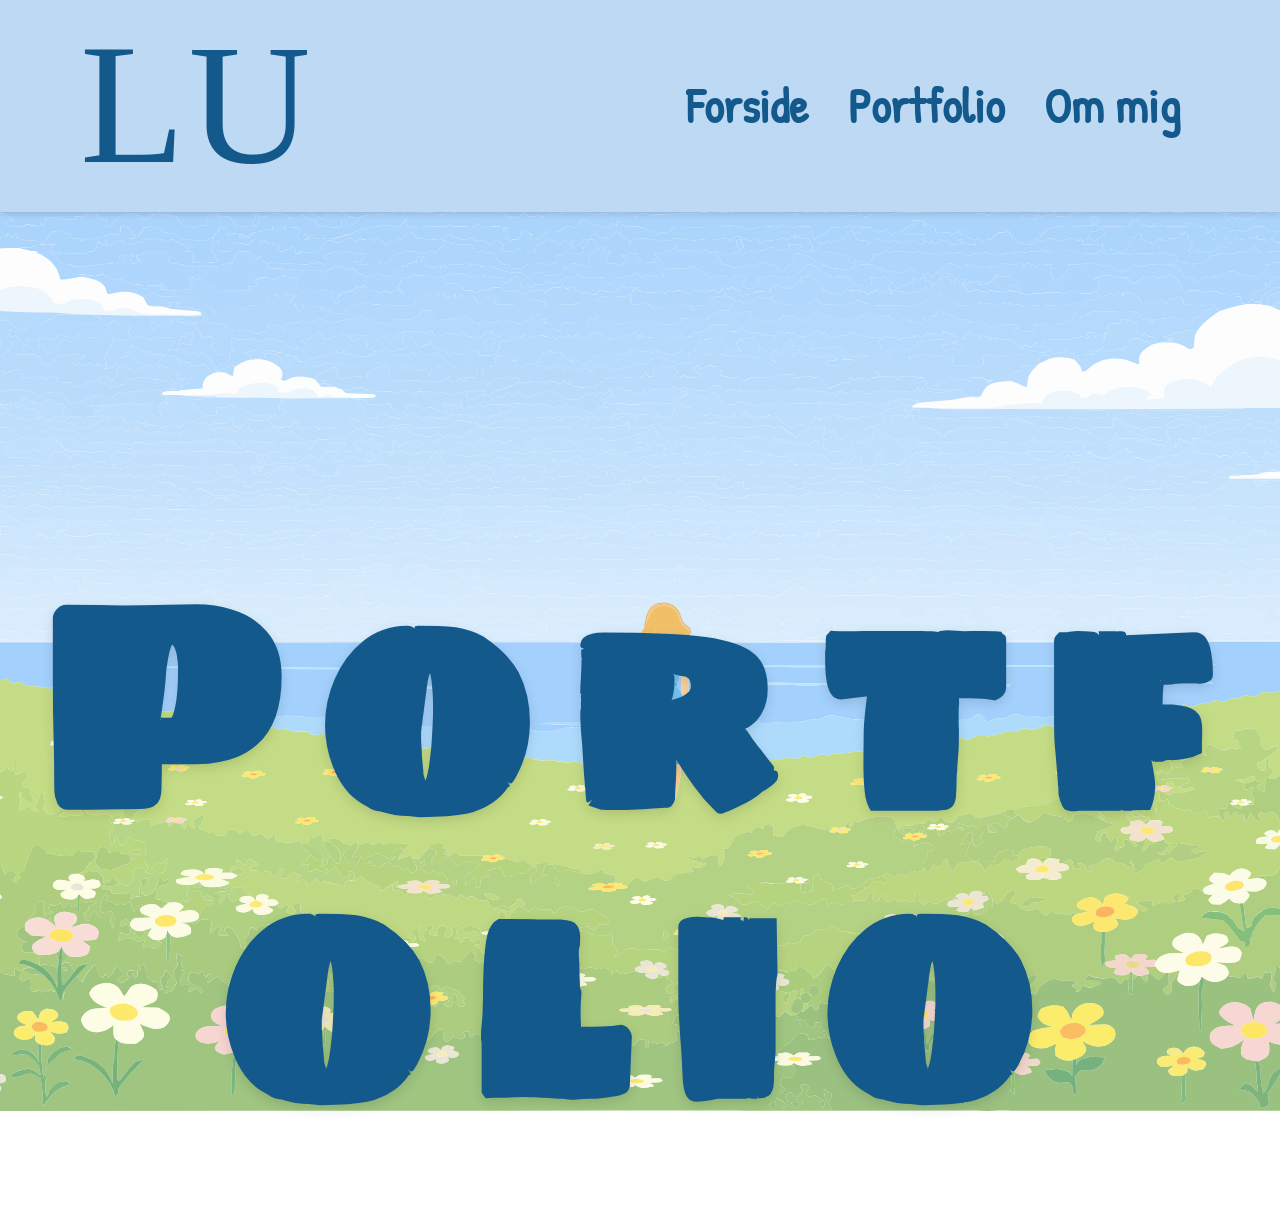
<file: index.html>
<!DOCTYPE html>
<html lang="da">
  <head>
    <meta charset="UTF-8" />
    <meta name="viewport" content="width=device-width, initial-scale=1.0" />
    <title>LUA | PORTFOLIO</title>
    <link rel="stylesheet" href="css/reset.css" />
    <link rel="stylesheet" href="css/generel.css" />
    <link rel="stylesheet" href="css/layout.css" />
    <link rel="stylesheet" href="css/index.css" />
    <link rel="preconnect" href="https://fonts.googleapis.com" />
    <link rel="preconnect" href="https://fonts.gstatic.com" crossorigin />
    <link
      href="https://fonts.googleapis.com/css2?family=Alegreya:ital,wght@0,400..900;1,400..900&family=Delius&family=Krona+One&family=Lora:ital,wght@0,400..700;1,400..700&family=Noto+Serif:ital,wght@0,100..900;1,100..900&family=Pacifico&family=Patrick+Hand&family=Roboto:ital,wght@0,100..900;1,100..900&family=Rokkitt:ital,wght@0,100..900;1,100..900&family=Sigmar+One&family=Story+Script&family=Walter+Turncoat&display=swap"
      rel="stylesheet"
    />
    <meta name="robots" content="noindex" />
    <link rel="icon" type="image/svg+xml" href="content/svg/favi.svg" />
  </head>
  <body class="no-scroll">
    <!-- HEADER -->
    <header class="header">
      <div class="header2">
        <!-- LUA "logo" -->
        <a href="index.html" class="logo">
          <img src="content/svg/lua.svg" alt="Logo" />
        </a>

        <!-- Navigation højre -->
        <nav class="nav1">
          <a href="index.html">Forside</a>
          <a href="portfolio.html">Portfolio</a>
          <a href="mig.html">Om mig</a>
        </nav>
      </div>
    </header>
    <main>
      <section class="hero">
        <a href="portfolio.html" class="hero-link">
          <h1>Portfolio</h1>
        </a>
      </section>
    </main>
  </body>
</html>
</file>
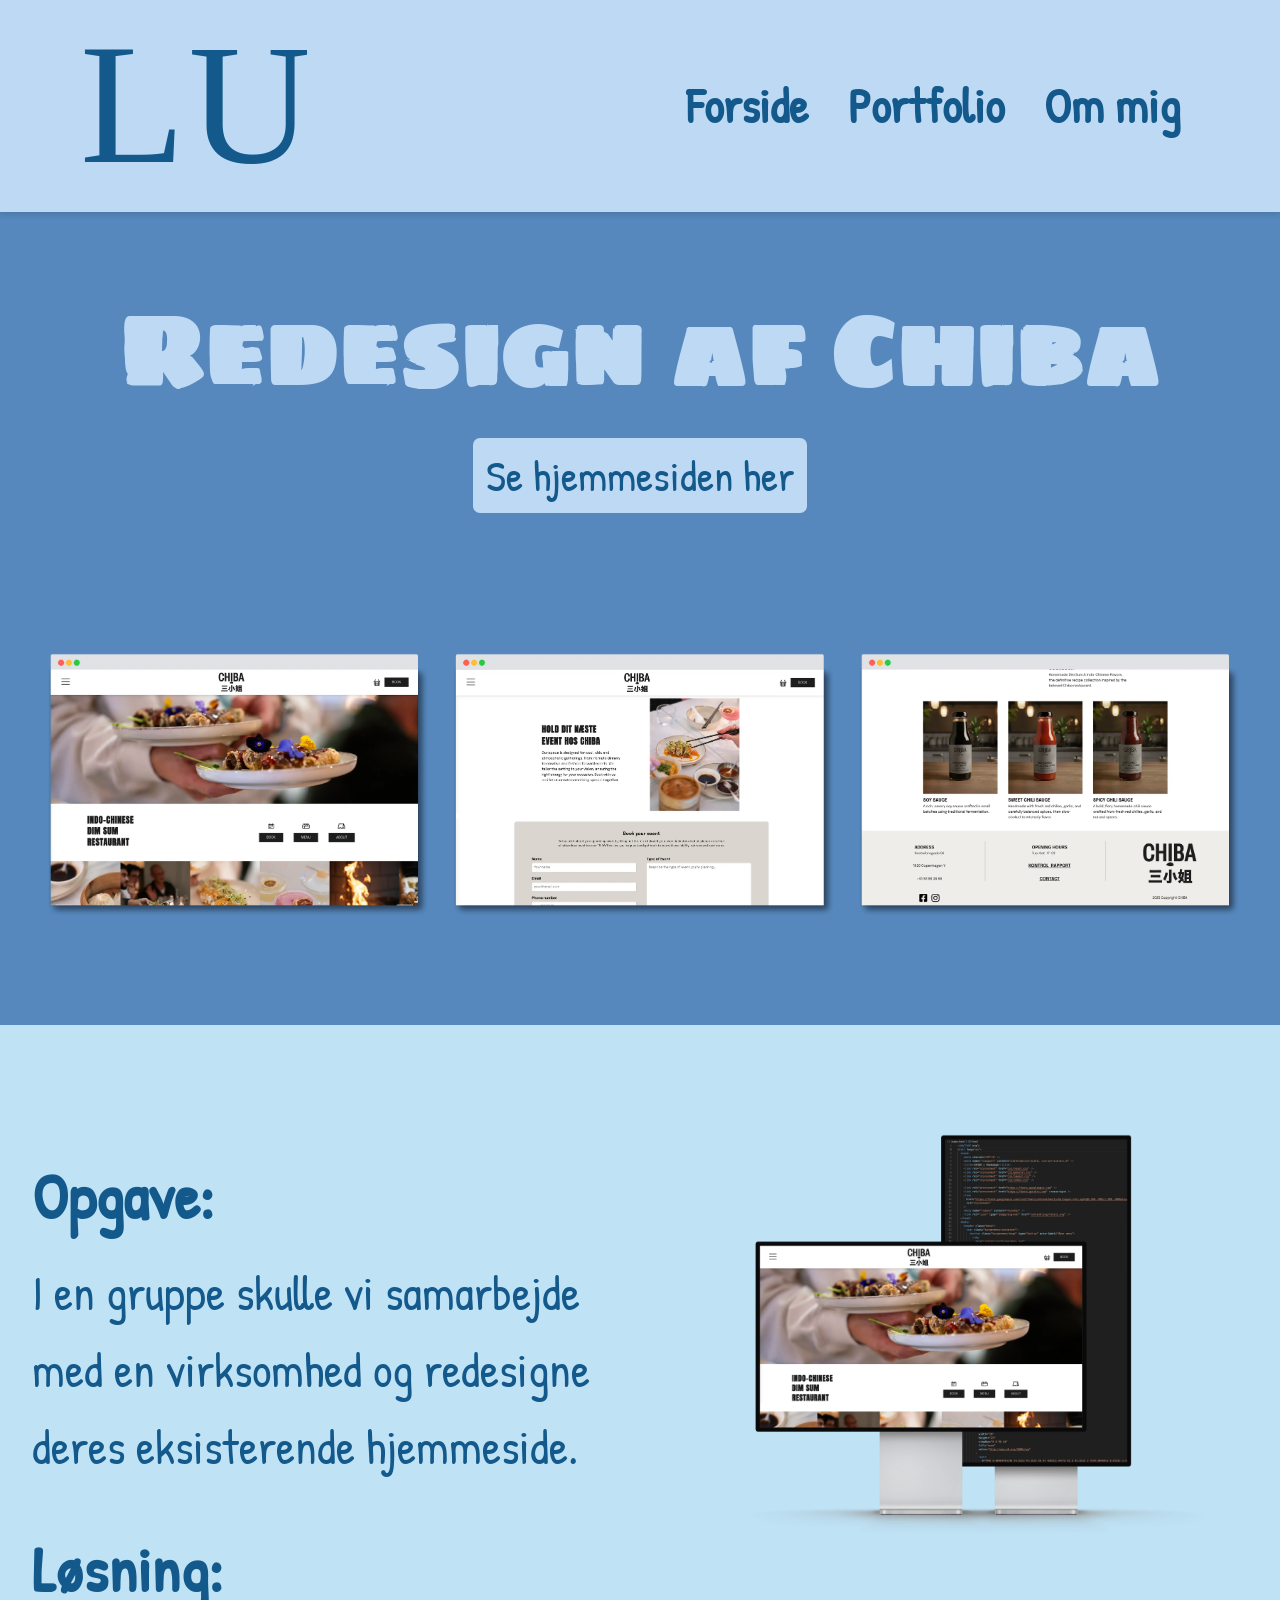
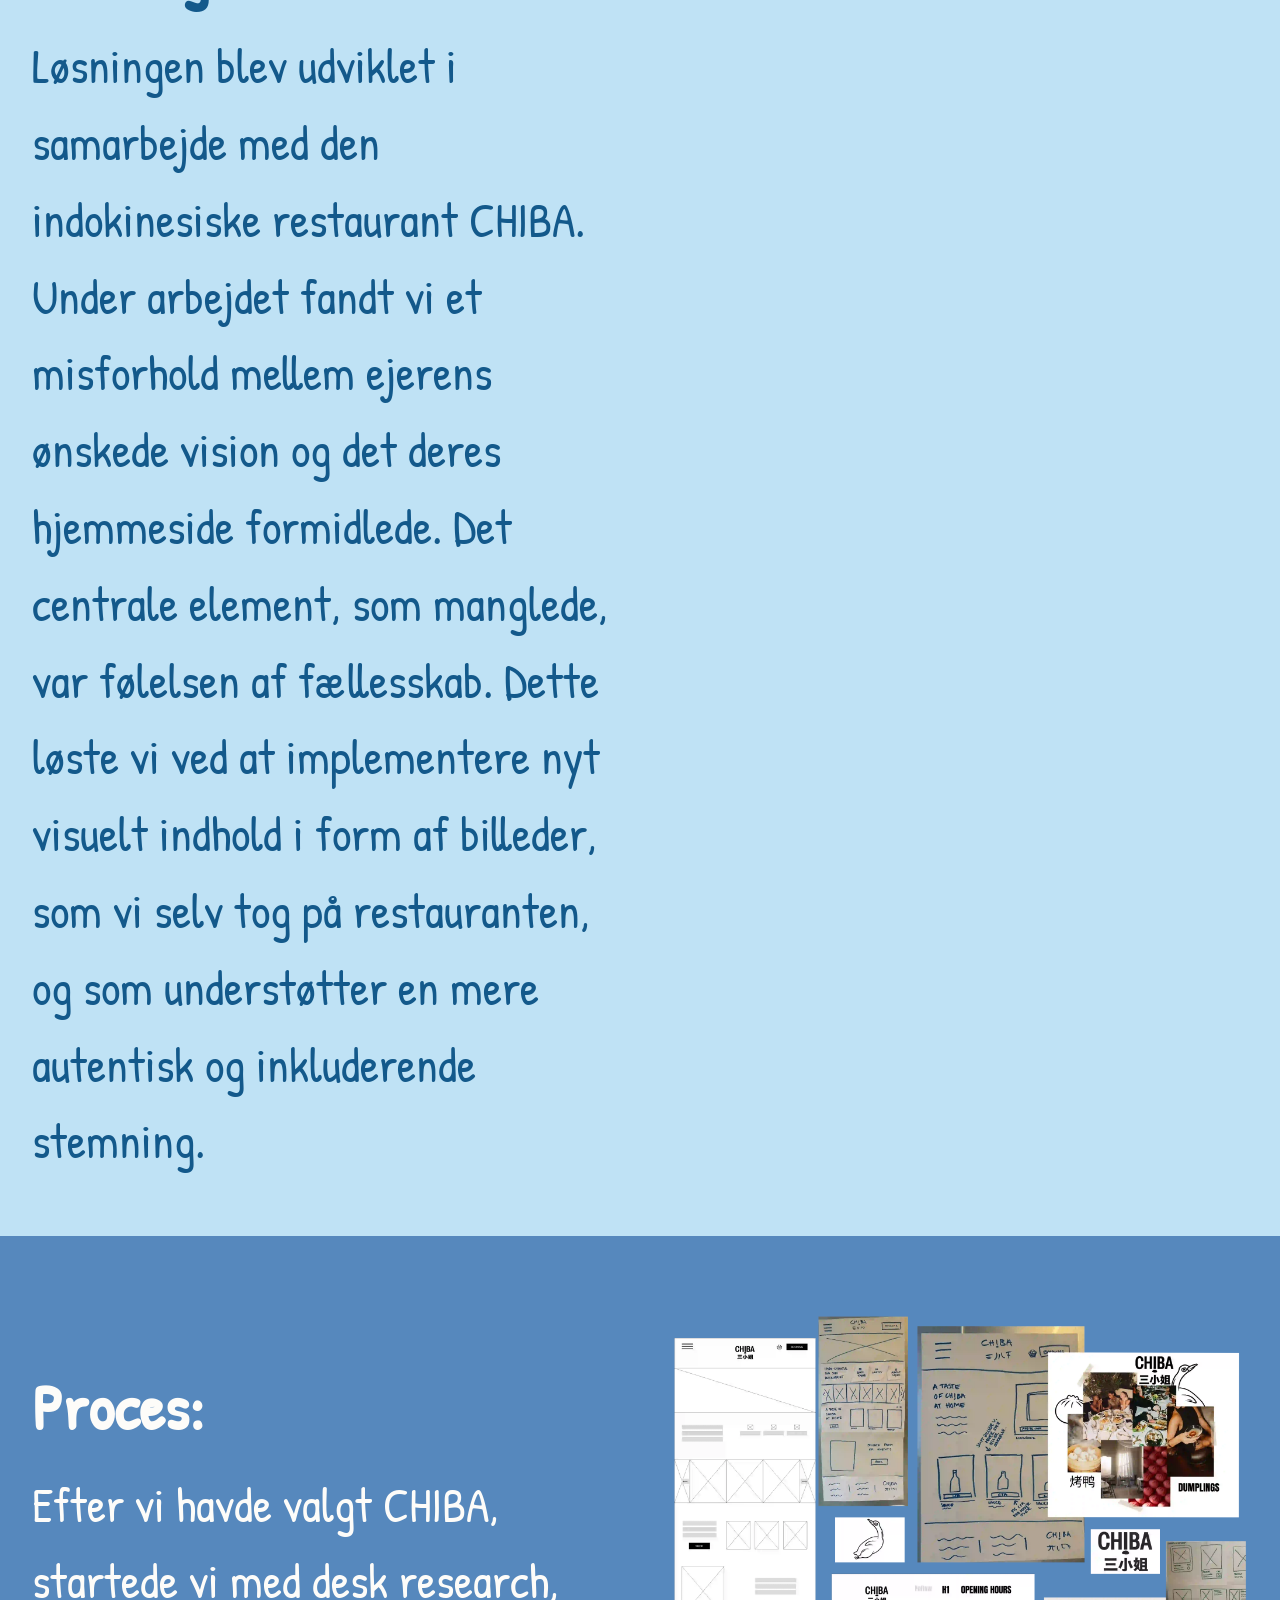
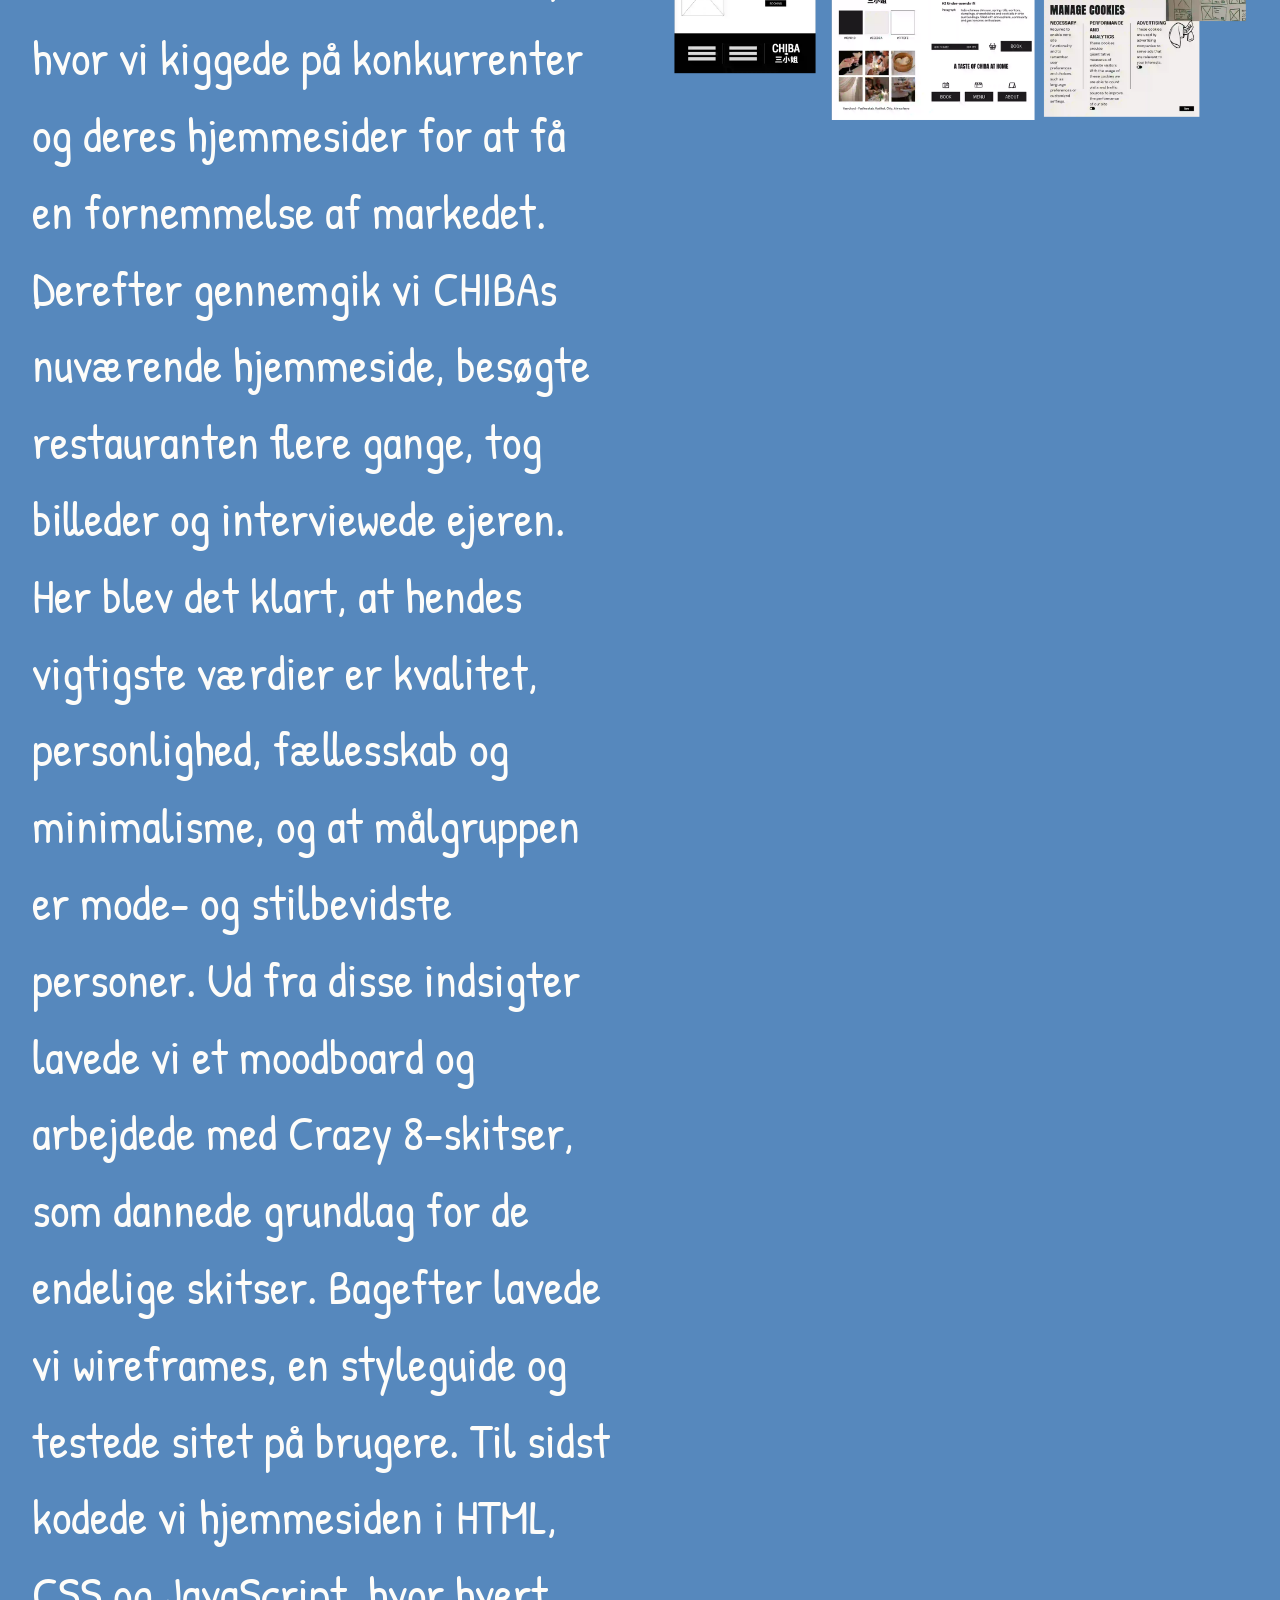
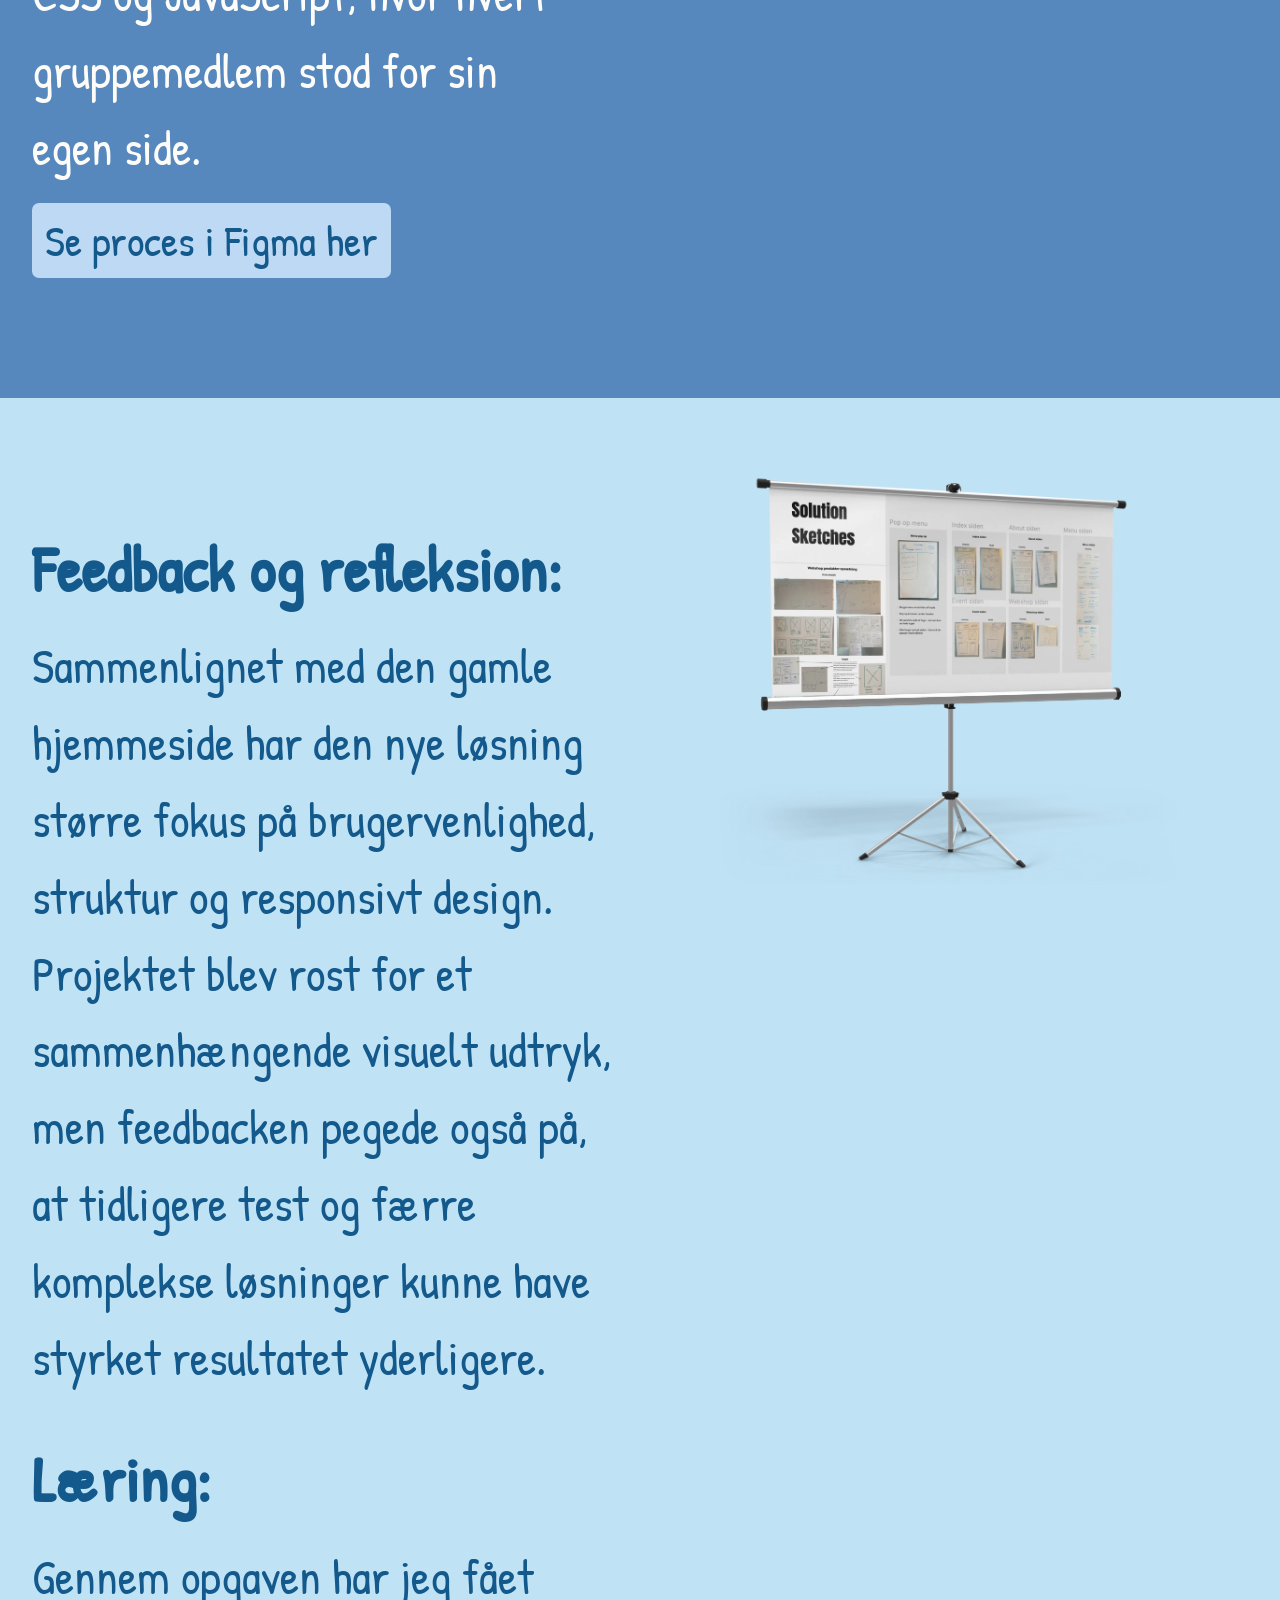
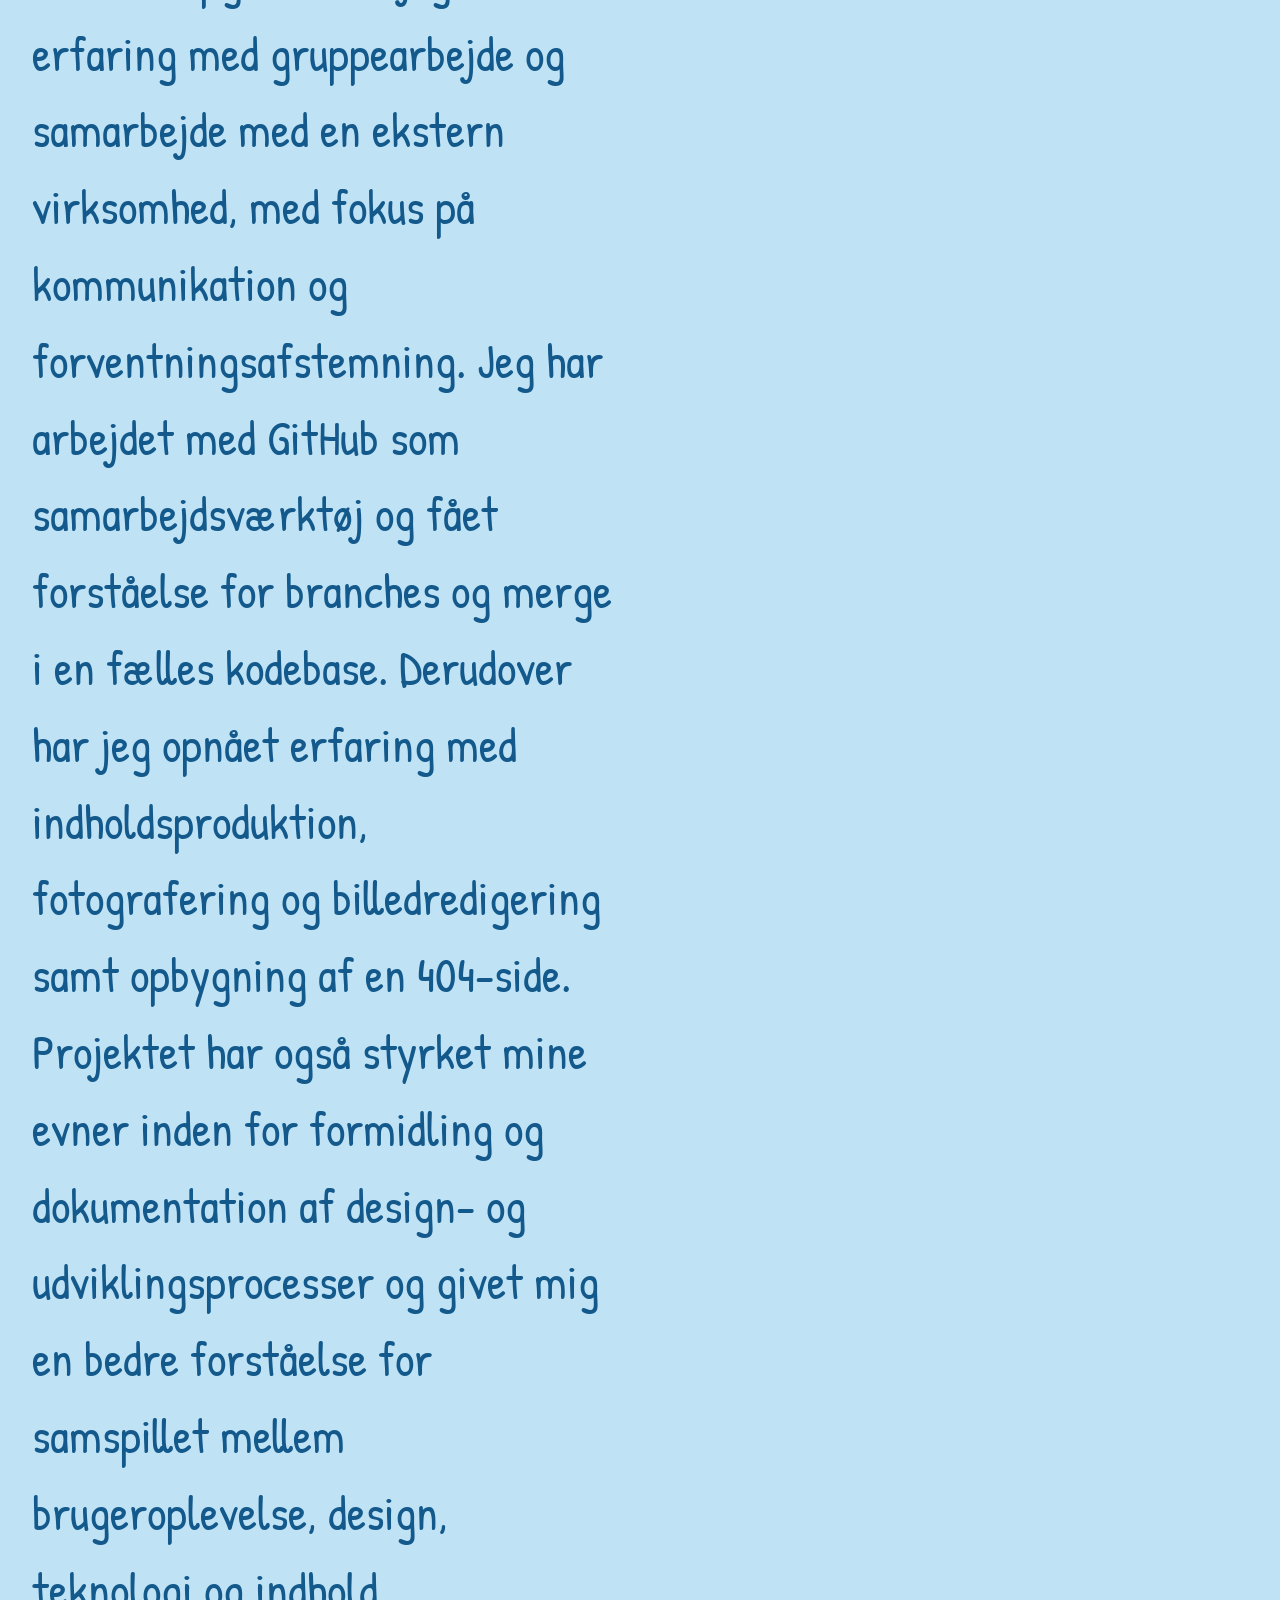
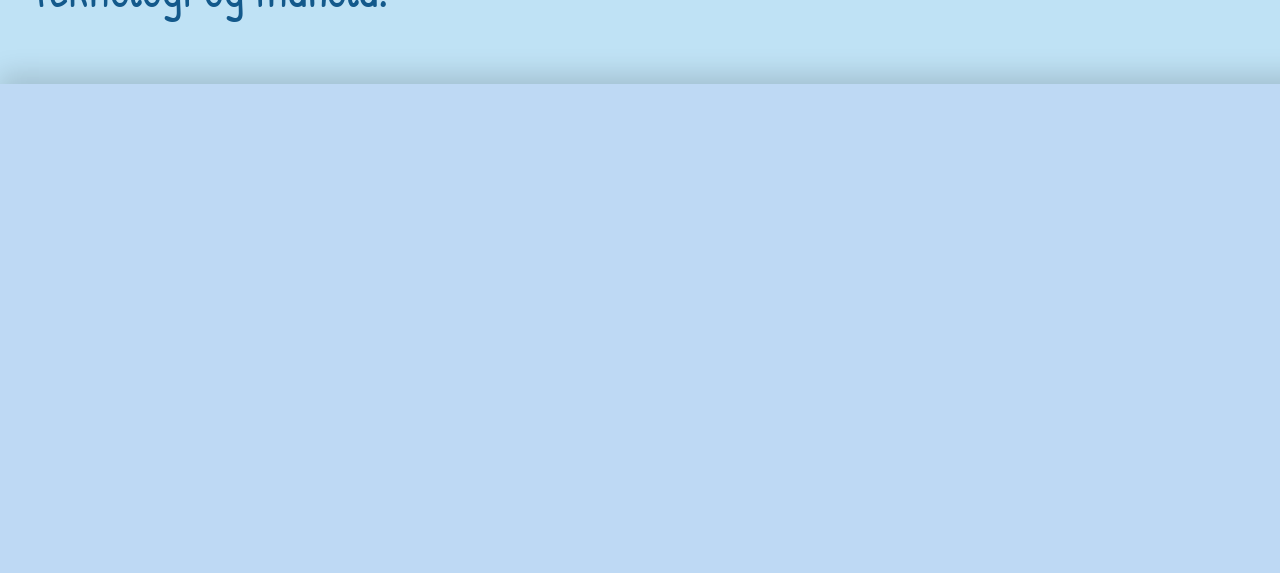
<file: chiba.html>
<!DOCTYPE html>
<html lang="da">
  <head>
    <meta charset="UTF-8" />
    <meta name="viewport" content="width=device-width, initial-scale=1.0" />
    <title>LUA | PORTFOLIO</title>
    <link rel="stylesheet" href="css/reset.css" />
    <link rel="stylesheet" href="css/generel.css" />
    <link rel="stylesheet" href="css/layout.css" />
    <link rel="stylesheet" href="css/projektsiderne.css" />
    <link rel="preconnect" href="https://fonts.googleapis.com" />
    <link rel="preconnect" href="https://fonts.gstatic.com" crossorigin />
    <link
      href="https://fonts.googleapis.com/css2?family=Alegreya:ital,wght@0,400..900;1,400..900&family=Delius&family=Krona+One&family=Lora:ital,wght@0,400..700;1,400..700&family=Noto+Serif:ital,wght@0,100..900;1,100..900&family=Pacifico&family=Patrick+Hand&family=Roboto:ital,wght@0,100..900;1,100..900&family=Rokkitt:ital,wght@0,100..900;1,100..900&family=Sigmar+One&family=Story+Script&family=Walter+Turncoat&display=swap"
      rel="stylesheet"
    />
    <meta name="robots" content="noindex" />
    <link rel="icon" type="image/svg+xml" href="content/svg/favi.svg" />
  </head>
  <body>
    <!-- HEADER -->
    <header class="header">
      <div class="header2">
        <!-- LUA "logo" -->
        <a href="index.html" class="logo">
          <img src="content/svg/lua.svg" alt="Logo" />
        </a>

        <!-- Navigation højre -->
        <nav class="nav1">
          <a href="index.html">Forside</a>
          <a href="portfolio.html">Portfolio</a>
          <a href="mig.html">Om mig</a>
        </nav>
      </div>
    </header>
    <main>
      <!-- Sektion 1 - overskift header -->
      <section class="project-header1">
        <h1>Redesign af Chiba</h1>
        <a
          href="https://chiba-redesign.github.io/chibasite/index.html"
          target="_blank"
          rel="noopener"
          class="ctabtn-1"
        >
          Se hjemmesiden her
        </a>
        <div class="grid_4-1">
          <img src="content/img/chiba1.webp" alt="Chiba redesign 1" />
          <img src="content/img/chiba2.webp" alt="Chiba redesign 2" />
          <img src="content/img/chiba3.webp" alt="Chiba redesign 3" />
        </div>
      </section>

      <!-- Sektion 2 - opgave og løsning -->
      <section class="grid_4-2">
        <div class="project-text">
          <div>
            <h2>Opgave:</h2>
            <p>
              I en gruppe skulle vi samarbejde med en virksomhed og redesigne
              deres eksisterende hjemmeside.
            </p>
          </div>

          <div>
            <h2>Løsning:</h2>
            <p>
              Løsningen blev udviklet i samarbejde med den indokinesiske
              restaurant CHIBA. Under arbejdet fandt vi et misforhold mellem
              ejerens ønskede vision og det deres hjemmeside formidlede. Det
              centrale element, som manglede, var følelsen af fællesskab. Dette
              løste vi ved at implementere nyt visuelt indhold i form af
              billeder, som vi selv tog på restauranten, og som understøtter en
              mere autentisk og inkluderende stemning.
            </p>
          </div>
        </div>

        <div class="project-image">
          <img src="content/img/chiba-code.webp" alt="Chiba website mockup" />
        </div>
      </section>

      <!-- Sektion 3 - process -->
      <section class="grid_4-2 middle-blue">
        <div class="project-text">
          <div>
            <h2>Proces:</h2>
            <p>
              Efter vi havde valgt CHIBA, startede vi med desk research, hvor vi
              kiggede på konkurrenter og deres hjemmesider for at få en
              fornemmelse af markedet. Derefter gennemgik vi CHIBAs nuværende
              hjemmeside, besøgte restauranten flere gange, tog billeder og
              interviewede ejeren. Her blev det klart, at hendes vigtigste
              værdier er kvalitet, personlighed, fællesskab og minimalisme, og
              at målgruppen er mode- og stilbevidste personer. Ud fra disse
              indsigter lavede vi et moodboard og arbejdede med Crazy 8-skitser,
              som dannede grundlag for de endelige skitser. Bagefter lavede vi
              wireframes, en styleguide og testede sitet på brugere. Til sidst
              kodede vi hjemmesiden i HTML, CSS og JavaScript, hvor hvert
              gruppemedlem stod for sin egen side.
            </p>
            <a
              href="https://www.figma.com/design/xzsho0p4Lvg7uGAfWubA8m/CHIBA-redesign?node-id=15-54&t=Ecmqsyq7couEZw7T-1"
              target="_blank"
              rel="noopener"
              class="ctabtn-2"
            >
              Se proces i Figma her
            </a>
          </div>
        </div>

        <div class="project-image">
          <img
            src="content/img/chiba-process.webp"
            alt="Procesarbejde for Chiba"
          />
        </div>
      </section>

      <!-- Sektion 4 - feedback, reflektion og læring -->
      <section class="grid_4-2">
        <div class="project-text">
          <div>
            <h2>Feedback og refleksion:</h2>
            <p>
              Sammenlignet med den gamle hjemmeside har den nye løsning større
              fokus på brugervenlighed, struktur og responsivt design. Projektet
              blev rost for et sammenhængende visuelt udtryk, men feedbacken
              pegede også på, at tidligere test og færre komplekse løsninger
              kunne have styrket resultatet yderligere.
            </p>
          </div>

          <div>
            <h2>Læring:</h2>
            <p>
              Gennem opgaven har jeg fået erfaring med gruppearbejde og
              samarbejde med en ekstern virksomhed, med fokus på kommunikation
              og forventningsafstemning. Jeg har arbejdet med GitHub som
              samarbejdsværktøj og fået forståelse for branches og merge i en
              fælles kodebase. Derudover har jeg opnået erfaring med
              indholdsproduktion, fotografering og billedredigering samt
              opbygning af en 404-side. Projektet har også styrket mine evner
              inden for formidling og dokumentation af design- og
              udviklingsprocesser og givet mig en bedre forståelse for
              samspillet mellem brugeroplevelse, design, teknologi og indhold.
            </p>
          </div>
        </div>

        <div class="project-image">
          <img
            src="content/img/chiba-end.webp"
            alt="Chibas redesign præsentation"
          />
        </div>
      </section>
    </main>
    <footer class="footer-box">
      <div class="footer-layout">
        <div class="footer-img">
          <img src="content/svg/flower.svg" alt="Lua Skov Rudkjøbing" />
        </div>

        <div class="footer-content">
          <h2>Kontakt mig:</h2>

          <p>
            Lua Skov Rudkjøbing<br />
            luaskovrud@hotmail.dk<br />
            +45 41 41 34 32
          </p>
        </div>
      </div>
    </footer>
  </body>
</html>
</file>
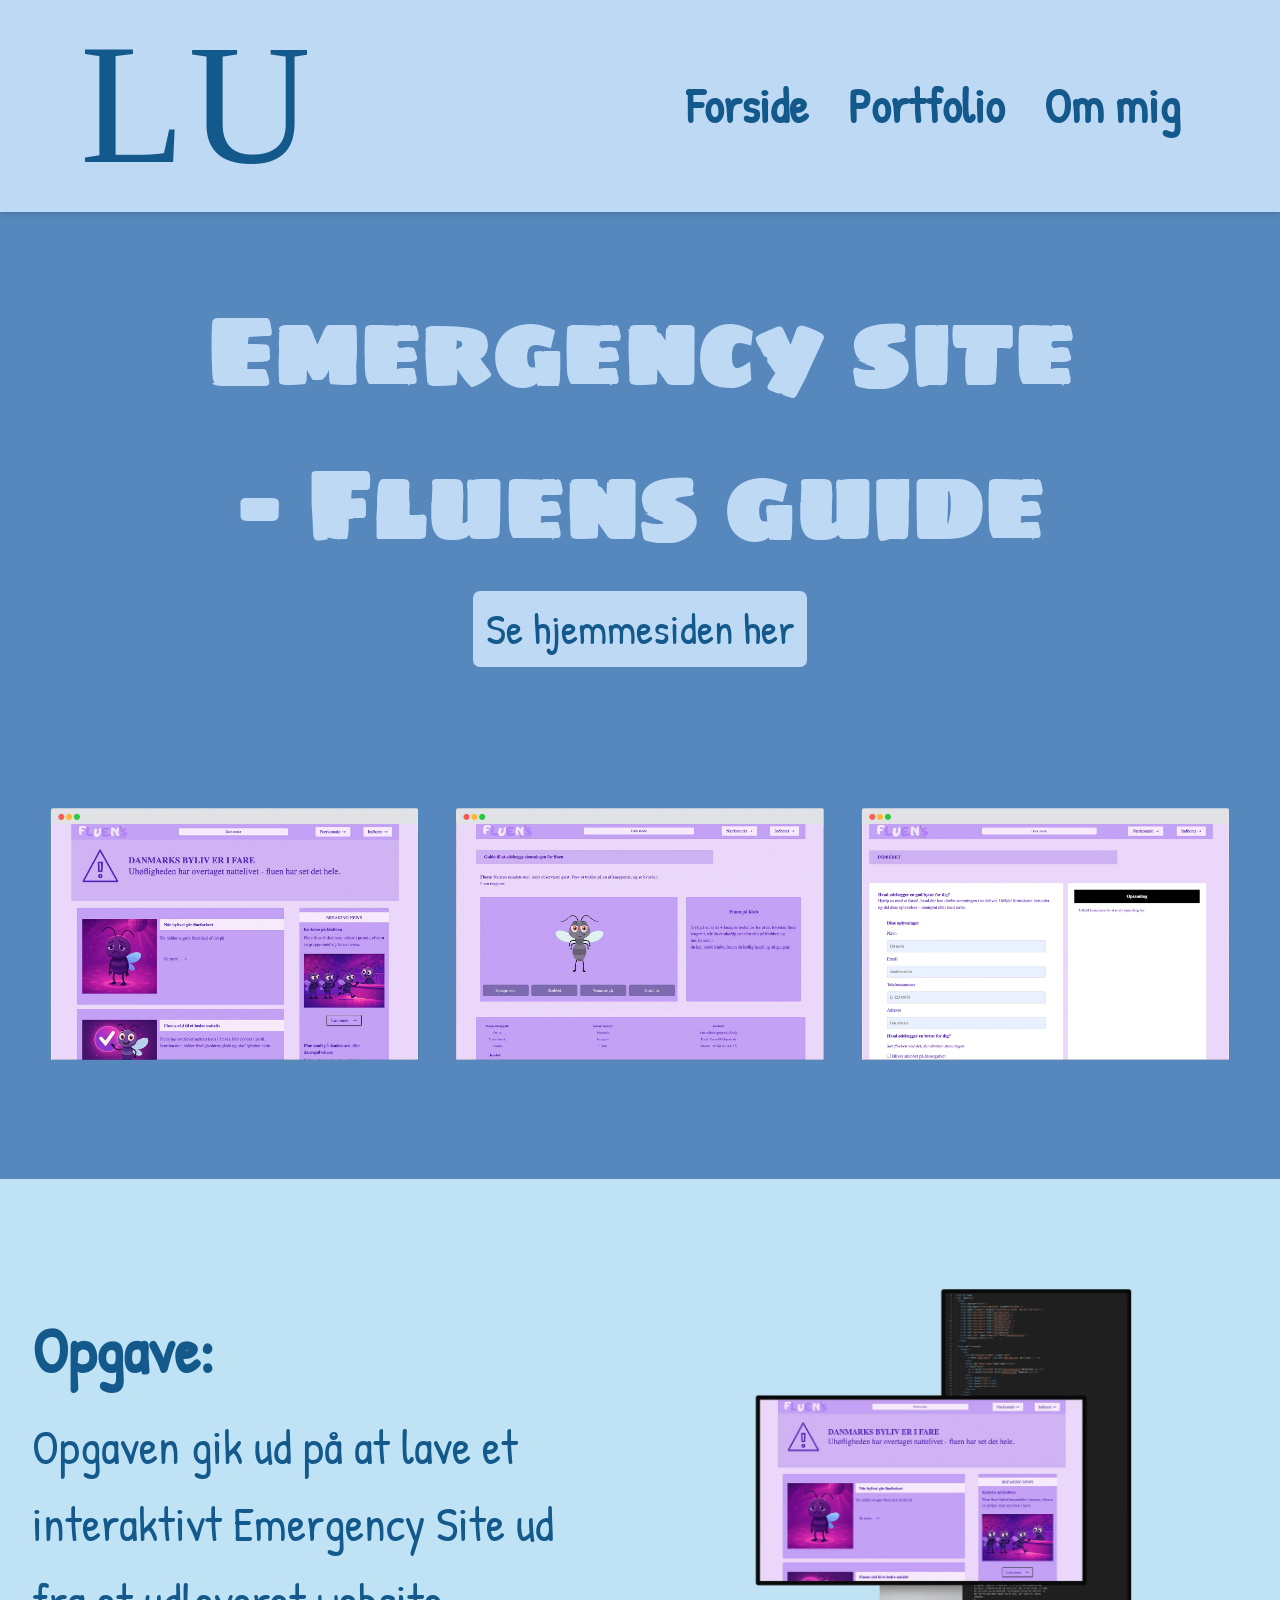
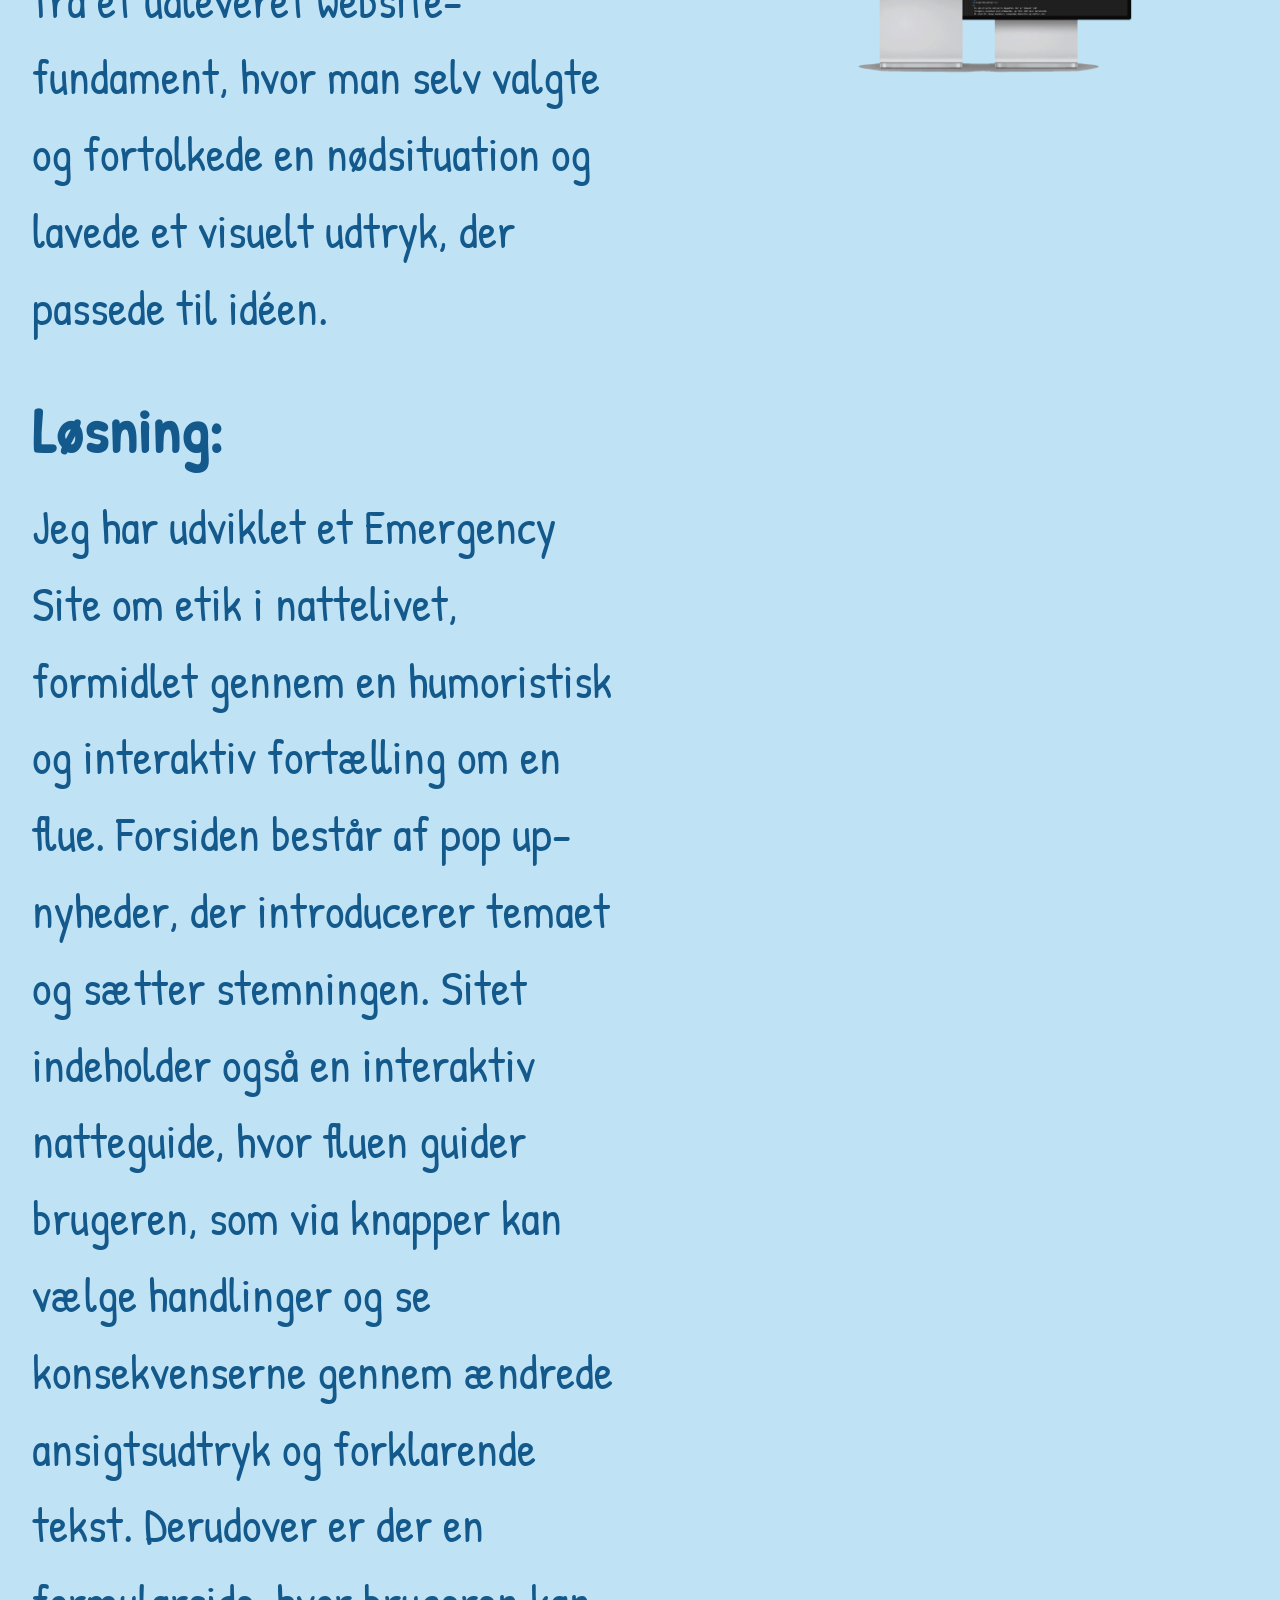
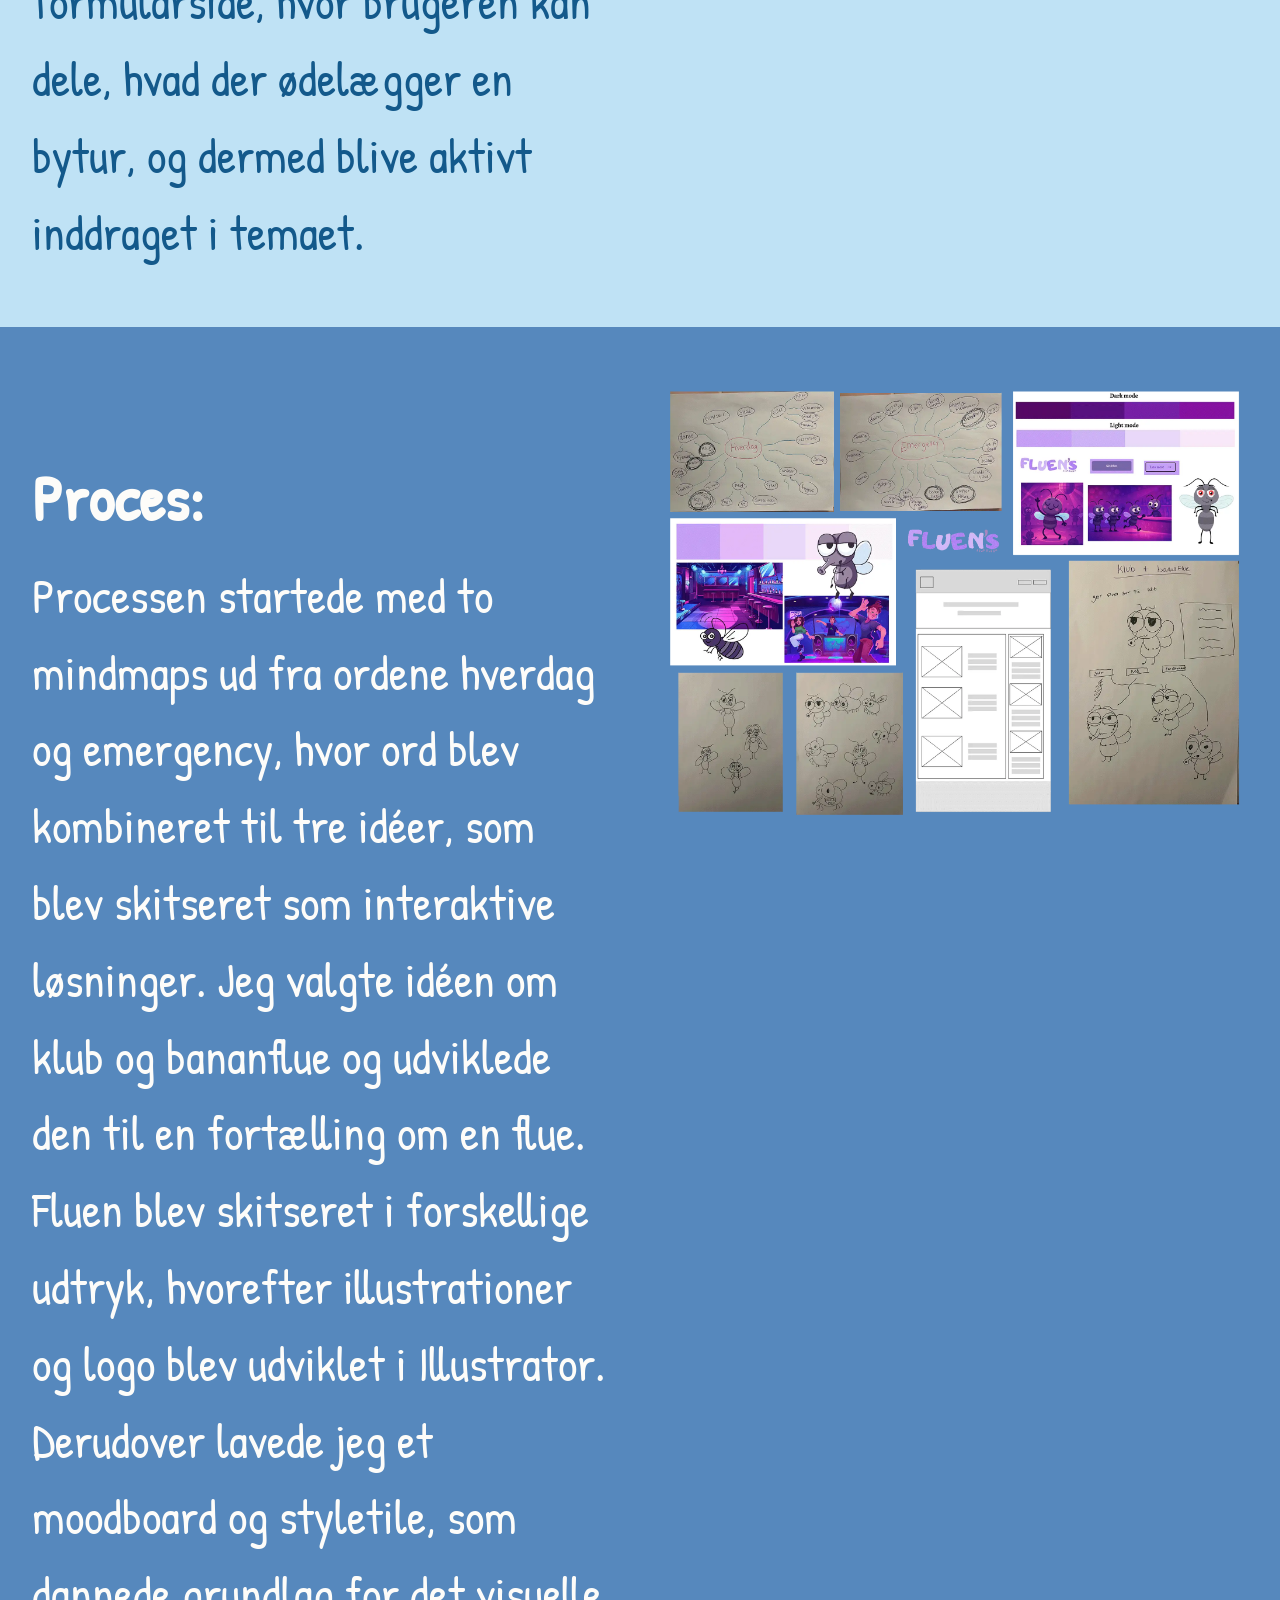
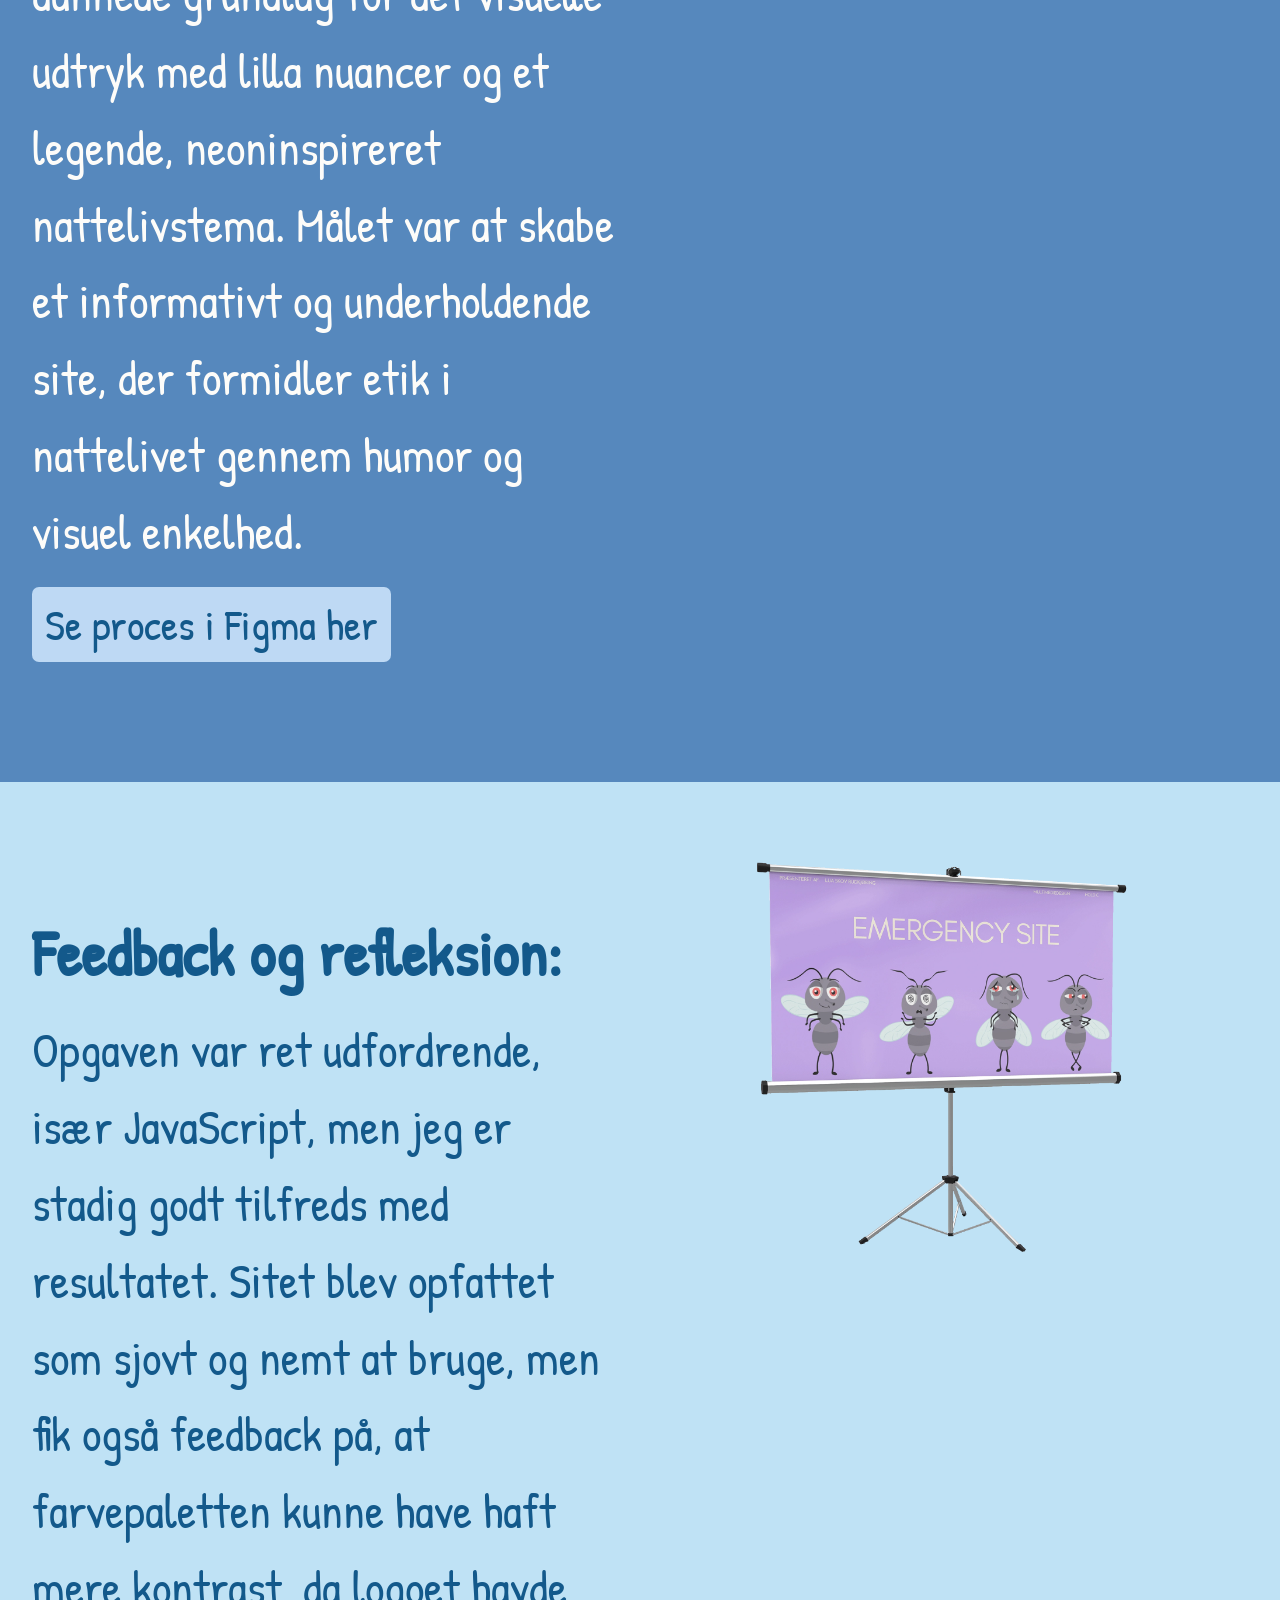
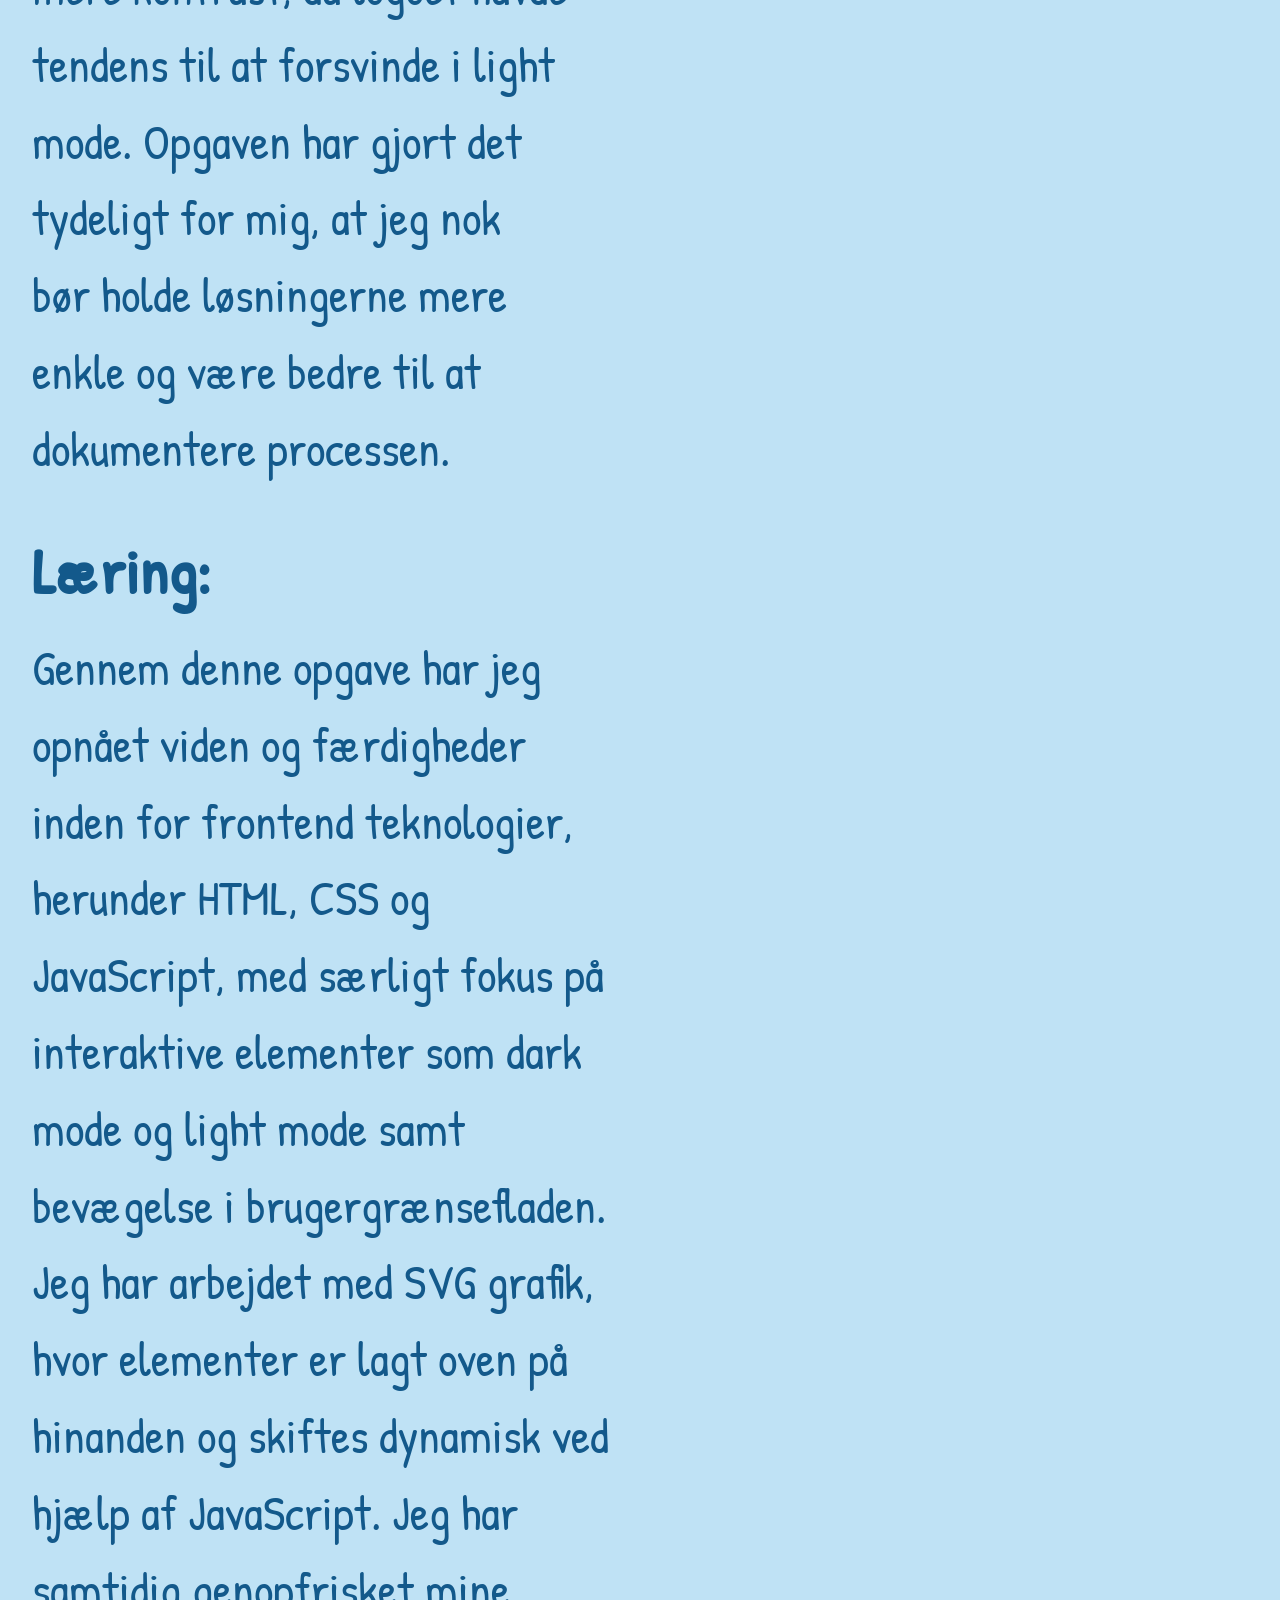
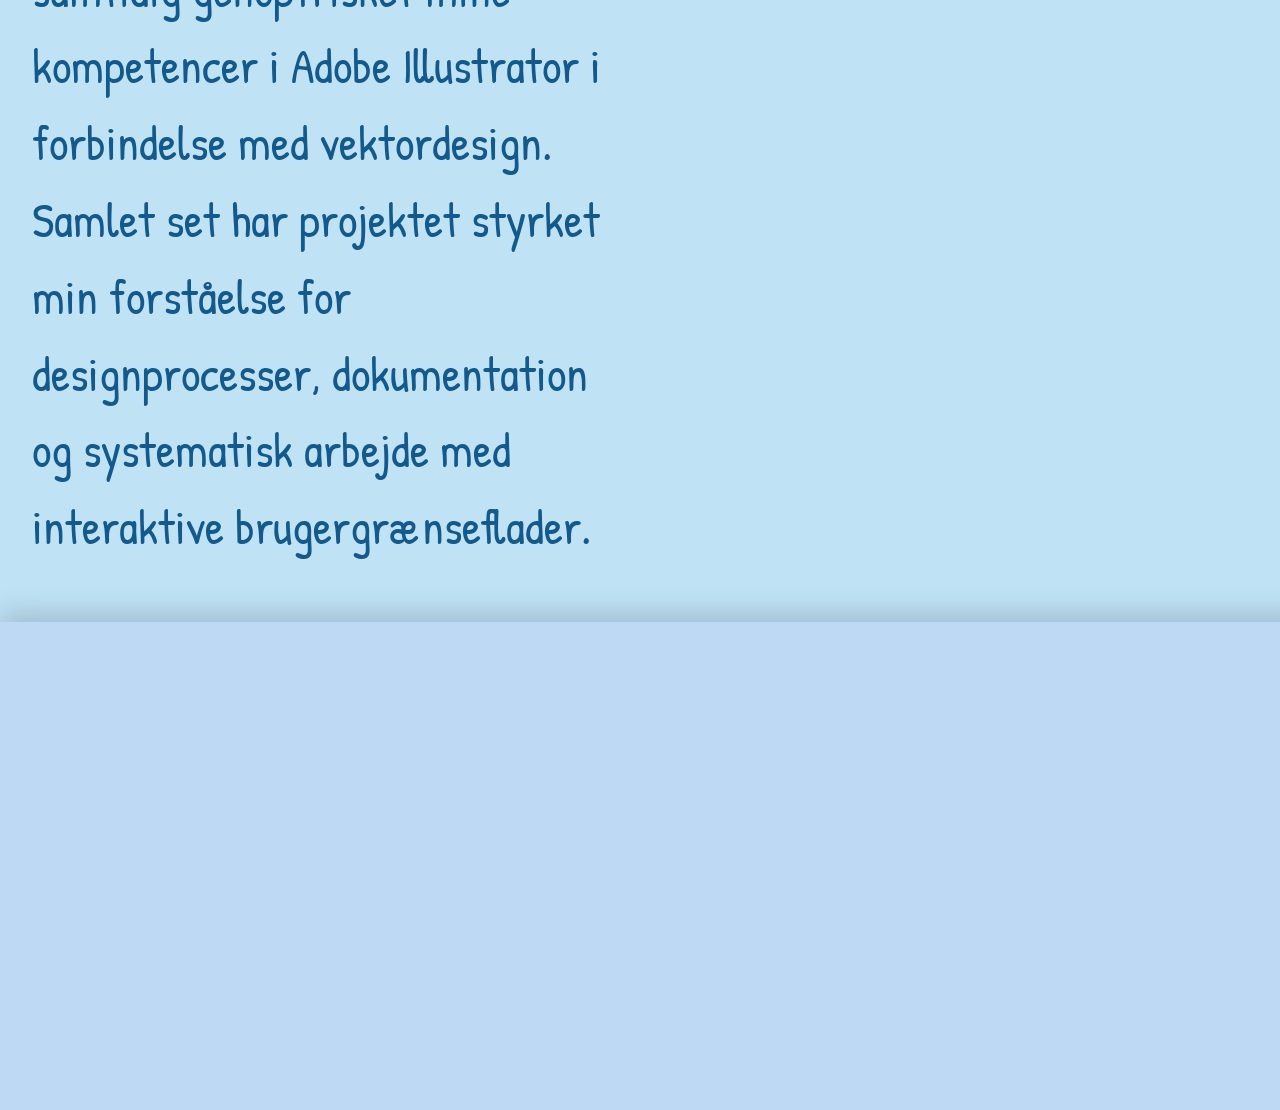
<file: flue.html>
<!DOCTYPE html>
<html lang="da">
  <head>
    <meta charset="UTF-8" />
    <meta name="viewport" content="width=device-width, initial-scale=1.0" />
    <title>LUA | PORTFOLIO</title>
    <link rel="stylesheet" href="css/reset.css" />
    <link rel="stylesheet" href="css/generel.css" />
    <link rel="stylesheet" href="css/layout.css" />
    <link rel="stylesheet" href="css/projektsiderne.css" />
    <link rel="preconnect" href="https://fonts.googleapis.com" />
    <link rel="preconnect" href="https://fonts.gstatic.com" crossorigin />
    <link
      href="https://fonts.googleapis.com/css2?family=Alegreya:ital,wght@0,400..900;1,400..900&family=Delius&family=Krona+One&family=Lora:ital,wght@0,400..700;1,400..700&family=Noto+Serif:ital,wght@0,100..900;1,100..900&family=Pacifico&family=Patrick+Hand&family=Roboto:ital,wght@0,100..900;1,100..900&family=Rokkitt:ital,wght@0,100..900;1,100..900&family=Sigmar+One&family=Story+Script&family=Walter+Turncoat&display=swap"
      rel="stylesheet"
    />
    <meta name="robots" content="noindex" />
    <link rel="icon" type="image/svg+xml" href="content/svg/favi.svg" />
  </head>
  <body>
    <!-- HEADER -->
    <header class="header">
      <div class="header2">
        <!-- LUA "logo" -->
        <a href="index.html" class="logo">
          <img src="content/svg/lua.svg" alt="Logo" />
        </a>

        <!-- Navigation højre -->
        <nav class="nav1">
          <a href="index.html">Forside</a>
          <a href="portfolio.html">Portfolio</a>
          <a href="mig.html">Om mig</a>
        </nav>
      </div>
    </header>
    <main>
      <!-- Sektion 1 - overskift header -->
      <section class="project-header1">
        <h1>Emergency site - Fluens guide</h1>
        <a
          href="https://luru0001.github.io/emergency-main/index.html"
          target="_blank"
          rel="noopener"
          class="ctabtn-1"
        >
          Se hjemmesiden her
        </a>

        <div class="grid_4-1">
          <img src="content/img/flue1.webp" alt="Flue redesign 1" />
          <img src="content/img/flue2.webp" alt="Flue redesign 2" />
          <img src="content/img/flue3.webp" alt="Flue redesign 3" />
        </div>
      </section>

      <!-- Sektion 2 - opgave og løsning -->
      <section class="grid_4-2">
        <div class="project-text">
          <div>
            <h2>Opgave:</h2>
            <p>
              Opgaven gik ud på at lave et interaktivt Emergency Site ud fra et
              udleveret website-fundament, hvor man selv valgte og fortolkede en
              nødsituation og lavede et visuelt udtryk, der passede til idéen.
            </p>
          </div>

          <div>
            <h2>Løsning:</h2>
            <p>
              Jeg har udviklet et Emergency Site om etik i nattelivet, formidlet
              gennem en humoristisk og interaktiv fortælling om en flue.
              Forsiden består af pop up-nyheder, der introducerer temaet og
              sætter stemningen. Sitet indeholder også en interaktiv natteguide,
              hvor fluen guider brugeren, som via knapper kan vælge handlinger
              og se konsekvenserne gennem ændrede ansigtsudtryk og forklarende
              tekst. Derudover er der en formularside, hvor brugeren kan dele,
              hvad der ødelægger en bytur, og dermed blive aktivt inddraget i
              temaet.
            </p>
          </div>
        </div>

        <div class="project-image">
          <img src="content/img/flue-code.webp" alt="Flue website mockup" />
        </div>
      </section>

      <!-- Sektion 3 - process -->
      <section class="grid_4-2 middle-blue">
        <div class="project-text">
          <div>
            <h2>Proces:</h2>
            <p>
              Processen startede med to mindmaps ud fra ordene hverdag og
              emergency, hvor ord blev kombineret til tre idéer, som blev
              skitseret som interaktive løsninger. Jeg valgte idéen om klub og
              bananflue og udviklede den til en fortælling om en flue. Fluen
              blev skitseret i forskellige udtryk, hvorefter illustrationer og
              logo blev udviklet i Illustrator. Derudover lavede jeg et
              moodboard og styletile, som dannede grundlag for det visuelle
              udtryk med lilla nuancer og et legende, neoninspireret
              nattelivstema. Målet var at skabe et informativt og underholdende
              site, der formidler etik i nattelivet gennem humor og visuel
              enkelhed.
            </p>
            <a
              href="https://www.figma.com/design/WxoaKsPpjdHAqtnntAA7iv/Tema-4---Emergency-site?node-id=33-176&t=LaL9lPXYshb09snD-1"
              target="_blank"
              rel="noopener"
              class="ctabtn-2"
            >
              Se proces i Figma her
            </a>
          </div>
        </div>

        <div class="project-image">
          <img
            src="content/img/flue-process.webp"
            alt="Procesarbejde for Emergency site"
          />
        </div>
      </section>

      <!-- Sektion 4 - feedback, reflektion og læring -->
      <section class="grid_4-2">
        <div class="project-text">
          <div>
            <h2>Feedback og refleksion:</h2>
            <p>
              Opgaven var ret udfordrende, især JavaScript, men jeg er stadig
              godt tilfreds med resultatet. Sitet blev opfattet som sjovt og
              nemt at bruge, men fik også feedback på, at farvepaletten kunne
              have haft mere kontrast, da logoet havde tendens til at forsvinde
              i light mode. Opgaven har gjort det tydeligt for mig, at jeg nok
              bør holde løsningerne mere enkle og være bedre til at dokumentere
              processen.
            </p>
          </div>

          <div>
            <h2>Læring:</h2>
            <p>
              Gennem denne opgave har jeg opnået viden og færdigheder inden for
              frontend teknologier, herunder HTML, CSS og JavaScript, med
              særligt fokus på interaktive elementer som dark mode og light mode
              samt bevægelse i brugergrænsefladen. Jeg har arbejdet med SVG
              grafik, hvor elementer er lagt oven på hinanden og skiftes
              dynamisk ved hjælp af JavaScript. Jeg har samtidig genopfrisket
              mine kompetencer i Adobe Illustrator i forbindelse med
              vektordesign. Samlet set har projektet styrket min forståelse for
              designprocesser, dokumentation og systematisk arbejde med
              interaktive brugergrænseflader.
            </p>
          </div>
        </div>

        <div class="project-image">
          <img
            src="content/img/flue-feedback.webp"
            alt="Fluens guide til nattelivet præsentation"
          />
        </div>
      </section>
    </main>
    <footer class="footer-box">
      <div class="footer-layout">
        <div class="footer-img">
          <img src="content/svg/flower.svg" alt="Lua Skov Rudkjøbing" />
        </div>

        <div class="footer-content">
          <h2>Kontakt mig:</h2>

          <p>
            Lua Skov Rudkjøbing<br />
            luaskovrud@hotmail.dk<br />
            +45 41 41 34 32
          </p>
        </div>
      </div>
    </footer>
  </body>
</html>
</file>
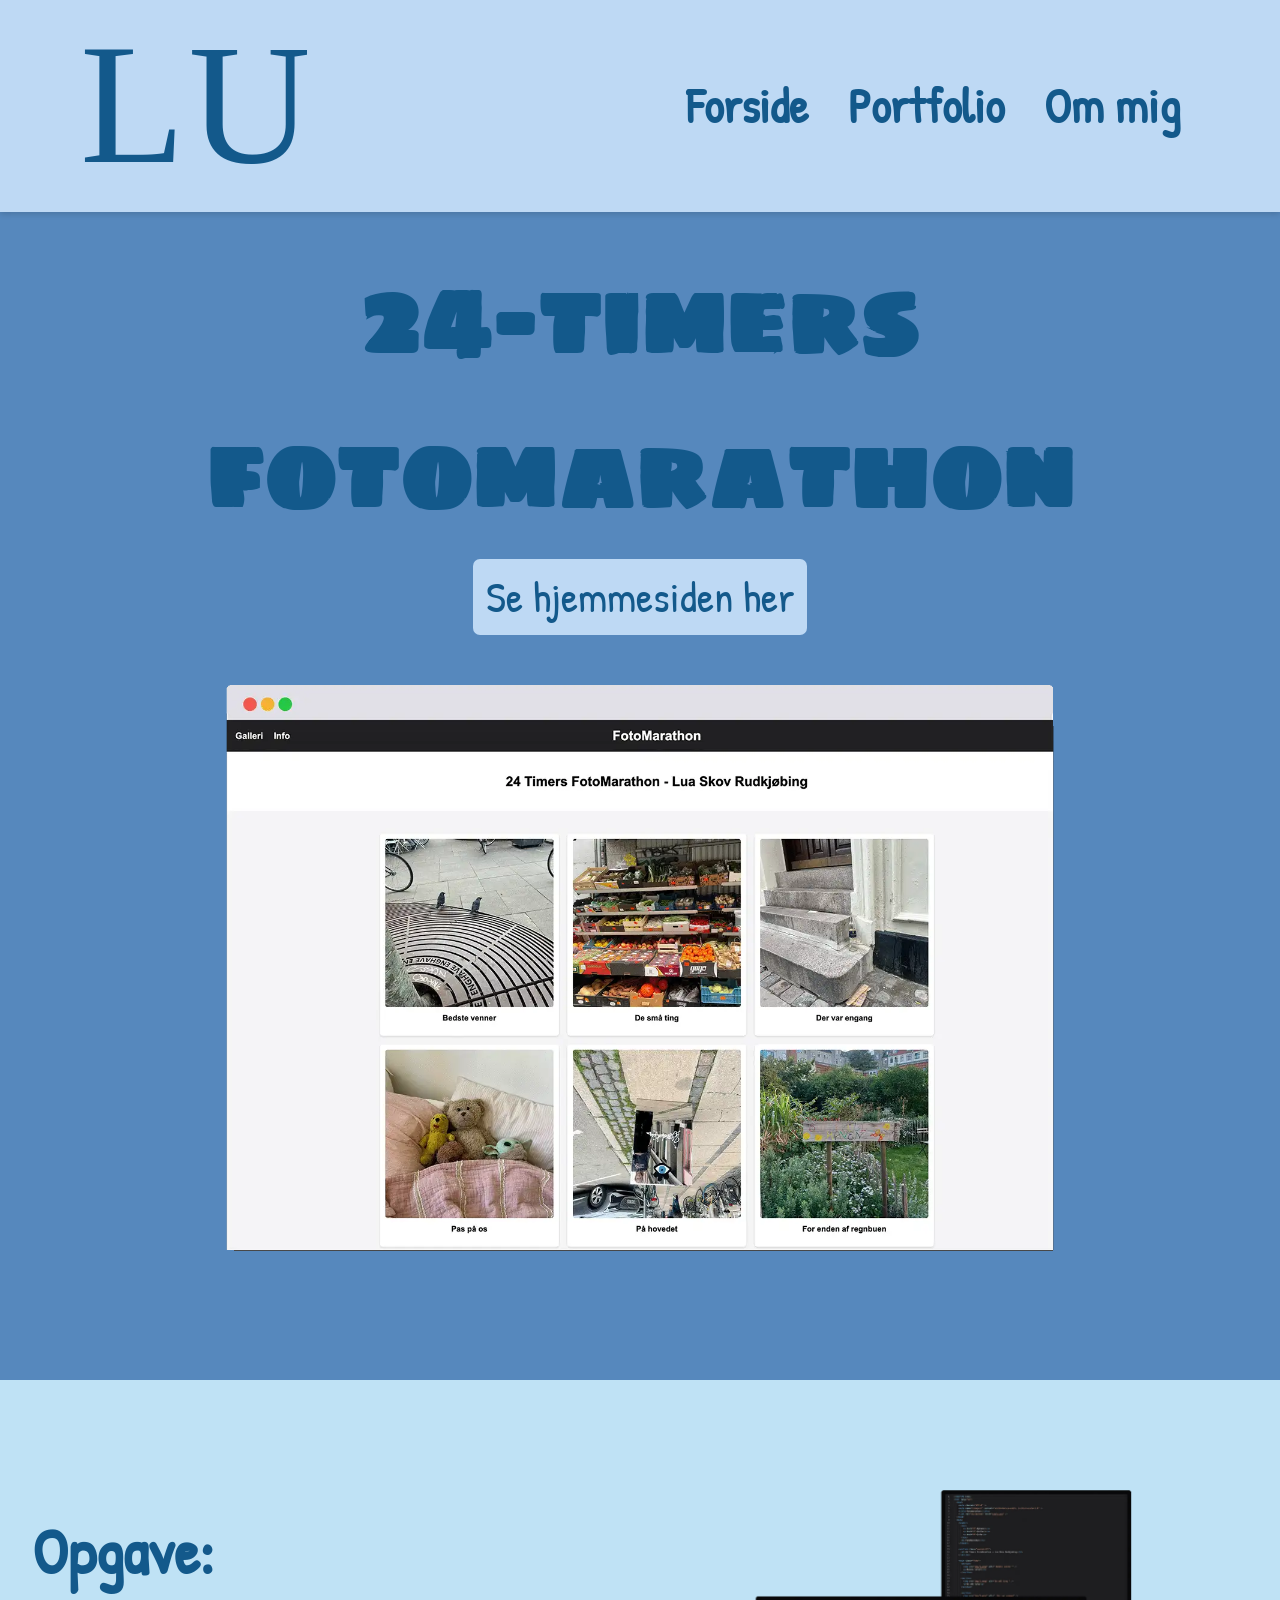
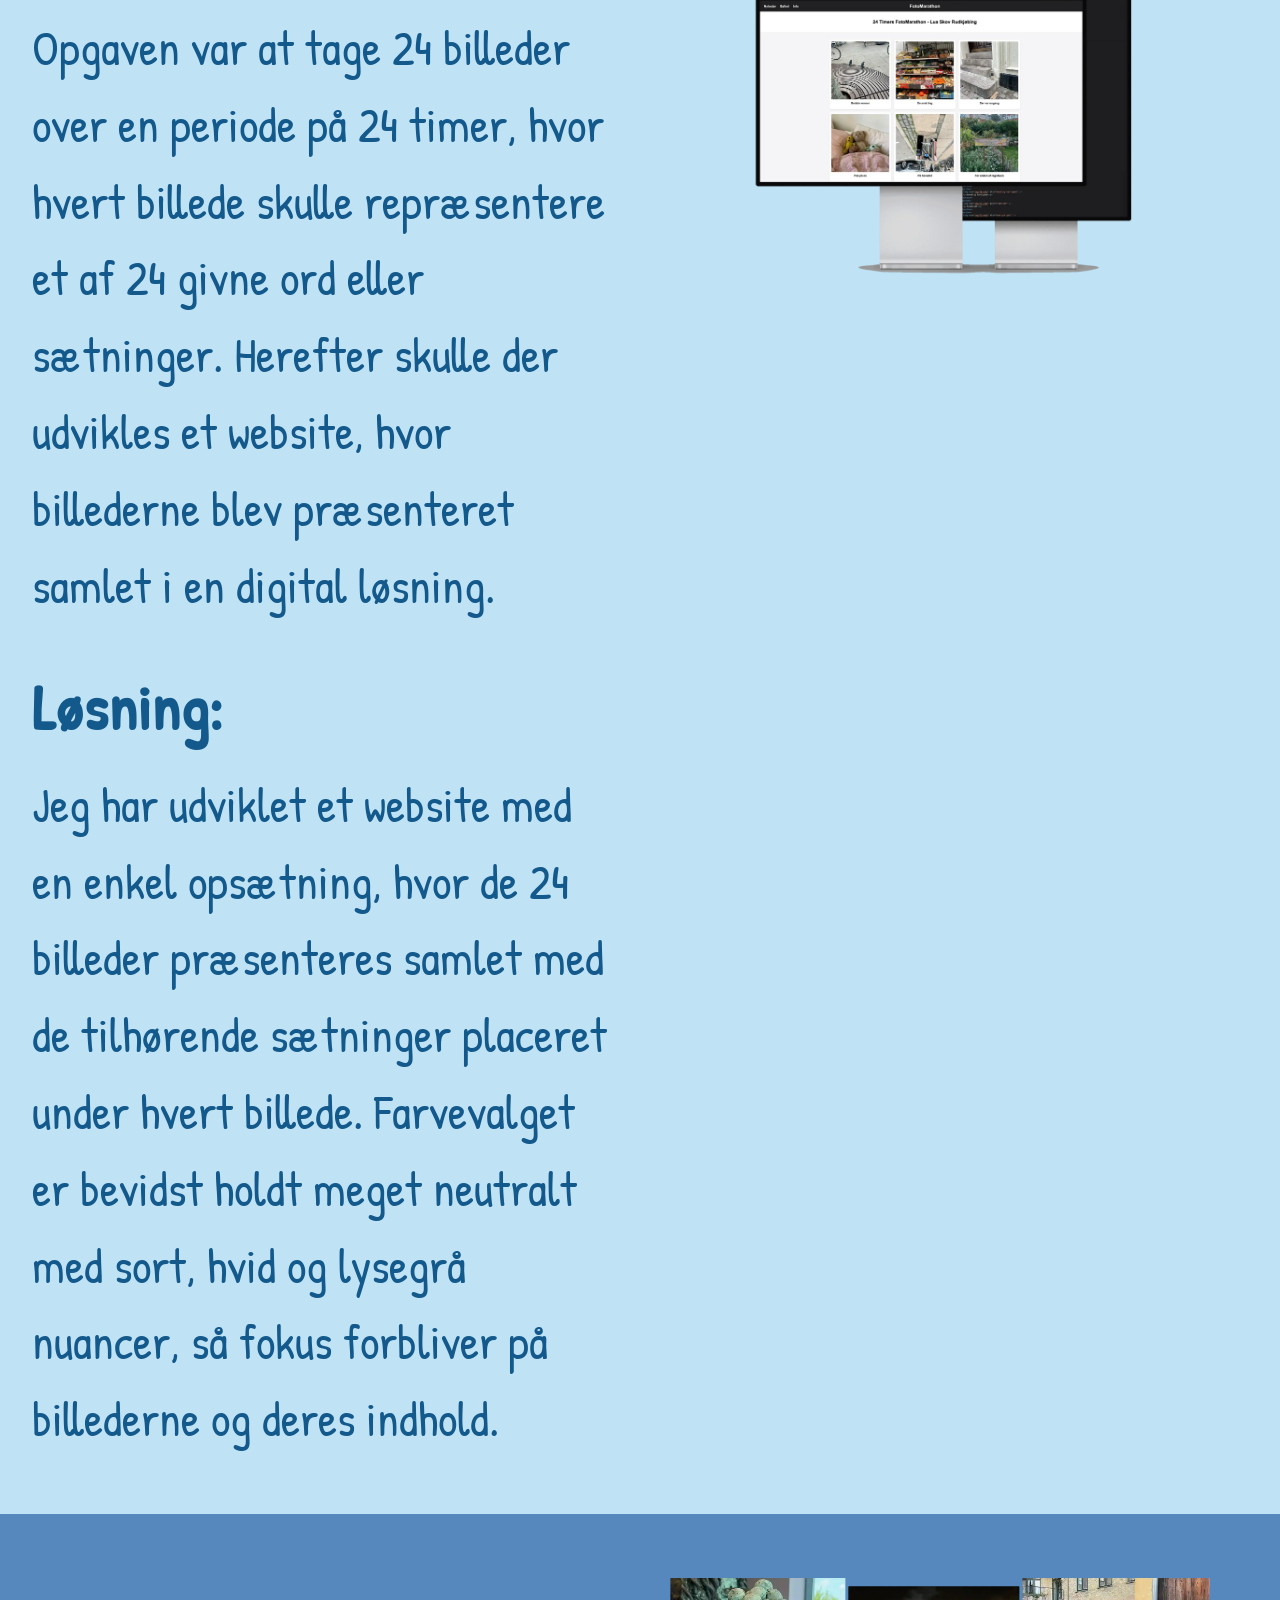
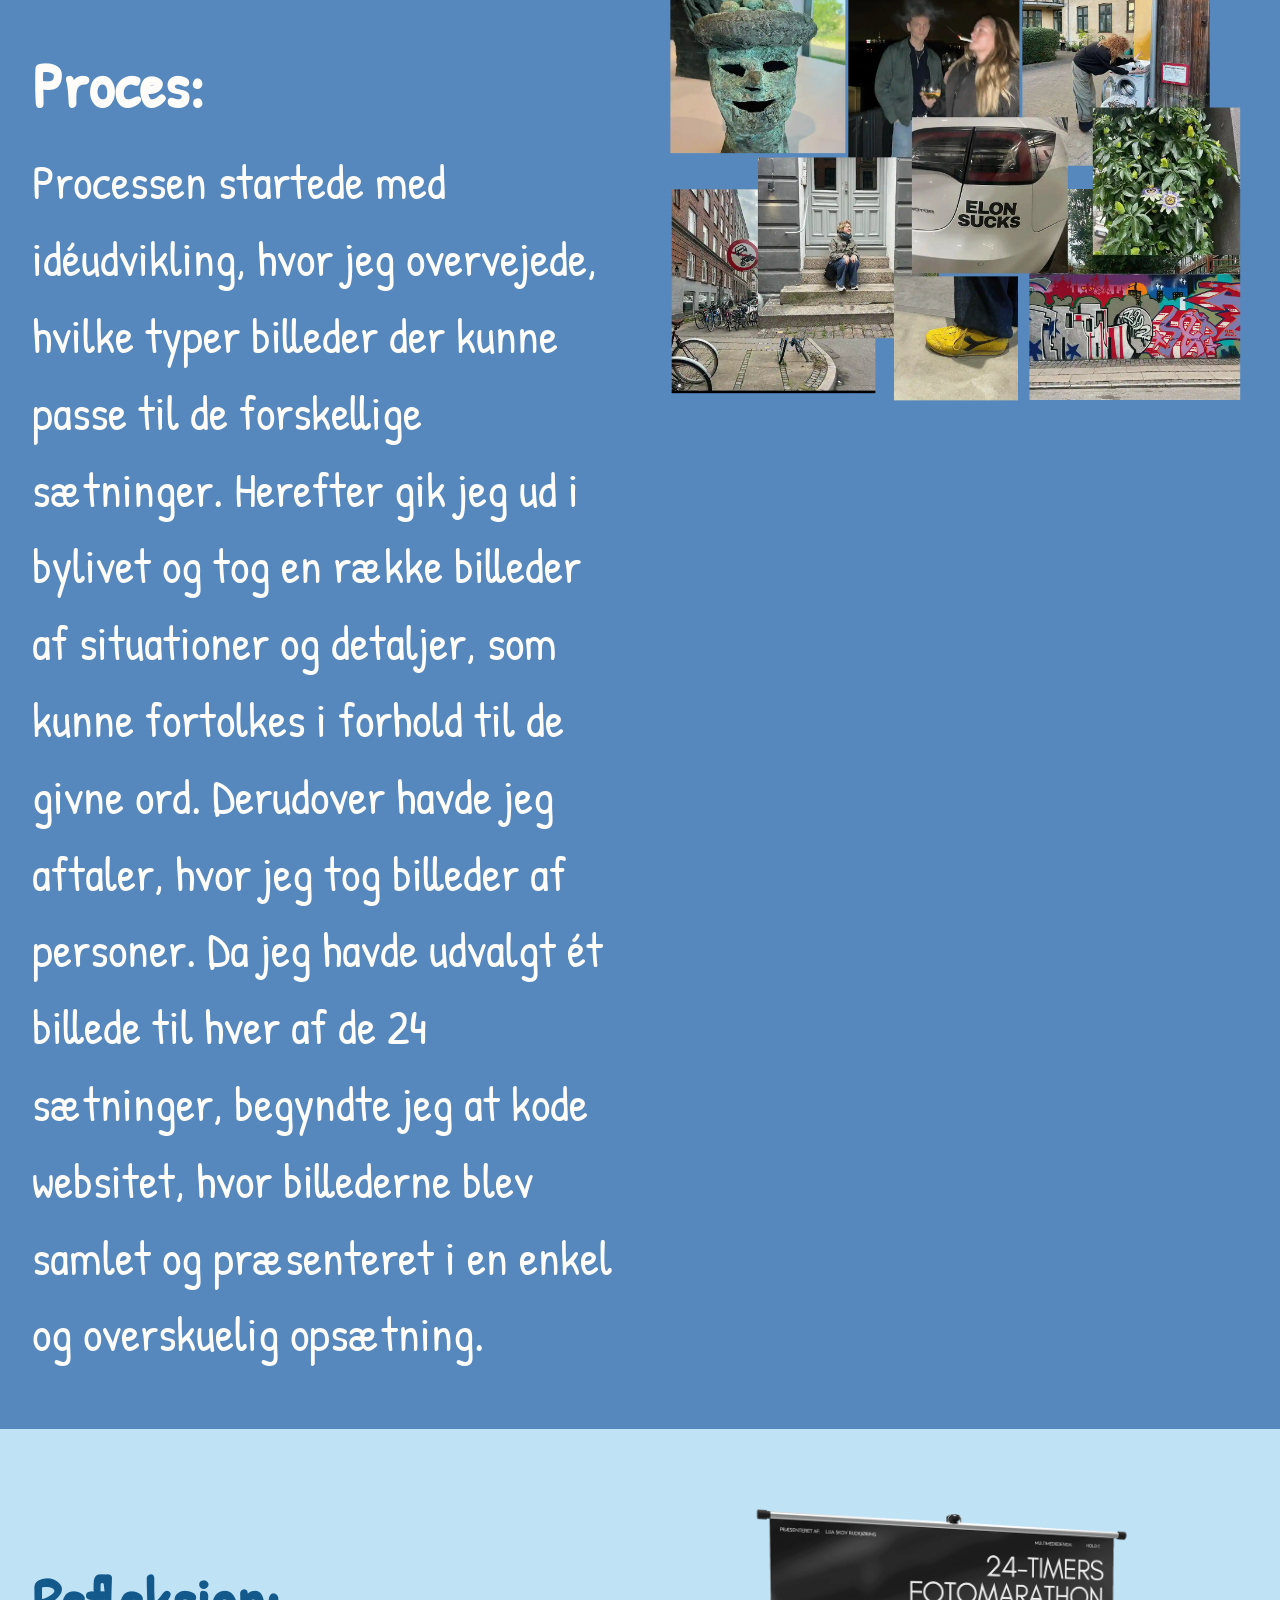
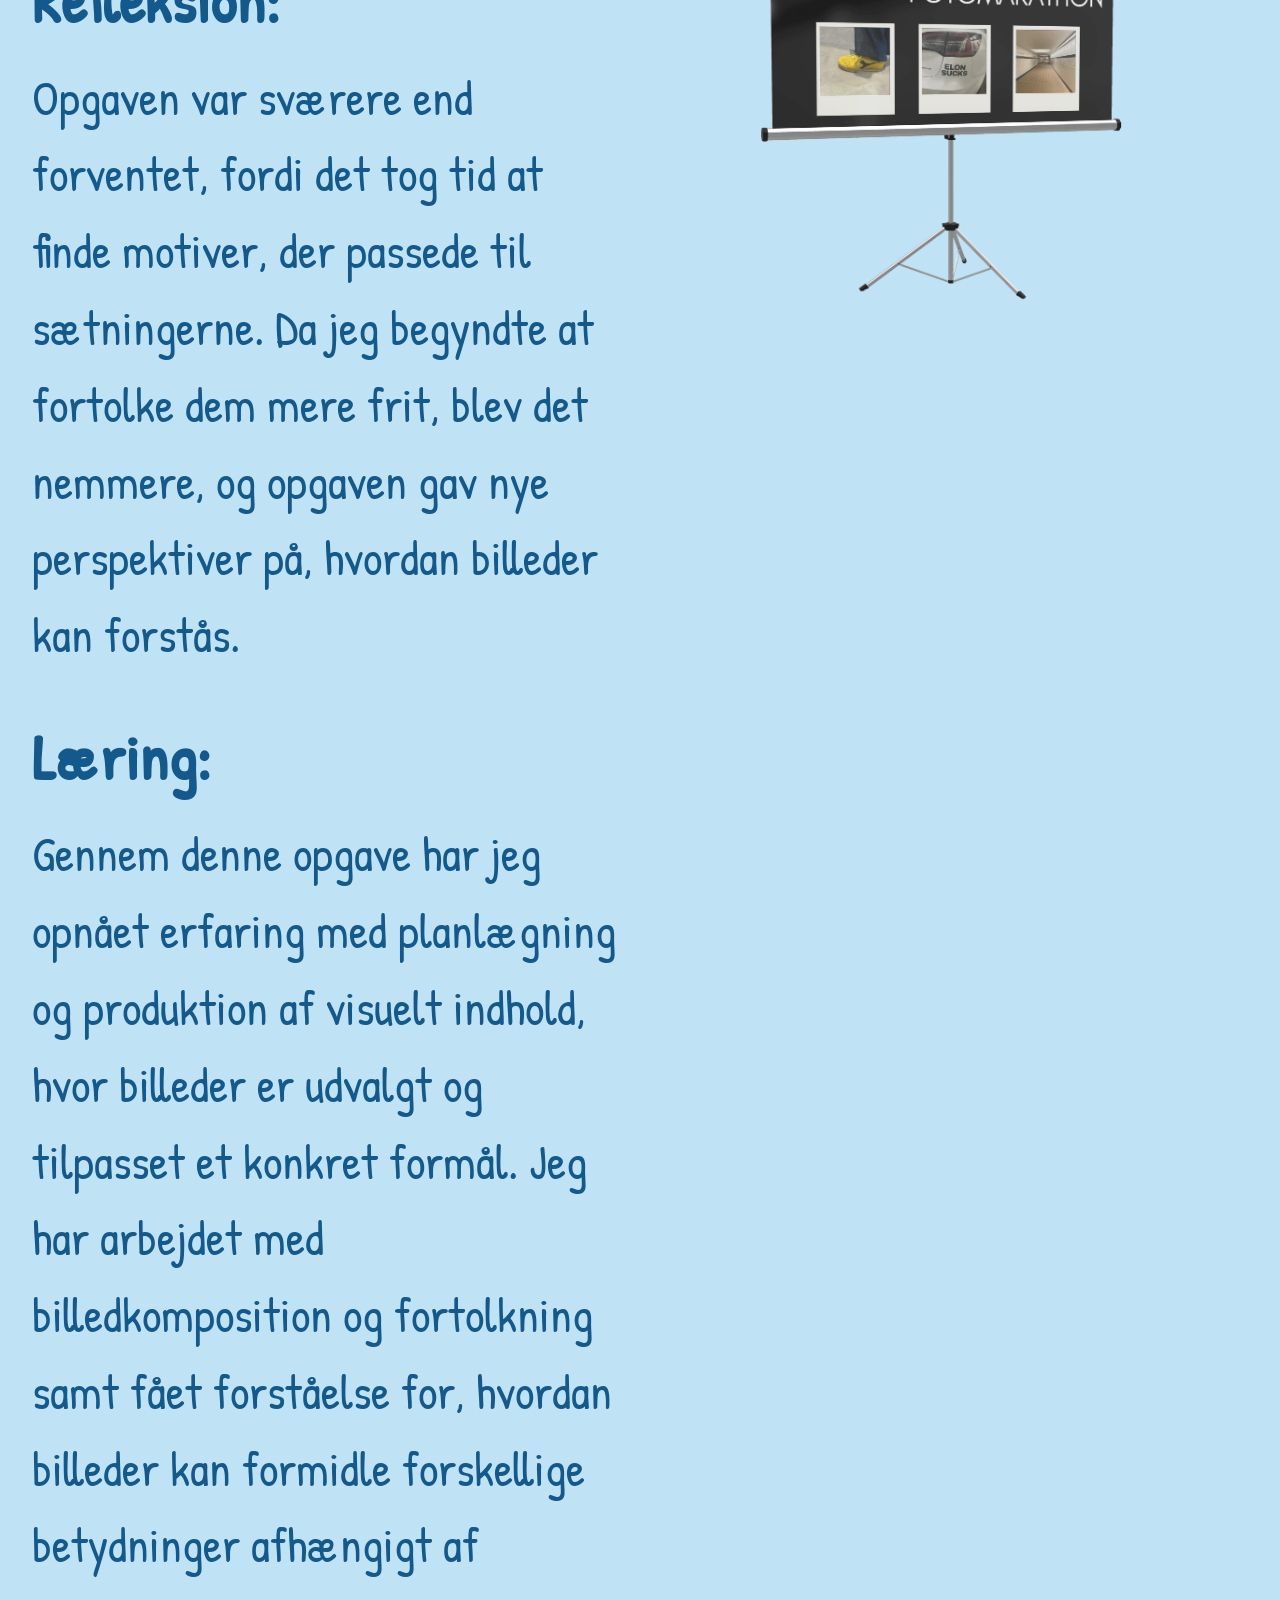
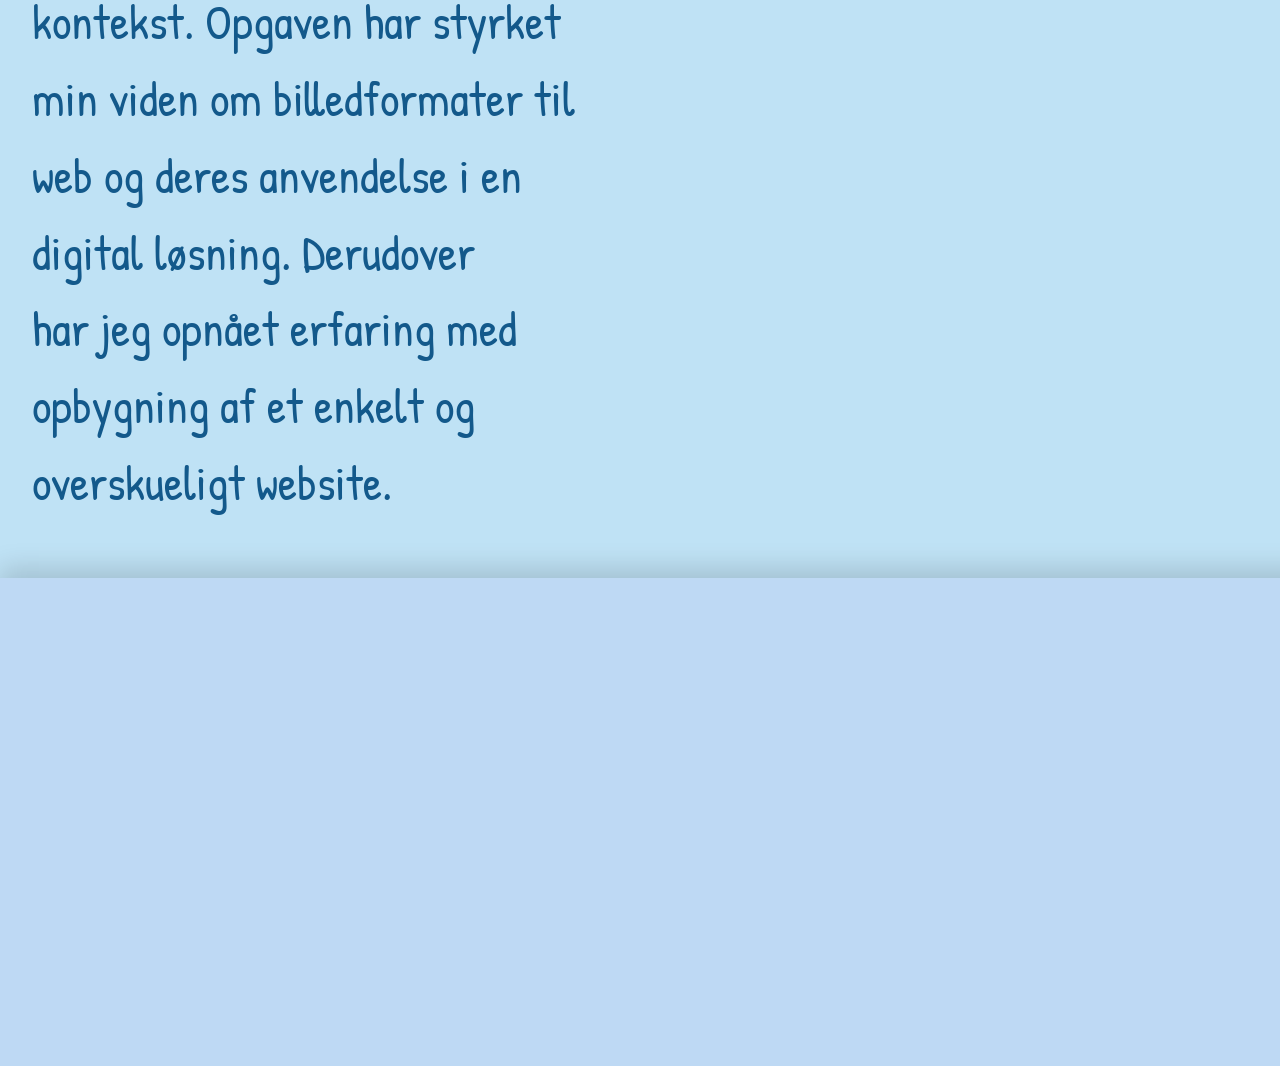
<file: fotogalleri.html>
<!DOCTYPE html>
<html lang="da">
  <head>
    <meta charset="UTF-8" />
    <meta name="viewport" content="width=device-width, initial-scale=1.0" />
    <title>LUA | PORTFOLIO</title>
    <link rel="stylesheet" href="css/reset.css" />
    <link rel="stylesheet" href="css/generel.css" />
    <link rel="stylesheet" href="css/layout.css" />
    <link rel="stylesheet" href="css/projektsiderne.css" />
    <link rel="preconnect" href="https://fonts.googleapis.com" />
    <link rel="preconnect" href="https://fonts.gstatic.com" crossorigin />
    <link
      href="https://fonts.googleapis.com/css2?family=Alegreya:ital,wght@0,400..900;1,400..900&family=Delius&family=Krona+One&family=Lora:ital,wght@0,400..700;1,400..700&family=Noto+Serif:ital,wght@0,100..900;1,100..900&family=Pacifico&family=Patrick+Hand&family=Roboto:ital,wght@0,100..900;1,100..900&family=Rokkitt:ital,wght@0,100..900;1,100..900&family=Sigmar+One&family=Story+Script&family=Walter+Turncoat&display=swap"
      rel="stylesheet"
    />
    <meta name="robots" content="noindex" />
    <link rel="icon" type="image/svg+xml" href="content/svg/favi.svg" />
  </head>
  <body>
    <!-- HEADER -->
    <header class="header">
      <div class="header2">
        <!-- LUA "logo" -->
        <a href="index.html" class="logo">
          <img src="content/svg/lua.svg" alt="Logo" />
        </a>

        <!-- Navigation højre -->
        <nav class="nav1">
          <a href="index.html">Forside</a>
          <a href="portfolio.html">Portfolio</a>
          <a href="mig.html">Om mig</a>
        </nav>
      </div>
    </header>
    <main>
      <!-- Sektion 1 - overskift header -->
      <section class="project-header2">
        <h1>24-timers fotomarathon</h1>
        <a
          href="https://luru0001.github.io/FotoMarathon/"
          target="_blank"
          rel="noopener"
          class="ctabtn-1"
        >
          Se hjemmesiden her
        </a>

        <div class="grid_5-1">
          <img src="content/img/foto1.webp" alt="fotogalleri" />
        </div>
      </section>

      <!-- Sektion 2 - opgave og løsning -->
      <section class="grid_4-2">
        <div class="project-text">
          <div>
            <h2>Opgave:</h2>
            <p>
              Opgaven var at tage 24 billeder over en periode på 24 timer, hvor
              hvert billede skulle repræsentere et af 24 givne ord eller
              sætninger. Herefter skulle der udvikles et website, hvor
              billederne blev præsenteret samlet i en digital løsning.
            </p>
          </div>

          <div>
            <h2>Løsning:</h2>
            <p>
              Jeg har udviklet et website med en enkel opsætning, hvor de 24
              billeder præsenteres samlet med de tilhørende sætninger placeret
              under hvert billede. Farvevalget er bevidst holdt meget neutralt
              med sort, hvid og lysegrå nuancer, så fokus forbliver på
              billederne og deres indhold.
            </p>
          </div>
        </div>

        <div class="project-image">
          <img
            src="content/img/foto-code.webp"
            alt="FotoMarathon website mockup"
          />
        </div>
      </section>

      <!-- Sektion 3 - process -->
      <section class="grid_4-2 middle-blue">
        <div class="project-text">
          <div>
            <h2>Proces:</h2>
            <p>
              Processen startede med idéudvikling, hvor jeg overvejede, hvilke
              typer billeder der kunne passe til de forskellige sætninger.
              Herefter gik jeg ud i bylivet og tog en række billeder af
              situationer og detaljer, som kunne fortolkes i forhold til de
              givne ord. Derudover havde jeg aftaler, hvor jeg tog billeder af
              personer. Da jeg havde udvalgt ét billede til hver af de 24
              sætninger, begyndte jeg at kode websitet, hvor billederne blev
              samlet og præsenteret i en enkel og overskuelig opsætning.
            </p>
          </div>
        </div>

        <div class="project-image">
          <img
            src="content/img/foto-process.webp"
            alt="Procesarbejde for FotoMarathon"
          />
        </div>
      </section>

      <!-- Sektion 4 - feedback, reflektion og læring -->
      <section class="grid_4-2">
        <div class="project-text">
          <div>
            <h2>Refleksion:</h2>
            <p>
              Opgaven var sværere end forventet, fordi det tog tid at finde
              motiver, der passede til sætningerne. Da jeg begyndte at fortolke
              dem mere frit, blev det nemmere, og opgaven gav nye perspektiver
              på, hvordan billeder kan forstås.
            </p>
          </div>

          <div>
            <h2>Læring:</h2>
            <p>
              Gennem denne opgave har jeg opnået erfaring med planlægning og
              produktion af visuelt indhold, hvor billeder er udvalgt og
              tilpasset et konkret formål. Jeg har arbejdet med
              billedkomposition og fortolkning samt fået forståelse for, hvordan
              billeder kan formidle forskellige betydninger afhængigt af
              kontekst. Opgaven har styrket min viden om billedformater til web
              og deres anvendelse i en digital løsning. Derudover har jeg opnået
              erfaring med opbygning af et enkelt og overskueligt website.
            </p>
          </div>
        </div>
        <div class="project-image">
          <img
            src="content/img/foto-feedback.webp"
            alt="FotoMarathon præsentation"
          />
        </div>
      </section>
    </main>
    <footer class="footer-box">
      <div class="footer-layout">
        <div class="footer-img">
          <img src="content/svg/flower.svg" alt="Lua Skov Rudkjøbing" />
        </div>

        <div class="footer-content">
          <h2>Kontakt mig:</h2>

          <p>
            Lua Skov Rudkjøbing<br />
            luaskovrud@hotmail.dk<br />
            +45 41 41 34 32
          </p>
        </div>
      </div>
    </footer>
  </body>
</html>
</file>
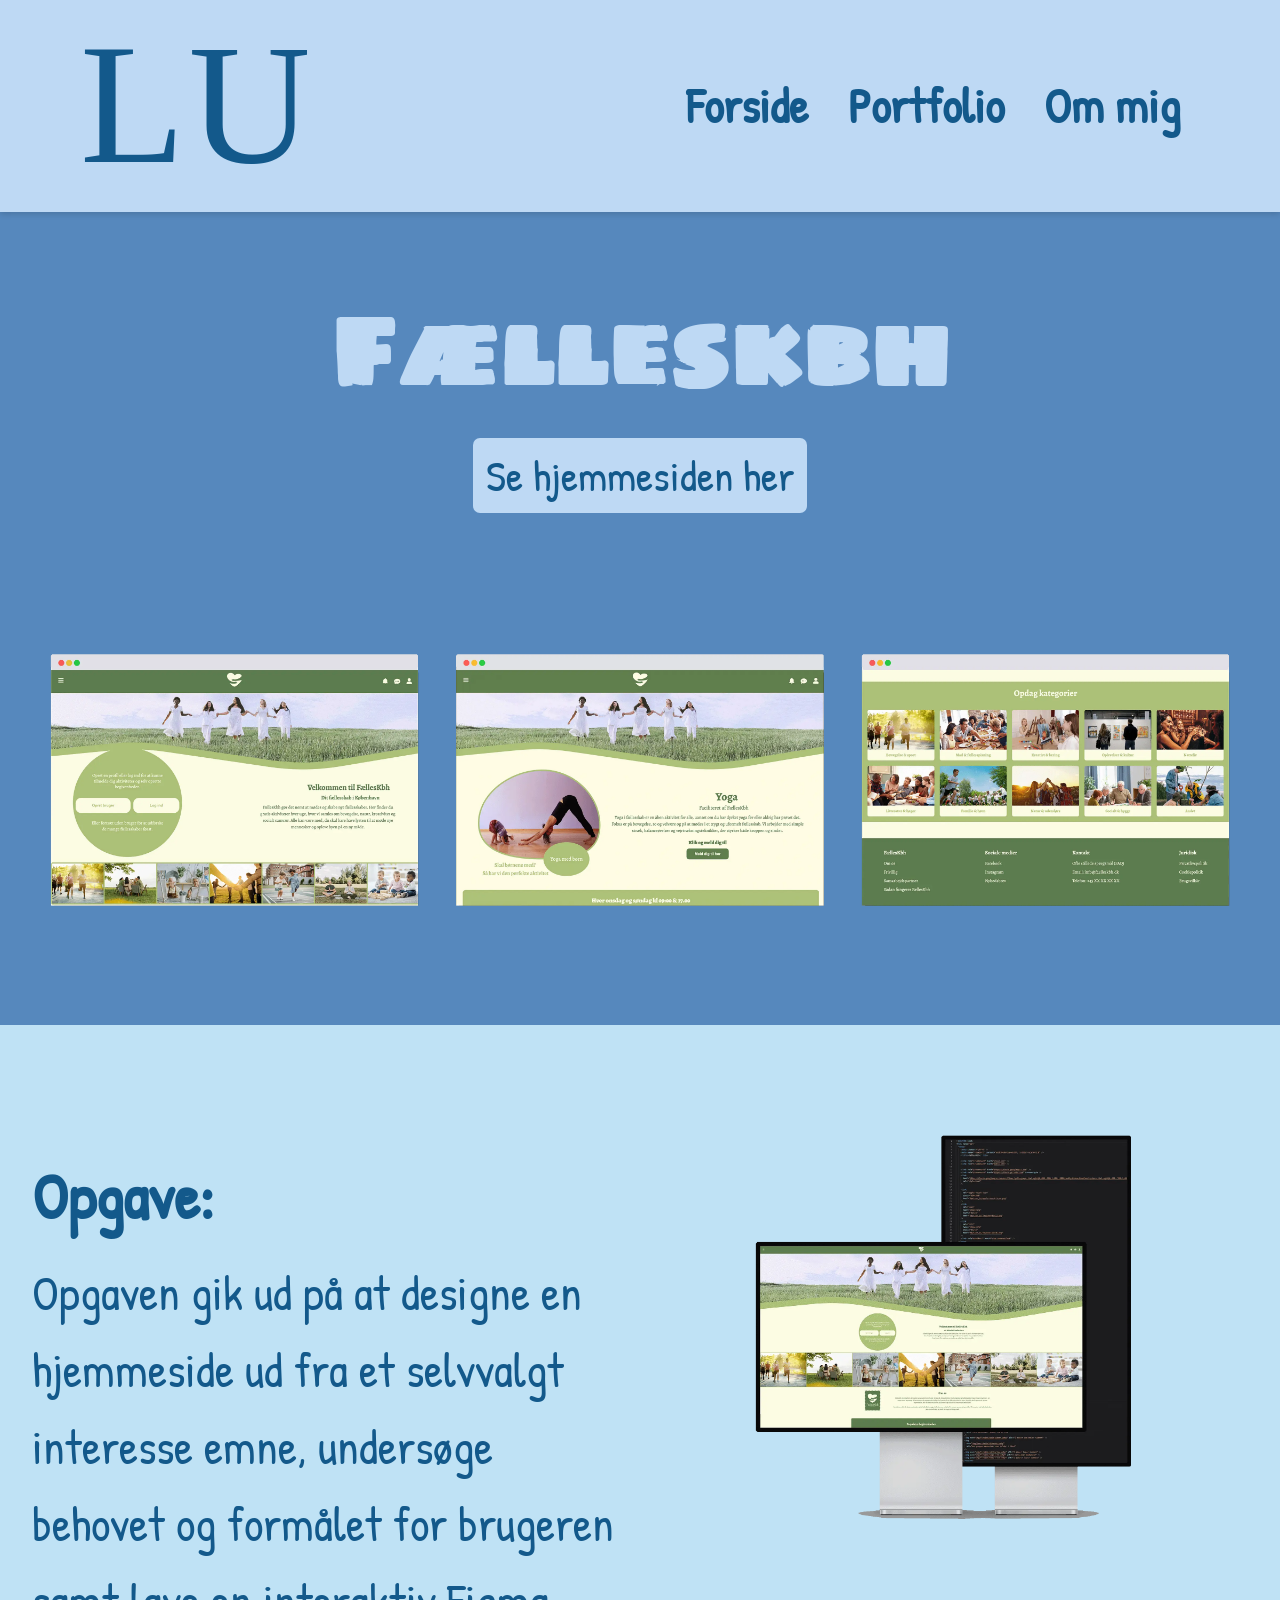
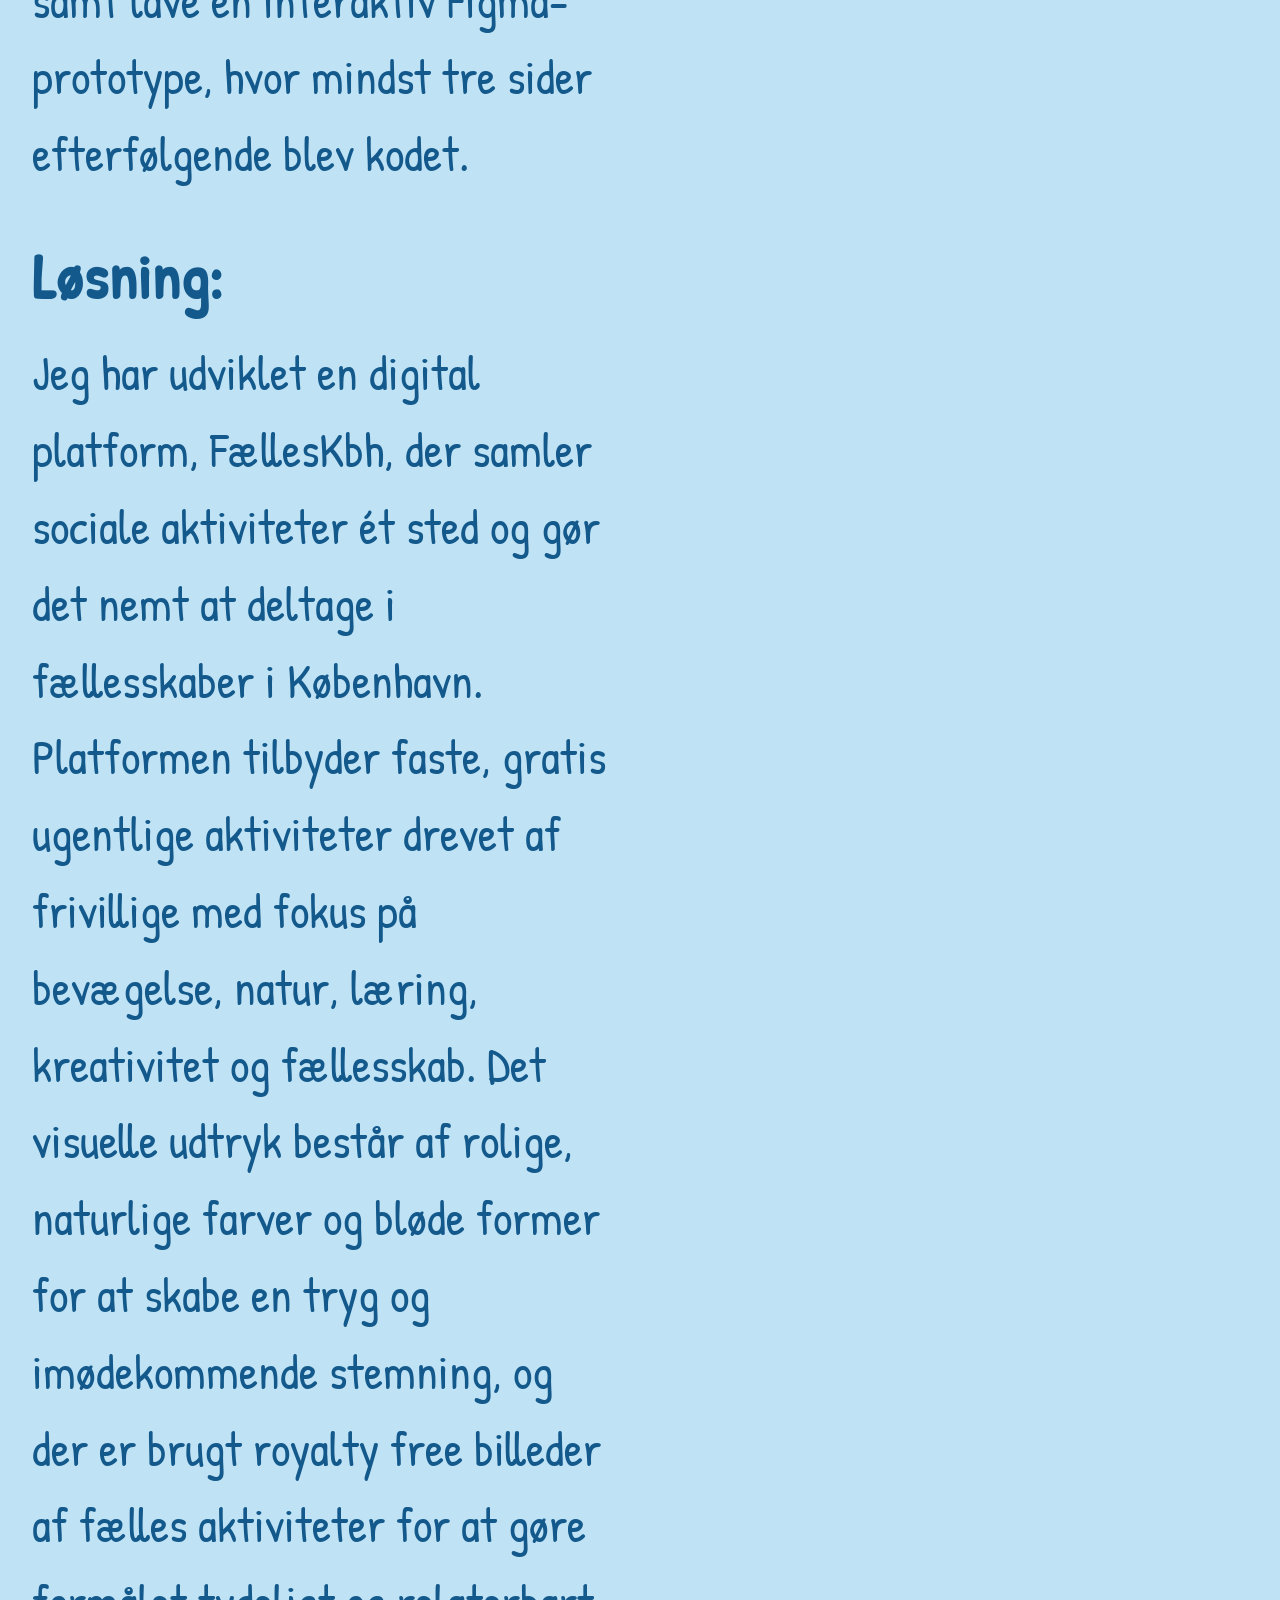
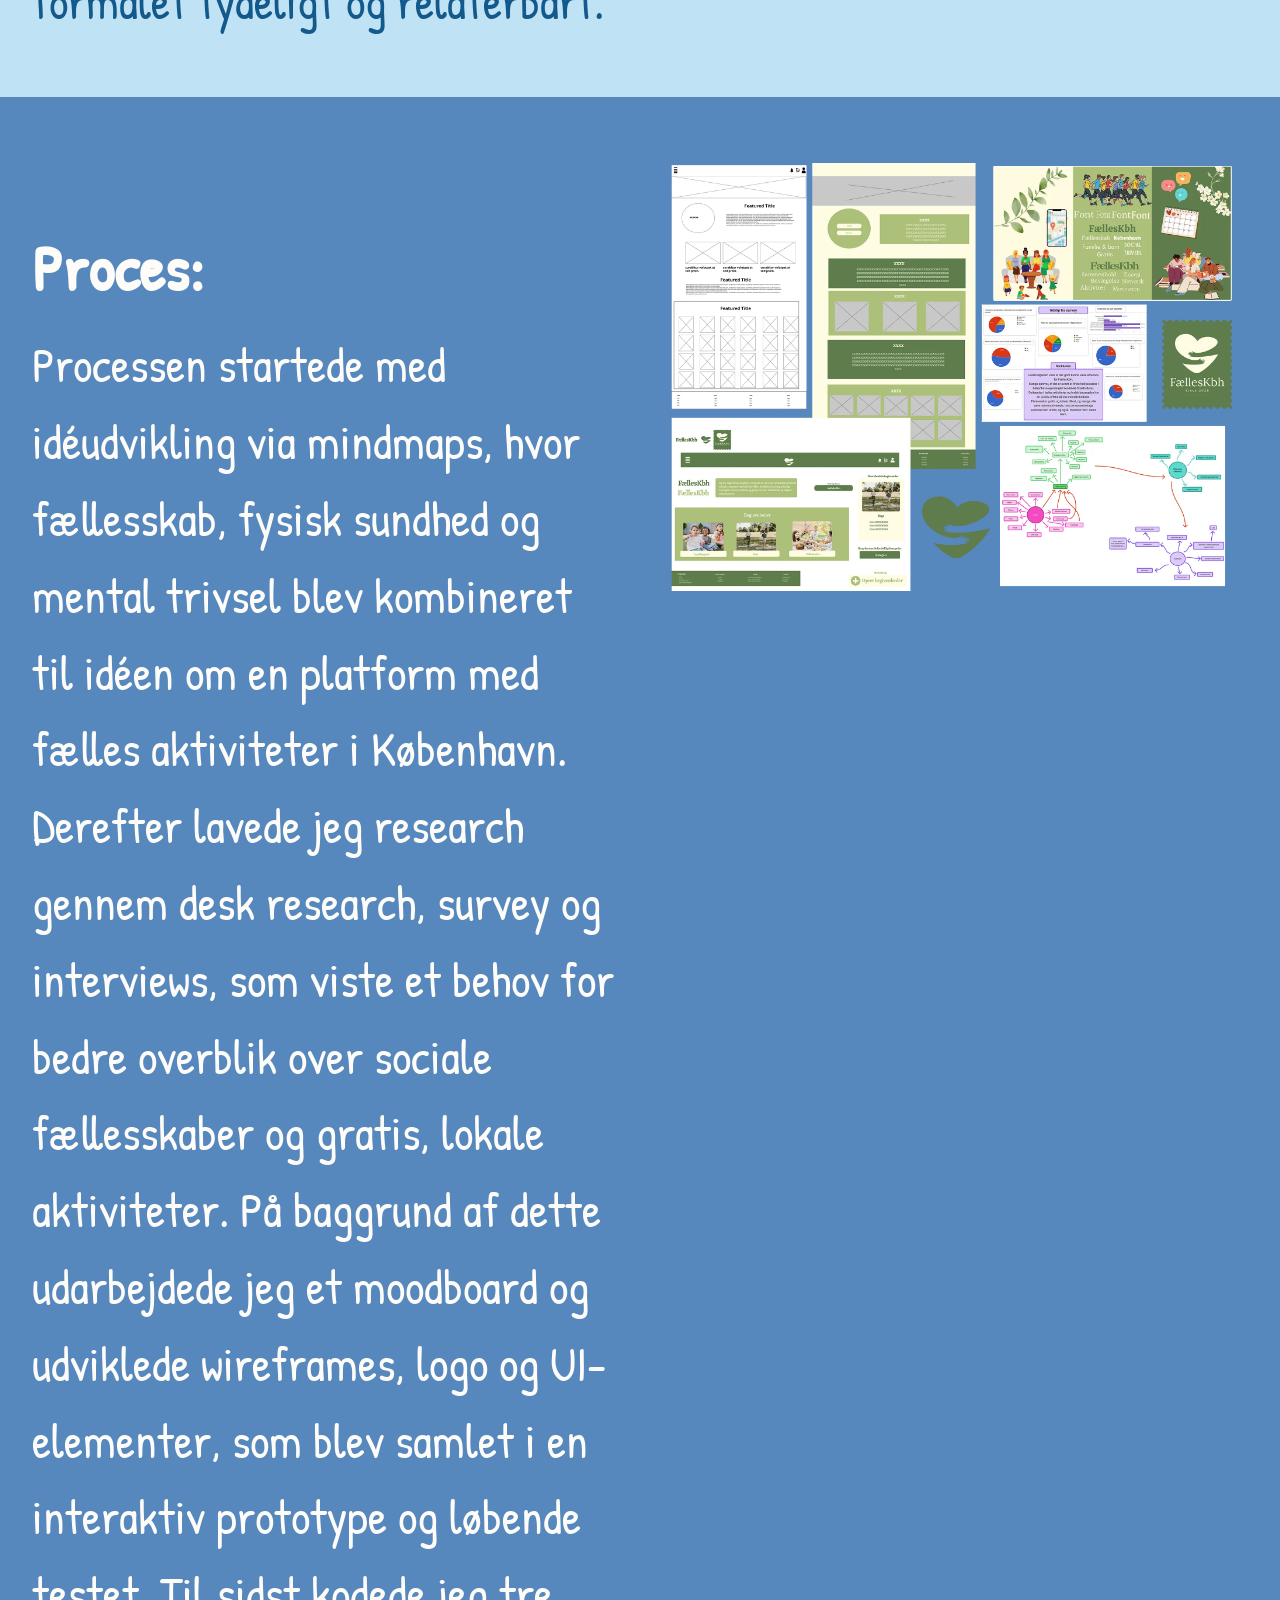
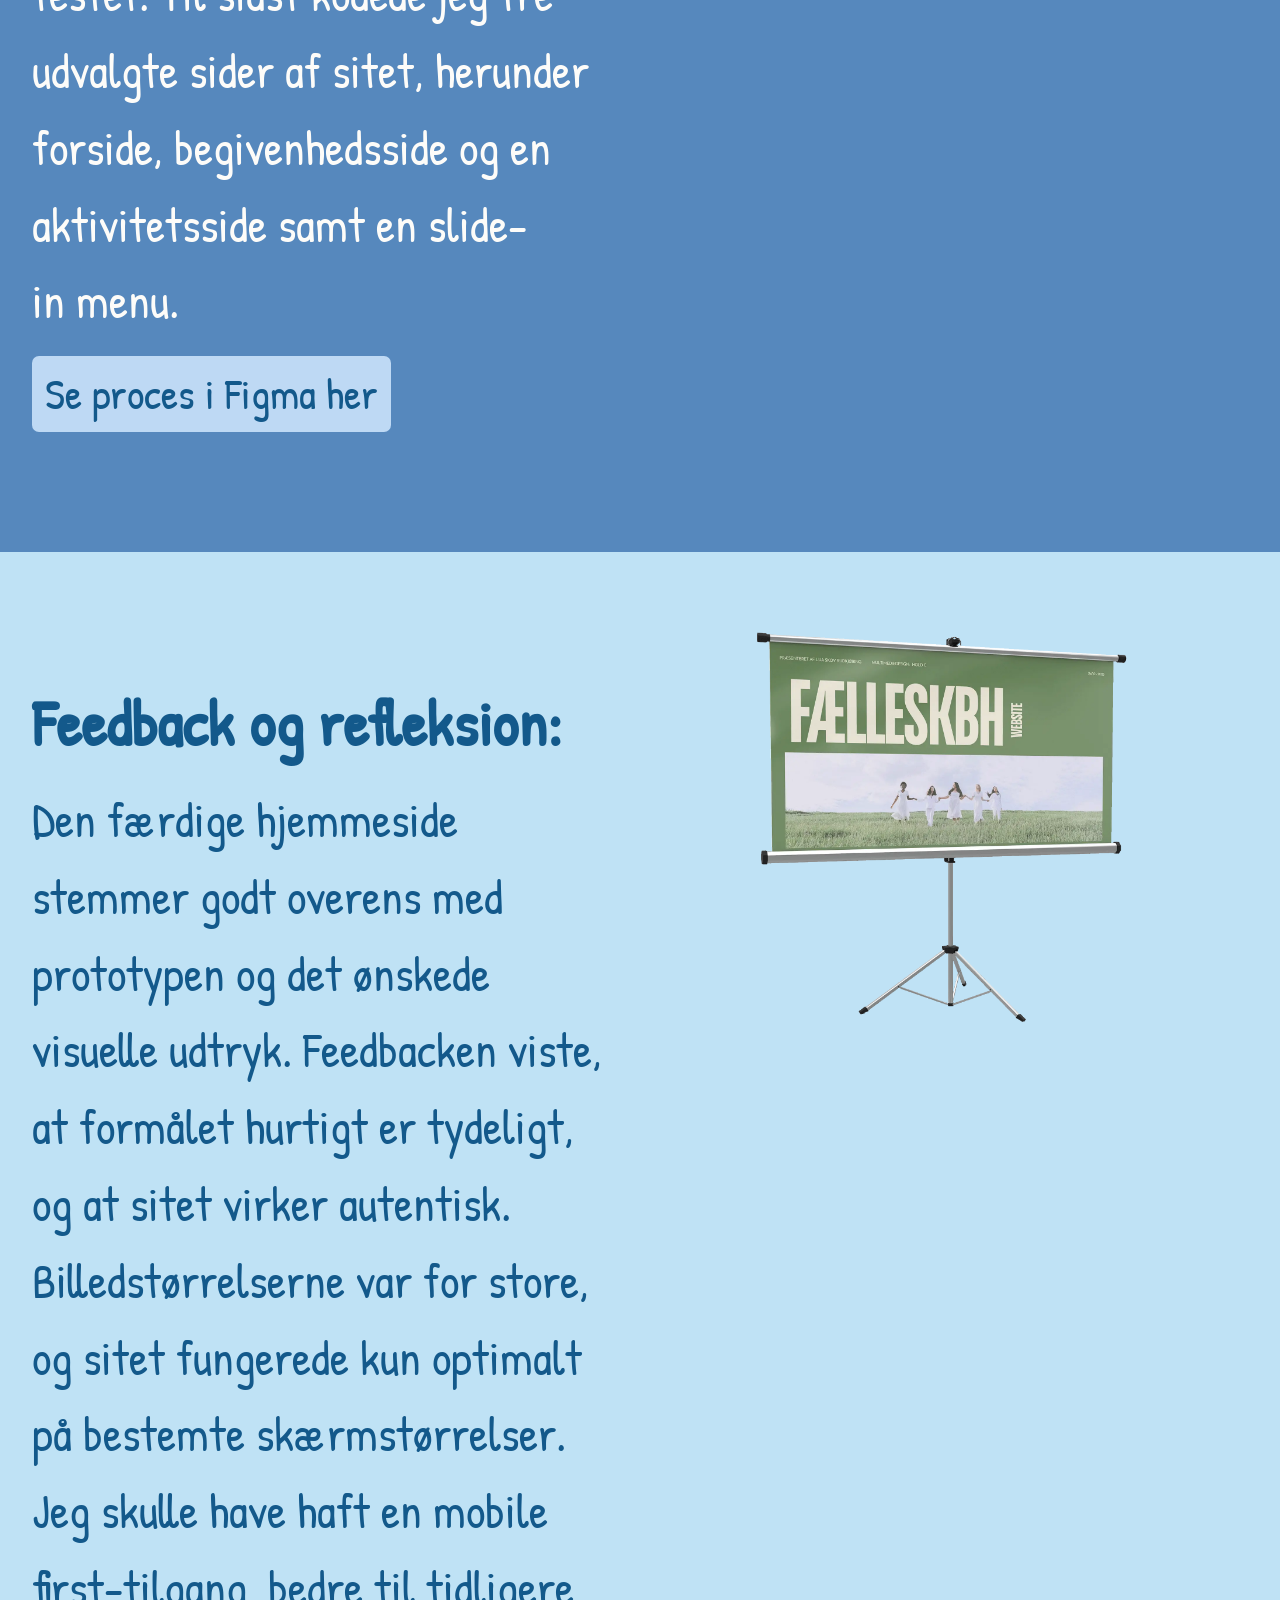
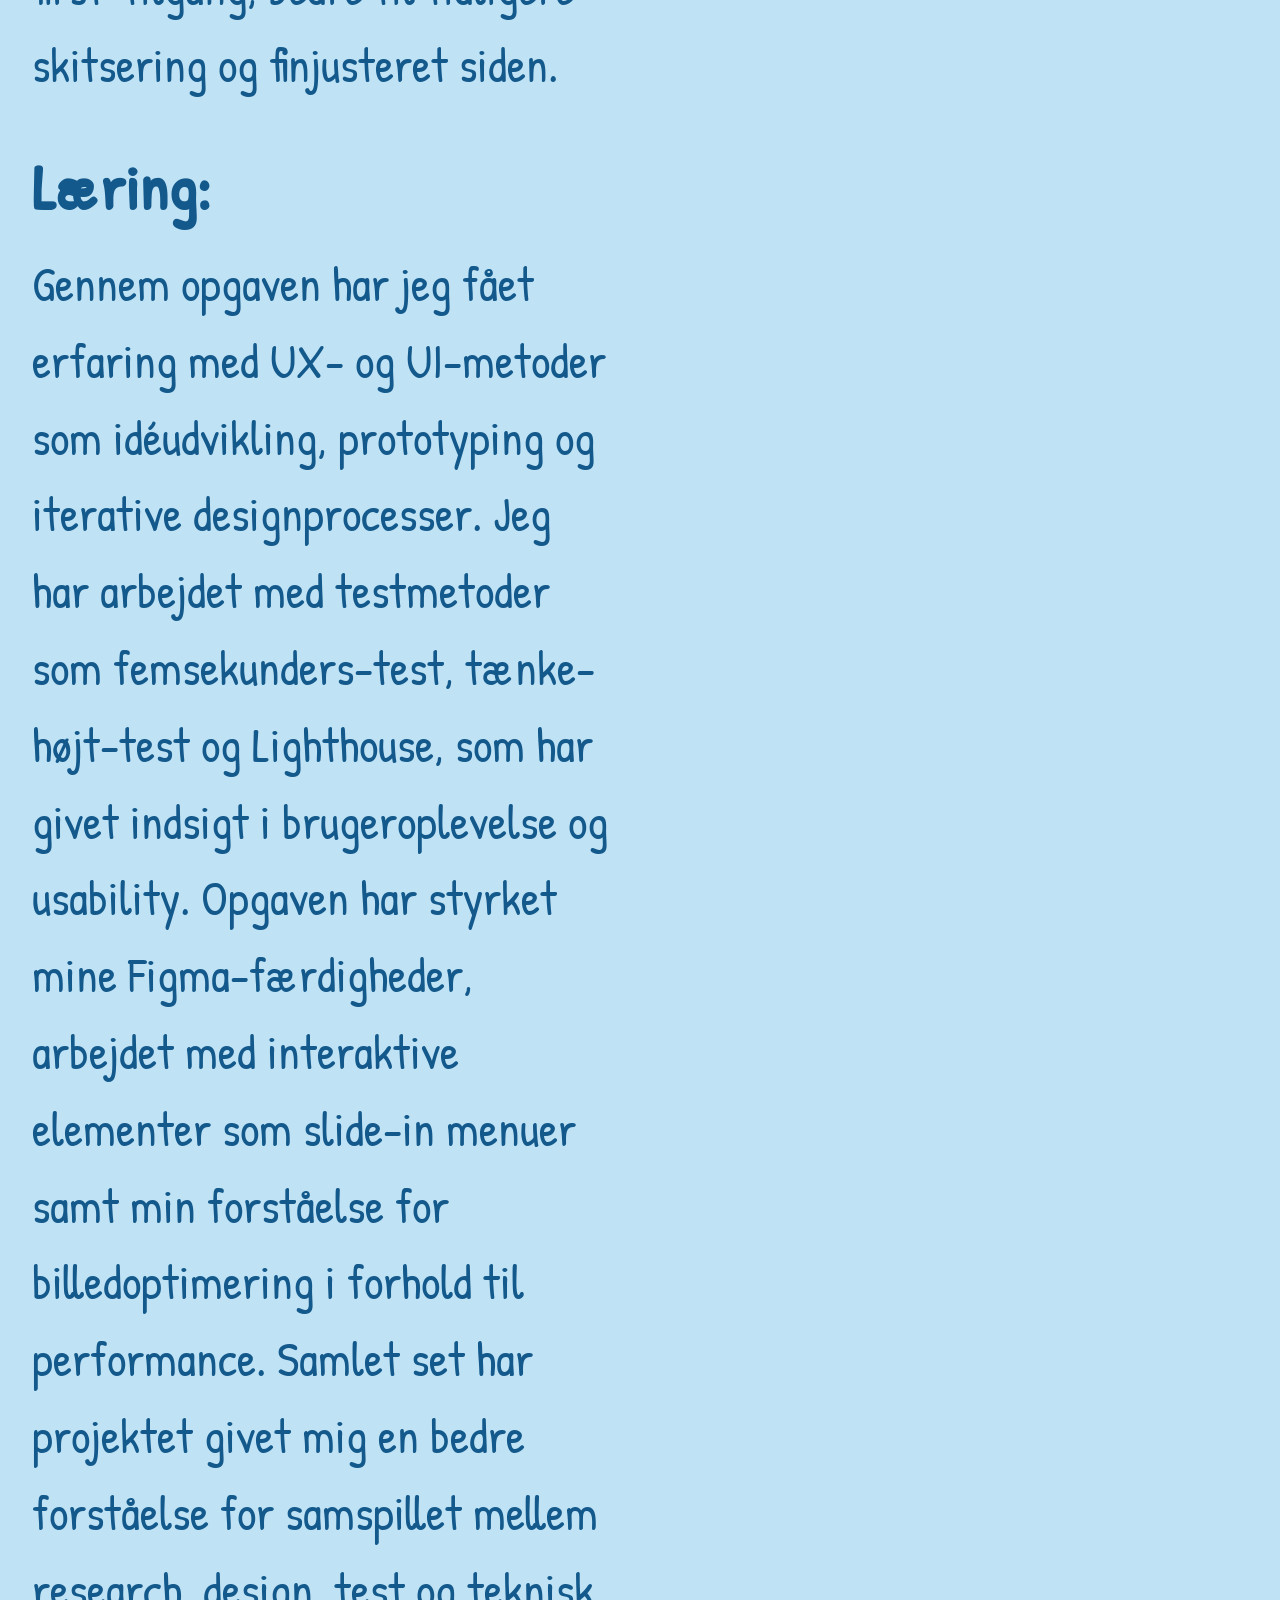
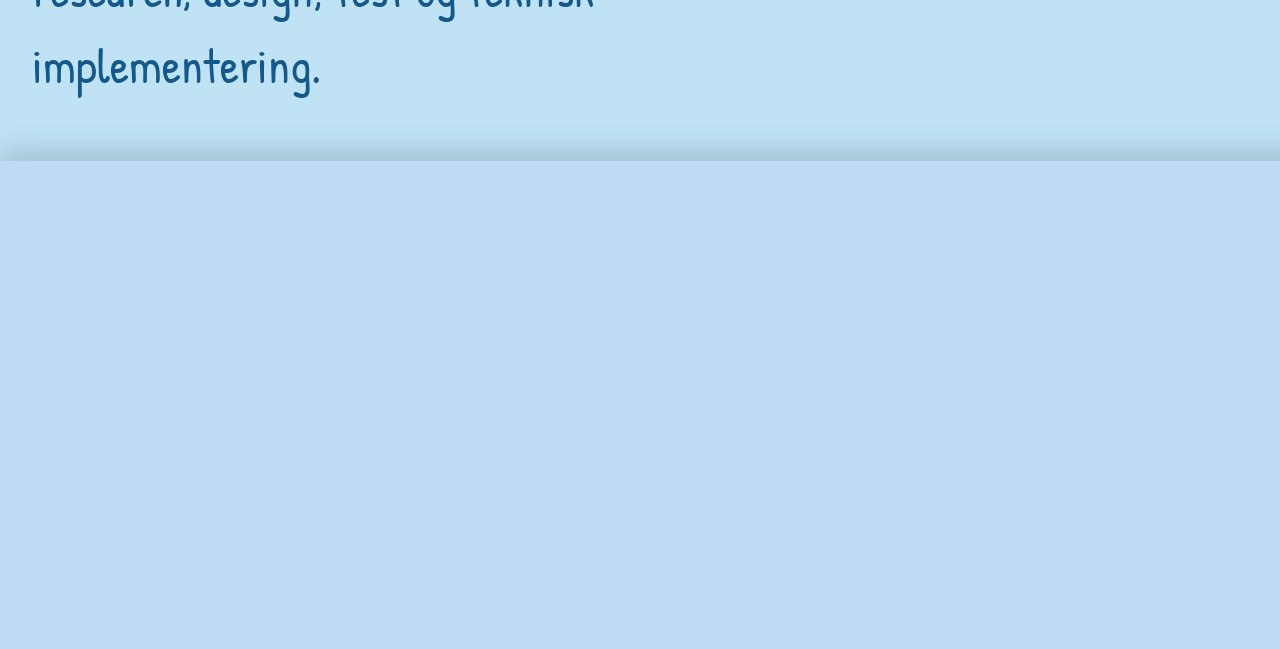
<file: kbh.html>
<!DOCTYPE html>
<html lang="da">
  <head>
    <meta charset="UTF-8" />
    <meta name="viewport" content="width=device-width, initial-scale=1.0" />
    <title>LUA | PORTFOLIO</title>
    <link rel="stylesheet" href="css/reset.css" />
    <link rel="stylesheet" href="css/generel.css" />
    <link rel="stylesheet" href="css/layout.css" />
    <link rel="stylesheet" href="css/projektsiderne.css" />
    <link rel="preconnect" href="https://fonts.googleapis.com" />
    <link rel="preconnect" href="https://fonts.gstatic.com" crossorigin />
    <link
      href="https://fonts.googleapis.com/css2?family=Alegreya:ital,wght@0,400..900;1,400..900&family=Delius&family=Krona+One&family=Lora:ital,wght@0,400..700;1,400..700&family=Noto+Serif:ital,wght@0,100..900;1,100..900&family=Pacifico&family=Patrick+Hand&family=Roboto:ital,wght@0,100..900;1,100..900&family=Rokkitt:ital,wght@0,100..900;1,100..900&family=Sigmar+One&family=Story+Script&family=Walter+Turncoat&display=swap"
      rel="stylesheet"
    />
    <meta name="robots" content="noindex" />
    <link rel="icon" type="image/svg+xml" href="content/svg/favi.svg" />
  </head>
  <body>
    <!-- HEADER -->
    <header class="header">
      <div class="header2">
        <!-- LUA "logo" -->
        <a href="index.html" class="logo">
          <img src="content/svg/lua.svg" alt="Logo" />
        </a>

        <!-- Navigation højre -->
        <nav class="nav1">
          <a href="index.html">Forside</a>
          <a href="portfolio.html">Portfolio</a>
          <a href="mig.html">Om mig</a>
        </nav>
      </div>
    </header>
    <main>
      <!-- Sektion 1 - overskift header -->
      <section class="project-header1">
        <h1>Fælleskbh</h1>
        <a
          href="https://luru0001.github.io/faelleskbh-web/"
          target="_blank"
          rel="noopener"
          class="ctabtn-1"
        >
          Se hjemmesiden her
        </a>

        <div class="grid_4-1">
          <img src="content/img/kbh1.webp" alt="Fælleskbh 1" />
          <img src="content/img/kbh2.webp" alt="Fælleskbh 2" />
          <img src="content/img/kbh3.webp" alt="Fælleskbh 3" />
        </div>
      </section>

      <!-- Sektion 2 - opgave og løsning -->
      <section class="grid_4-2">
        <div class="project-text">
          <div>
            <h2>Opgave:</h2>
            <p>
              Opgaven gik ud på at designe en hjemmeside ud fra et selvvalgt
              interesse emne, undersøge behovet og formålet for brugeren samt
              lave en interaktiv Figma-prototype, hvor mindst tre sider
              efterfølgende blev kodet.
            </p>
          </div>

          <div>
            <h2>Løsning:</h2>
            <p>
              Jeg har udviklet en digital platform, FællesKbh, der samler
              sociale aktiviteter ét sted og gør det nemt at deltage i
              fællesskaber i København. Platformen tilbyder faste, gratis
              ugentlige aktiviteter drevet af frivillige med fokus på bevægelse,
              natur, læring, kreativitet og fællesskab. Det visuelle udtryk
              består af rolige, naturlige farver og bløde former for at skabe en
              tryg og imødekommende stemning, og der er brugt royalty free
              billeder af fælles aktiviteter for at gøre formålet tydeligt og
              relaterbart.
            </p>
          </div>
        </div>

        <div class="project-image">
          <img src="content/img/kbh-code.webp" alt="Fælleskbh website mockup" />
        </div>
      </section>

      <!-- Sektion 3 - process -->
      <section class="grid_4-2 middle-blue">
        <div class="project-text">
          <div>
            <h2>Proces:</h2>
            <p>
              Processen startede med idéudvikling via mindmaps, hvor fællesskab,
              fysisk sundhed og mental trivsel blev kombineret til idéen om en
              platform med fælles aktiviteter i København. Derefter lavede jeg
              research gennem desk research, survey og interviews, som viste et
              behov for bedre overblik over sociale fællesskaber og gratis,
              lokale aktiviteter. På baggrund af dette udarbejdede jeg et
              moodboard og udviklede wireframes, logo og UI-elementer, som blev
              samlet i en interaktiv prototype og løbende testet. Til sidst
              kodede jeg tre udvalgte sider af sitet, herunder forside,
              begivenhedsside og en aktivitetsside samt en slide-in menu.
            </p>
            <a
              href="https://www.figma.com/design/rEVubFCanzAFGdGlqVA2Tg/Tema-3---F%C3%A6llesKbh?node-id=2032-1428&t=Srog1GqasJg6MIXR-1"
              target="_blank"
              rel="noopener"
              class="ctabtn-2"
            >
              Se proces i Figma her
            </a>
          </div>
        </div>

        <div class="project-image">
          <img
            src="content/img/kbh-process.webp"
            alt="Procesarbejde for FællesKbh"
          />
        </div>
      </section>

      <!-- Sektion 4 - feedback, reflektion og læring -->
      <section class="grid_4-2">
        <div class="project-text">
          <div>
            <h2>Feedback og refleksion:</h2>
            <p>
              Den færdige hjemmeside stemmer godt overens med prototypen og det
              ønskede visuelle udtryk. Feedbacken viste, at formålet hurtigt er
              tydeligt, og at sitet virker autentisk. Billedstørrelserne var for
              store, og sitet fungerede kun optimalt på bestemte
              skærmstørrelser. Jeg skulle have haft en mobile first-tilgang,
              bedre til tidligere skitsering og finjusteret siden.
            </p>
          </div>

          <div>
            <h2>Læring:</h2>
            <p>
              Gennem opgaven har jeg fået erfaring med UX- og UI-metoder som
              idéudvikling, prototyping og iterative designprocesser. Jeg har
              arbejdet med testmetoder som femsekunders-test, tænke-højt-test og
              Lighthouse, som har givet indsigt i brugeroplevelse og usability.
              Opgaven har styrket mine Figma-færdigheder, arbejdet med
              interaktive elementer som slide-in menuer samt min forståelse for
              billedoptimering i forhold til performance. Samlet set har
              projektet givet mig en bedre forståelse for samspillet mellem
              research, design, test og teknisk implementering.
            </p>
          </div>
        </div>

        <div class="project-image">
          <img
            src="content/img/kbh-feedback.webp"
            alt="FællesKbh præsentation"
          />
        </div>
      </section>
    </main>
    <footer class="footer-box">
      <div class="footer-layout">
        <div class="footer-img">
          <img src="content/svg/flower.svg" alt="Lua Skov Rudkjøbing" />
        </div>

        <div class="footer-content">
          <h2>Kontakt mig:</h2>

          <p>
            Lua Skov Rudkjøbing<br />
            luaskovrud@hotmail.dk<br />
            +45 41 41 34 32
          </p>
        </div>
      </div>
    </footer>
  </body>
</html>
</file>
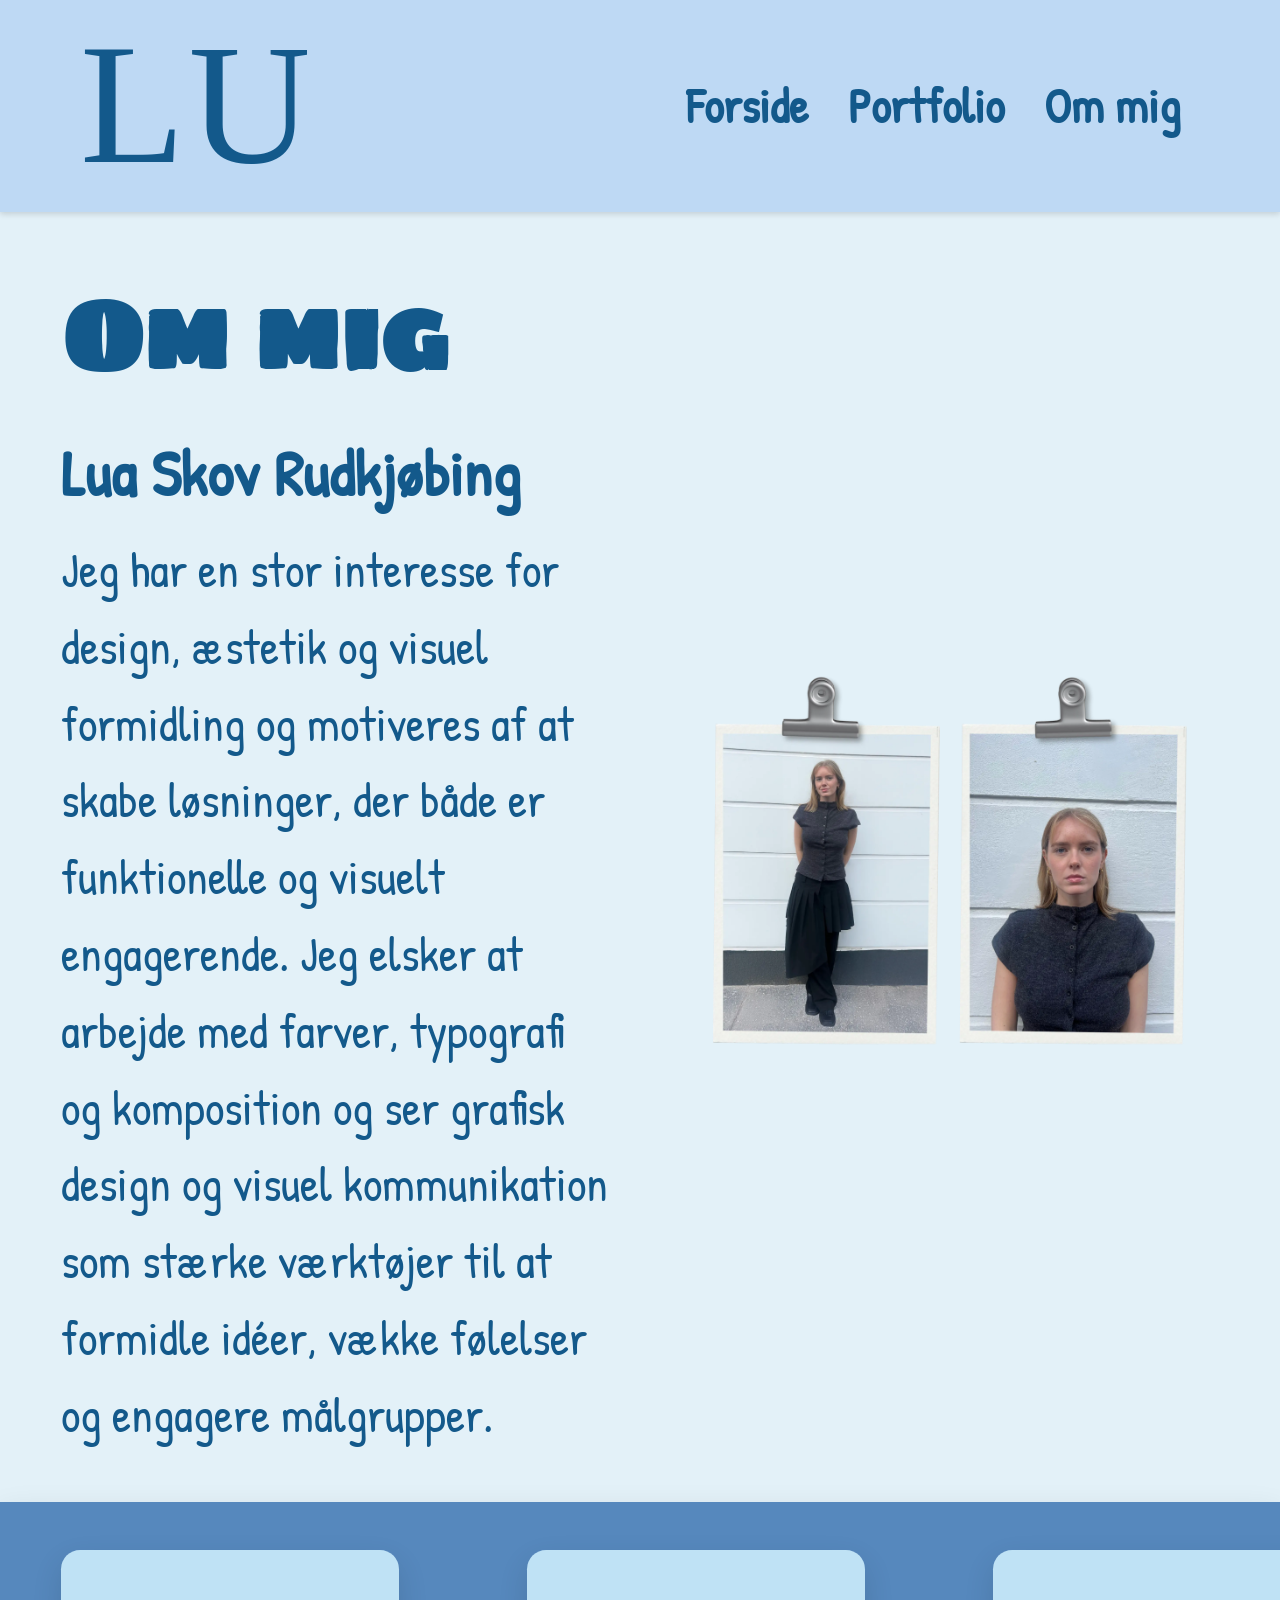
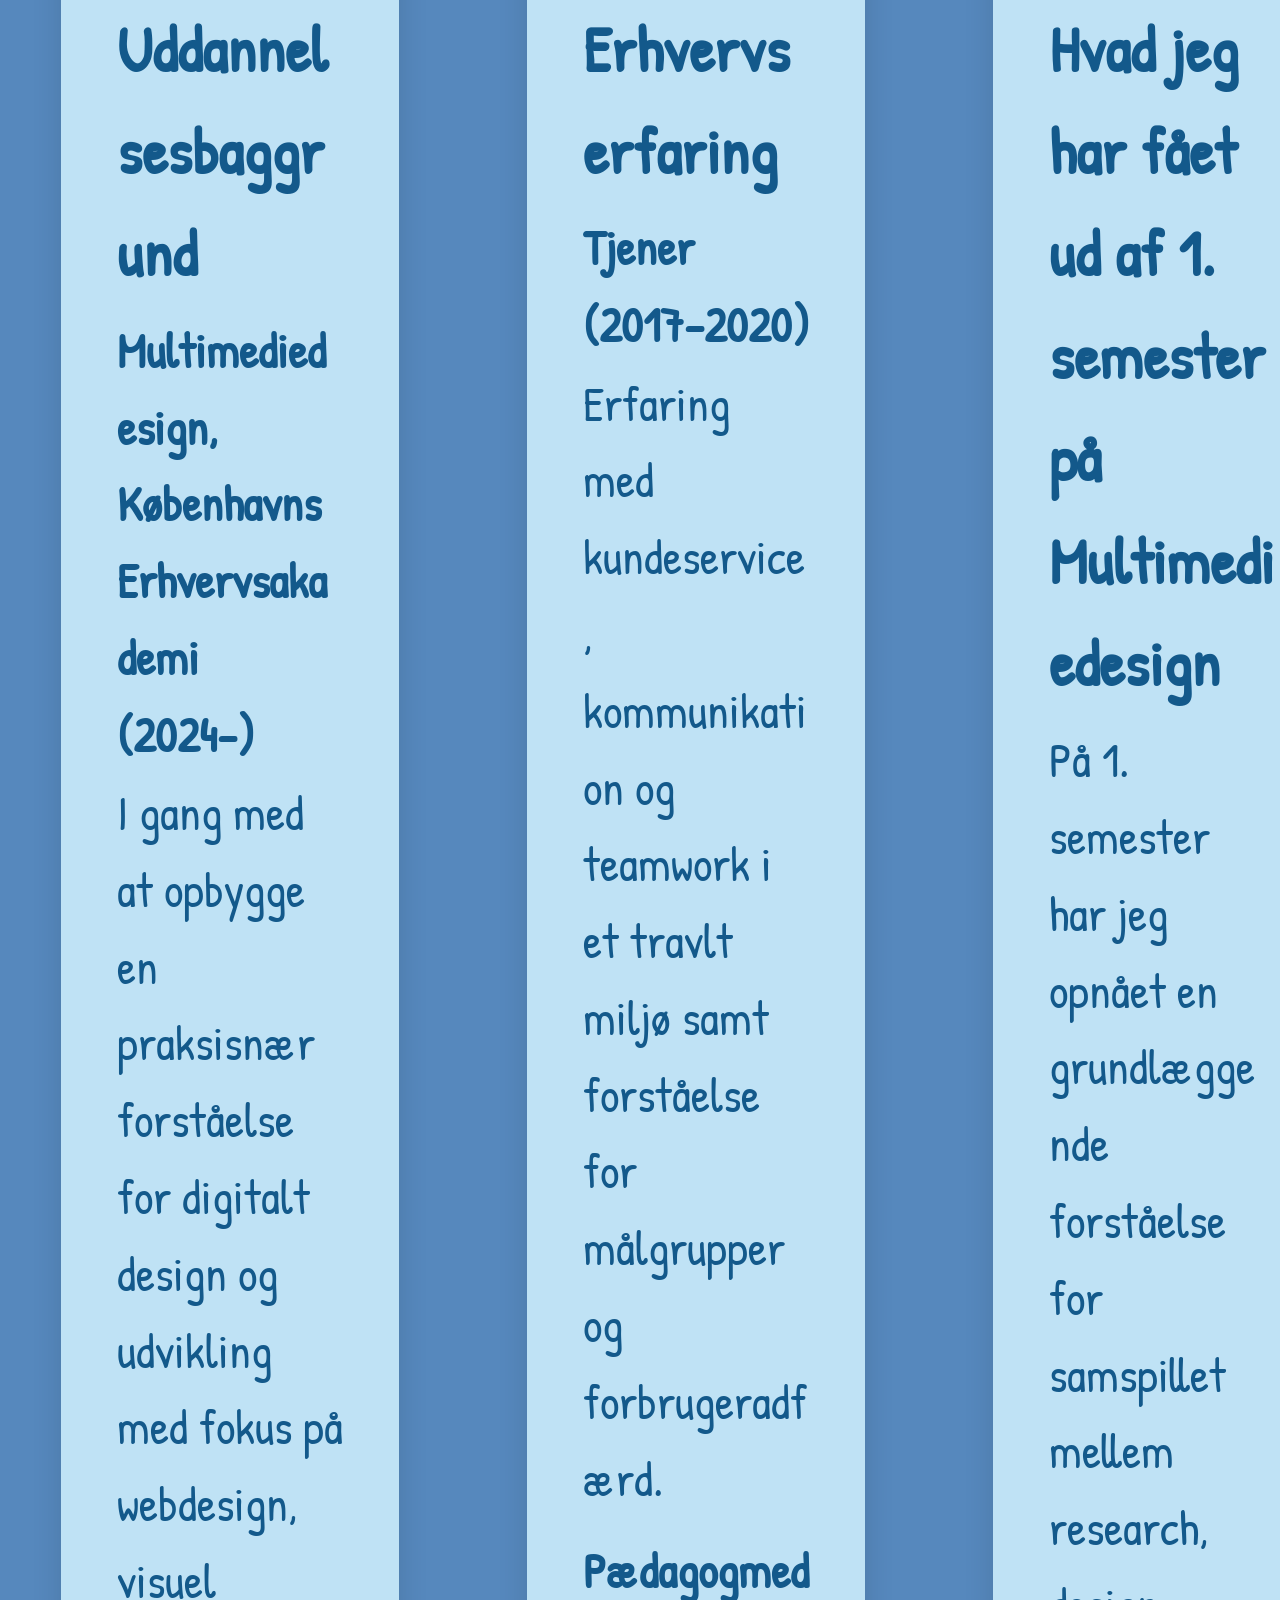
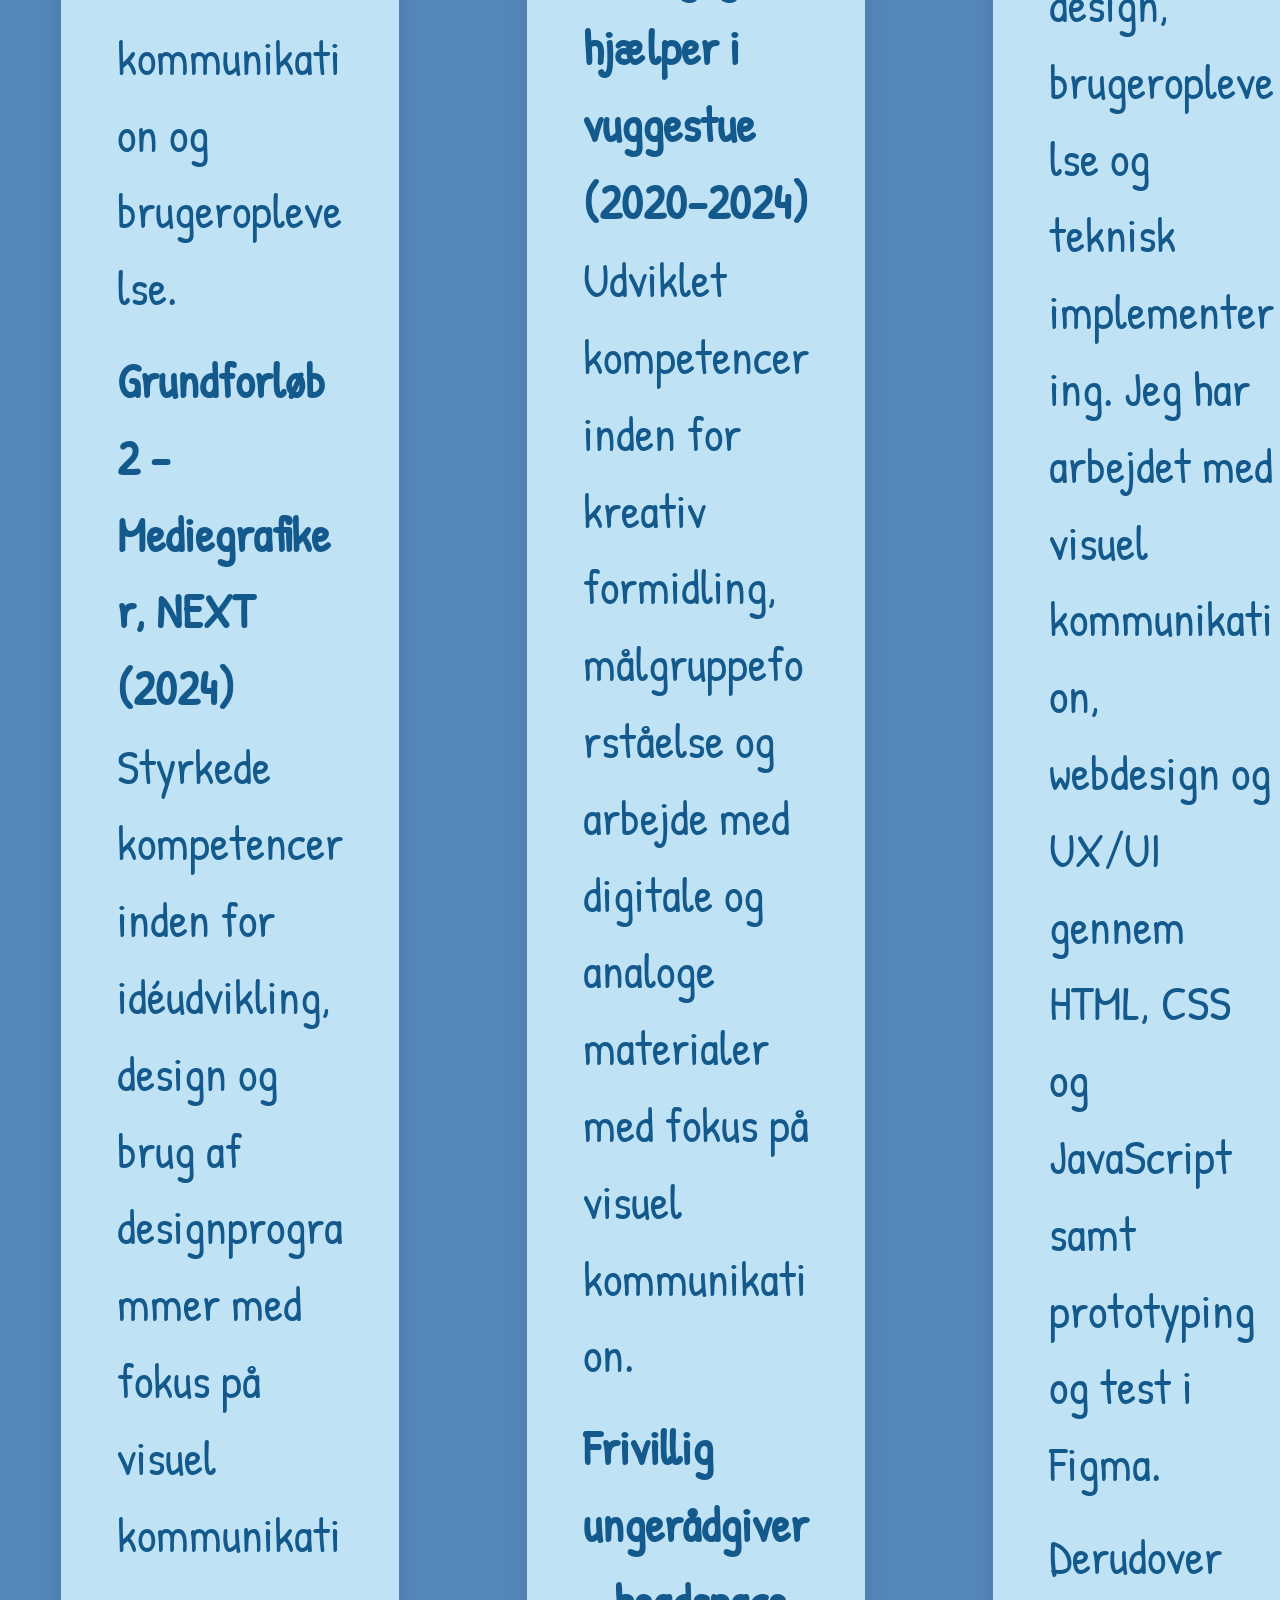
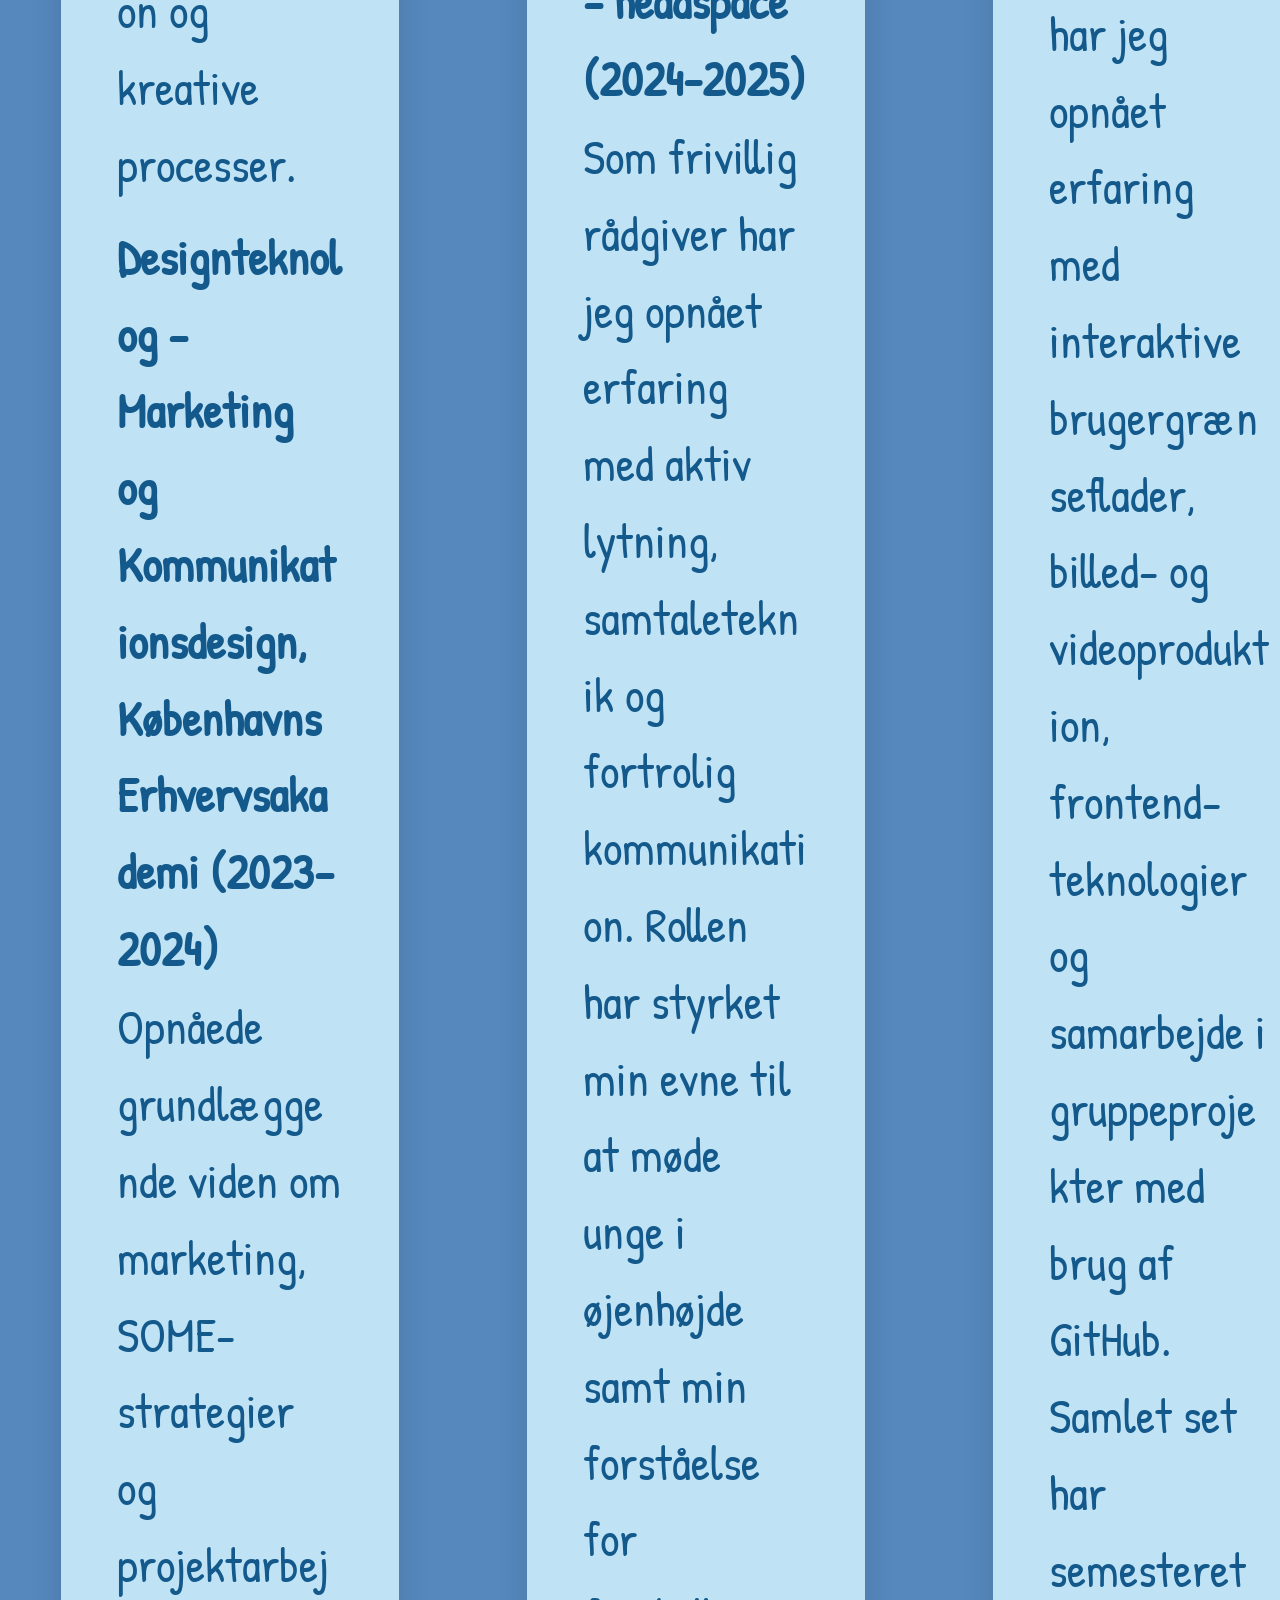
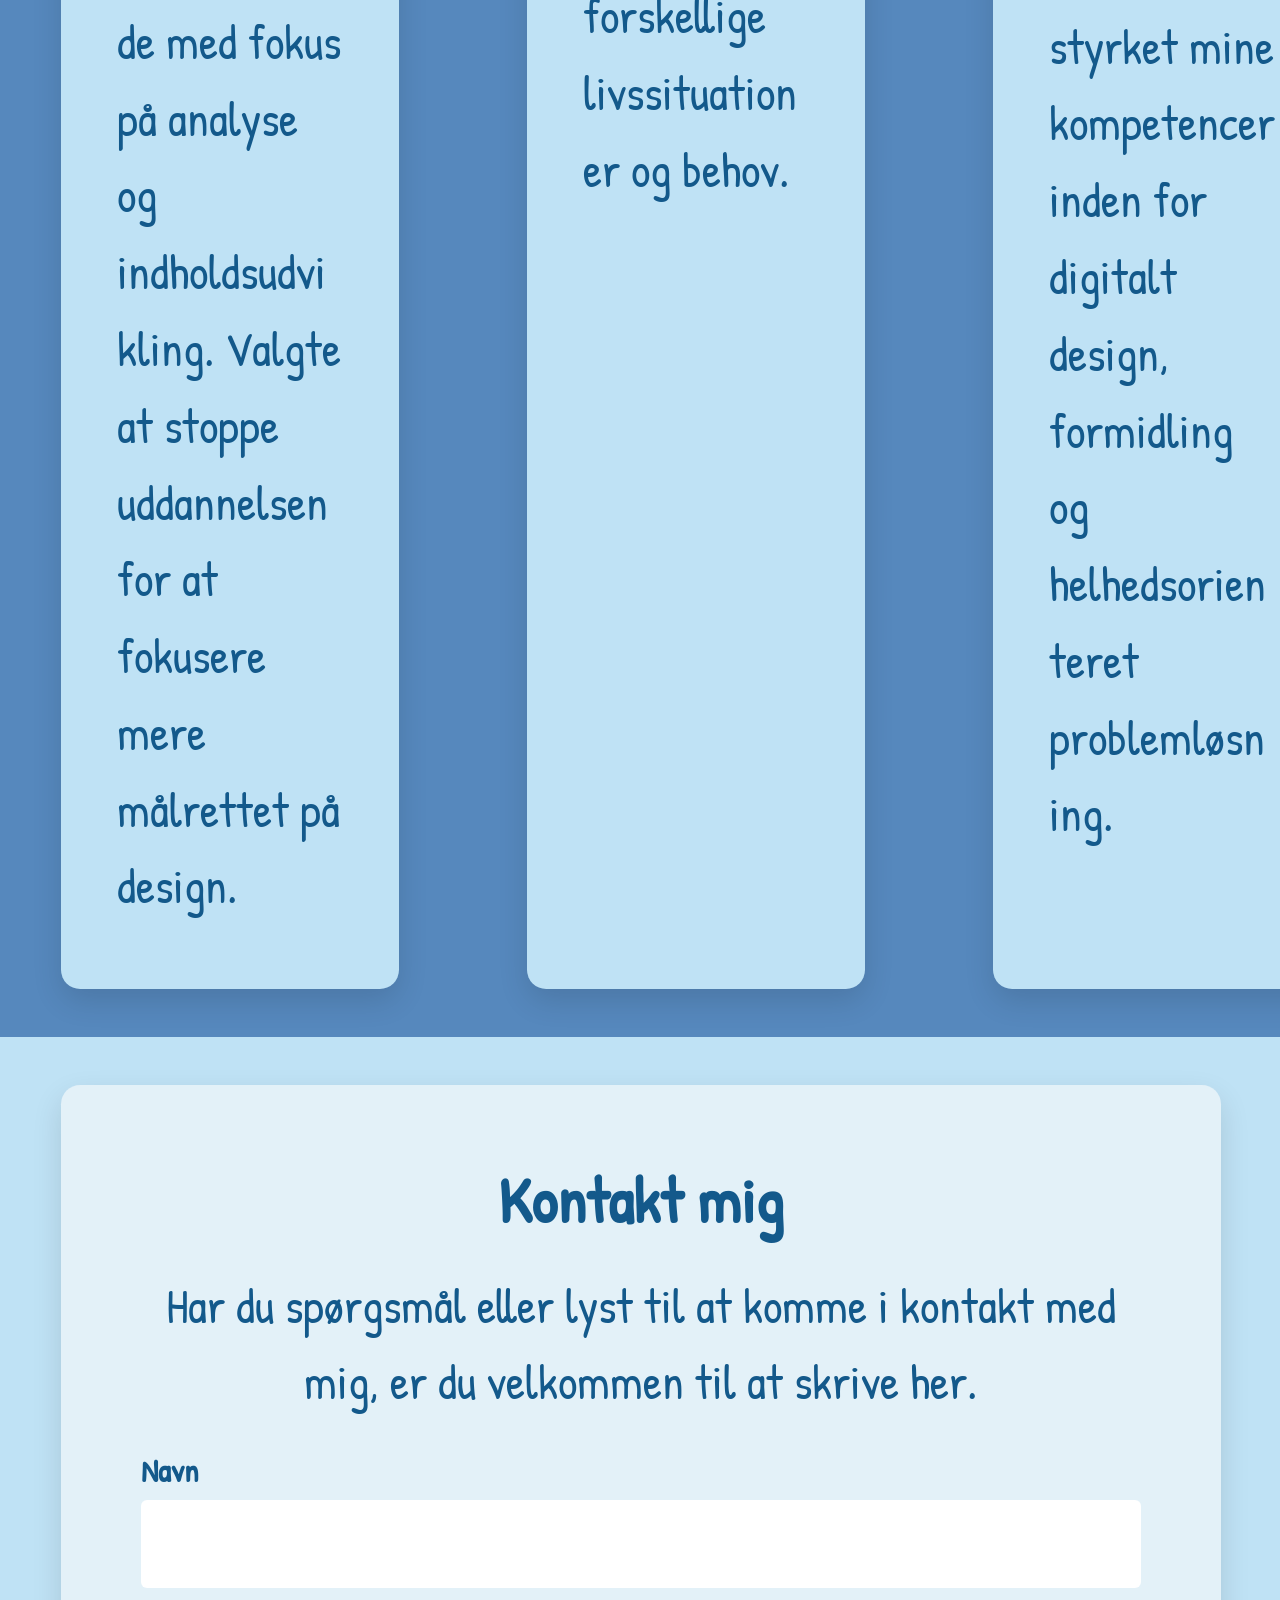
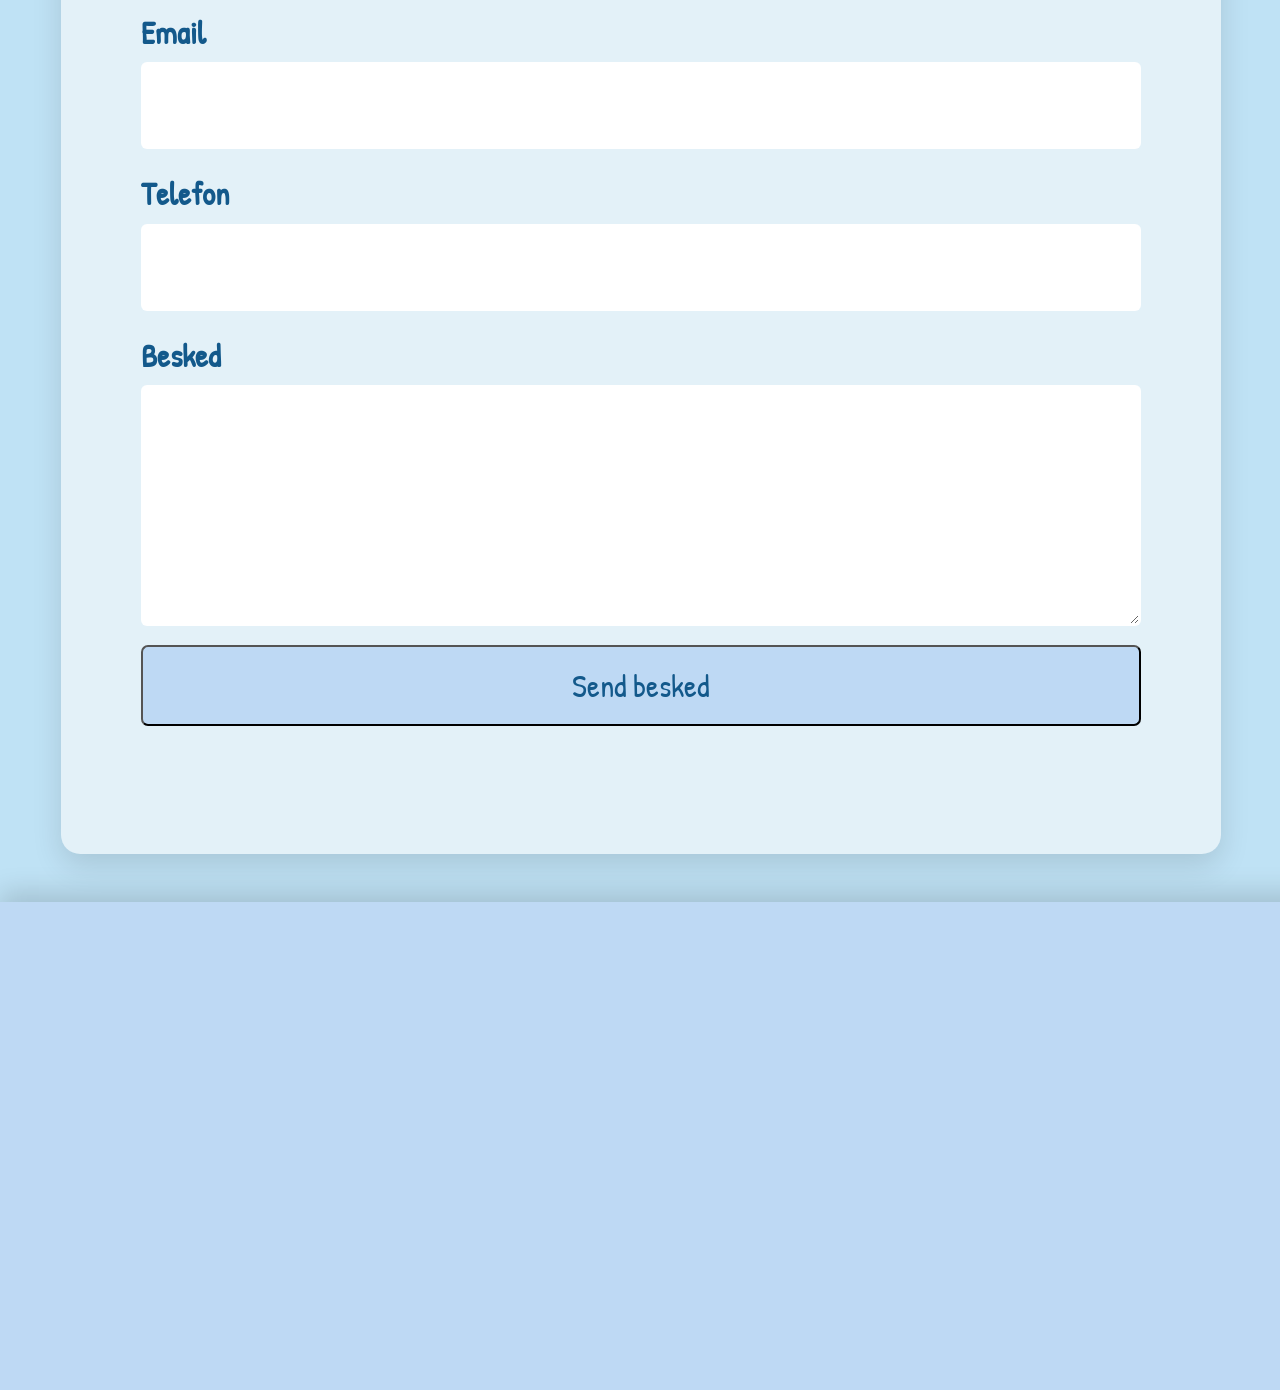
<file: mig.html>
<!DOCTYPE html>
<html lang="da">
  <head>
    <meta charset="UTF-8" />
    <meta name="viewport" content="width=device-width, initial-scale=1.0" />
    <title>LUA | PORTFOLIO</title>
    <link rel="stylesheet" href="css/reset.css" />
    <link rel="stylesheet" href="css/generel.css" />
    <link rel="stylesheet" href="css/layout.css" />
    <link rel="stylesheet" href="css/mig.css" />
    <link rel="preconnect" href="https://fonts.googleapis.com" />
    <link rel="preconnect" href="https://fonts.gstatic.com" crossorigin />
    <link
      href="https://fonts.googleapis.com/css2?family=Alegreya:ital,wght@0,400..900;1,400..900&family=Delius&family=Krona+One&family=Lora:ital,wght@0,400..700;1,400..700&family=Noto+Serif:ital,wght@0,100..900;1,100..900&family=Pacifico&family=Patrick+Hand&family=Roboto:ital,wght@0,100..900;1,100..900&family=Rokkitt:ital,wght@0,100..900;1,100..900&family=Sigmar+One&family=Story+Script&family=Walter+Turncoat&display=swap"
      rel="stylesheet"
    />
    <meta name="robots" content="noindex" />
    <link rel="icon" type="image/svg+xml" href="content/svg/favi.svg" />
  </head>
  <body>
    <!-- HEADER -->
    <header class="header">
      <div class="header2">
        <!-- LUA "logo" -->
        <a href="index.html" class="logo">
          <img src="content/svg/lua.svg" alt="Logo" />
        </a>

        <!-- Navigation højre -->
        <nav class="nav1">
          <a href="index.html">Forside</a>
          <a href="portfolio.html">Portfolio</a>
          <a href="mig.html">Om mig</a>
        </nav>
      </div>
    </header>
    <main>
      <!-- Sektion 1 - om mig -->
      <section class="grid_6-1">
        <div class="about-text">
          <h1>Om mig</h1>
          <h2>Lua Skov Rudkjøbing</h2>
          <p>
            Jeg har en stor interesse for design, æstetik og visuel formidling
            og motiveres af at skabe løsninger, der både er funktionelle og
            visuelt engagerende. Jeg elsker at arbejde med farver, typografi og
            komposition og ser grafisk design og visuel kommunikation som stærke
            værktøjer til at formidle idéer, vække følelser og engagere
            målgrupper.
          </p>
        </div>

        <div class="about-image">
          <img
            src="content/img/lua.webp"
            alt="Portræt af Lua Skov Rudkjøbing"
          />
        </div>
      </section>

      <!-- Sektion 2 - udannelse og erhvervsefering -->
      <section class="grid_6-2">
        <div class="text-box">
          <h2>Uddannelsesbaggrund</h2>

          <p class="bold">
            Multimediedesign, Københavns Erhvervsakademi (2024–)
          </p>
          <p>
            I gang med at opbygge en praksisnær forståelse for digitalt design
            og udvikling med fokus på webdesign, visuel kommunikation og
            brugeroplevelse.
          </p>

          <p class="bold">Grundforløb 2 – Mediegrafiker, NEXT (2024)</p>
          <p>
            Styrkede kompetencer inden for idéudvikling, design og brug af
            designprogrammer med fokus på visuel kommunikation og kreative
            processer.
          </p>

          <p class="bold">
            Designteknolog – Marketing og Kommunikationsdesign, Københavns
            Erhvervsakademi (2023–2024)
          </p>
          <p>
            Opnåede grundlæggende viden om marketing, SOME-strategier og
            projektarbejde med fokus på analyse og indholdsudvikling. Valgte at
            stoppe uddannelsen for at fokusere mere målrettet på design.
          </p>
        </div>
        <div class="text-box">
          <h2>Erhvervserfaring</h2>

          <p class="bold">Tjener (2017–2020)</p>
          <p>
            Erfaring med kundeservice, kommunikation og teamwork i et travlt
            miljø samt forståelse for målgrupper og forbrugeradfærd.
          </p>

          <p class="bold">Pædagogmedhjælper i vuggestue (2020–2024)</p>
          <p>
            Udviklet kompetencer inden for kreativ formidling,
            målgruppeforståelse og arbejde med digitale og analoge materialer
            med fokus på visuel kommunikation.
          </p>
          <p class="bold">Frivillig ungerådgiver – headspace (2024-2025)</p>
          <p>
            Som frivillig rådgiver har jeg opnået erfaring med aktiv lytning,
            samtaleteknik og fortrolig kommunikation. Rollen har styrket min
            evne til at møde unge i øjenhøjde samt min forståelse for
            forskellige livssituationer og behov.
          </p>
        </div>
        <div class="text-box">
          <h2>Hvad jeg har fået ud af 1. semester på Multimediedesign</h2>
          <p>
            På 1. semester har jeg opnået en grundlæggende forståelse for
            samspillet mellem research, design, brugeroplevelse og teknisk
            implementering. Jeg har arbejdet med visuel kommunikation, webdesign
            og UX/UI gennem HTML, CSS og JavaScript samt prototyping og test i
            Figma.
          </p>
          <p>
            Derudover har jeg opnået erfaring med interaktive
            brugergrænseflader, billed- og videoproduktion, frontend-teknologier
            og samarbejde i gruppeprojekter med brug af GitHub. Samlet set har
            semesteret styrket mine kompetencer inden for digitalt design,
            formidling og helhedsorienteret problemløsning.
          </p>
        </div>
      </section>

      <!-- Sektion 3 - kontakt -->
      <!-- Sektion 3 – Kontakt -->
      <section class="grid_6-3">
        <div class="contact-box">
          <h2>Kontakt mig</h2>
          <p>
            Har du spørgsmål eller lyst til at komme i kontakt med mig, er du
            velkommen til at skrive her.
          </p>

          <form id="contact" novalidate>
            <div class="form-data">
              <label for="name">Navn</label>
              <input type="text" id="name" />
              <span class="error">Indtast dit navn</span>
            </div>

            <div class="form-data">
              <label for="email">Email</label>
              <input type="email" id="email" />
              <span class="error">Indtast en gyldig email</span>
            </div>

            <div class="form-data">
              <label for="phone">Telefon</label>
              <input type="tel" id="phone" />
              <span class="error">Indtast dit telefonnummer</span>
            </div>
            <div class="form-data">
              <label for="message">Besked</label>
              <textarea id="message" rows="4"></textarea>
              <span class="error">Skriv en besked</span>
            </div>

            <button type="submit" class="ctabtn-1">Send besked</button>
          </form>
        </div>
      </section>
    </main>
    <footer class="footer-box">
      <div class="footer-layout">
        <div class="footer-img">
          <img src="content/svg/flower.svg" alt="Lua Skov Rudkjøbing" />
        </div>

        <div class="footer-content">
          <h2>Kontakt mig:</h2>

          <p>
            Lua Skov Rudkjøbing<br />
            luaskovrud@hotmail.dk<br />
            +45 41 41 34 32
          </p>
        </div>
      </div>
    </footer>

    <script src="java/form.js"></script>
  </body>
</html>
</file>
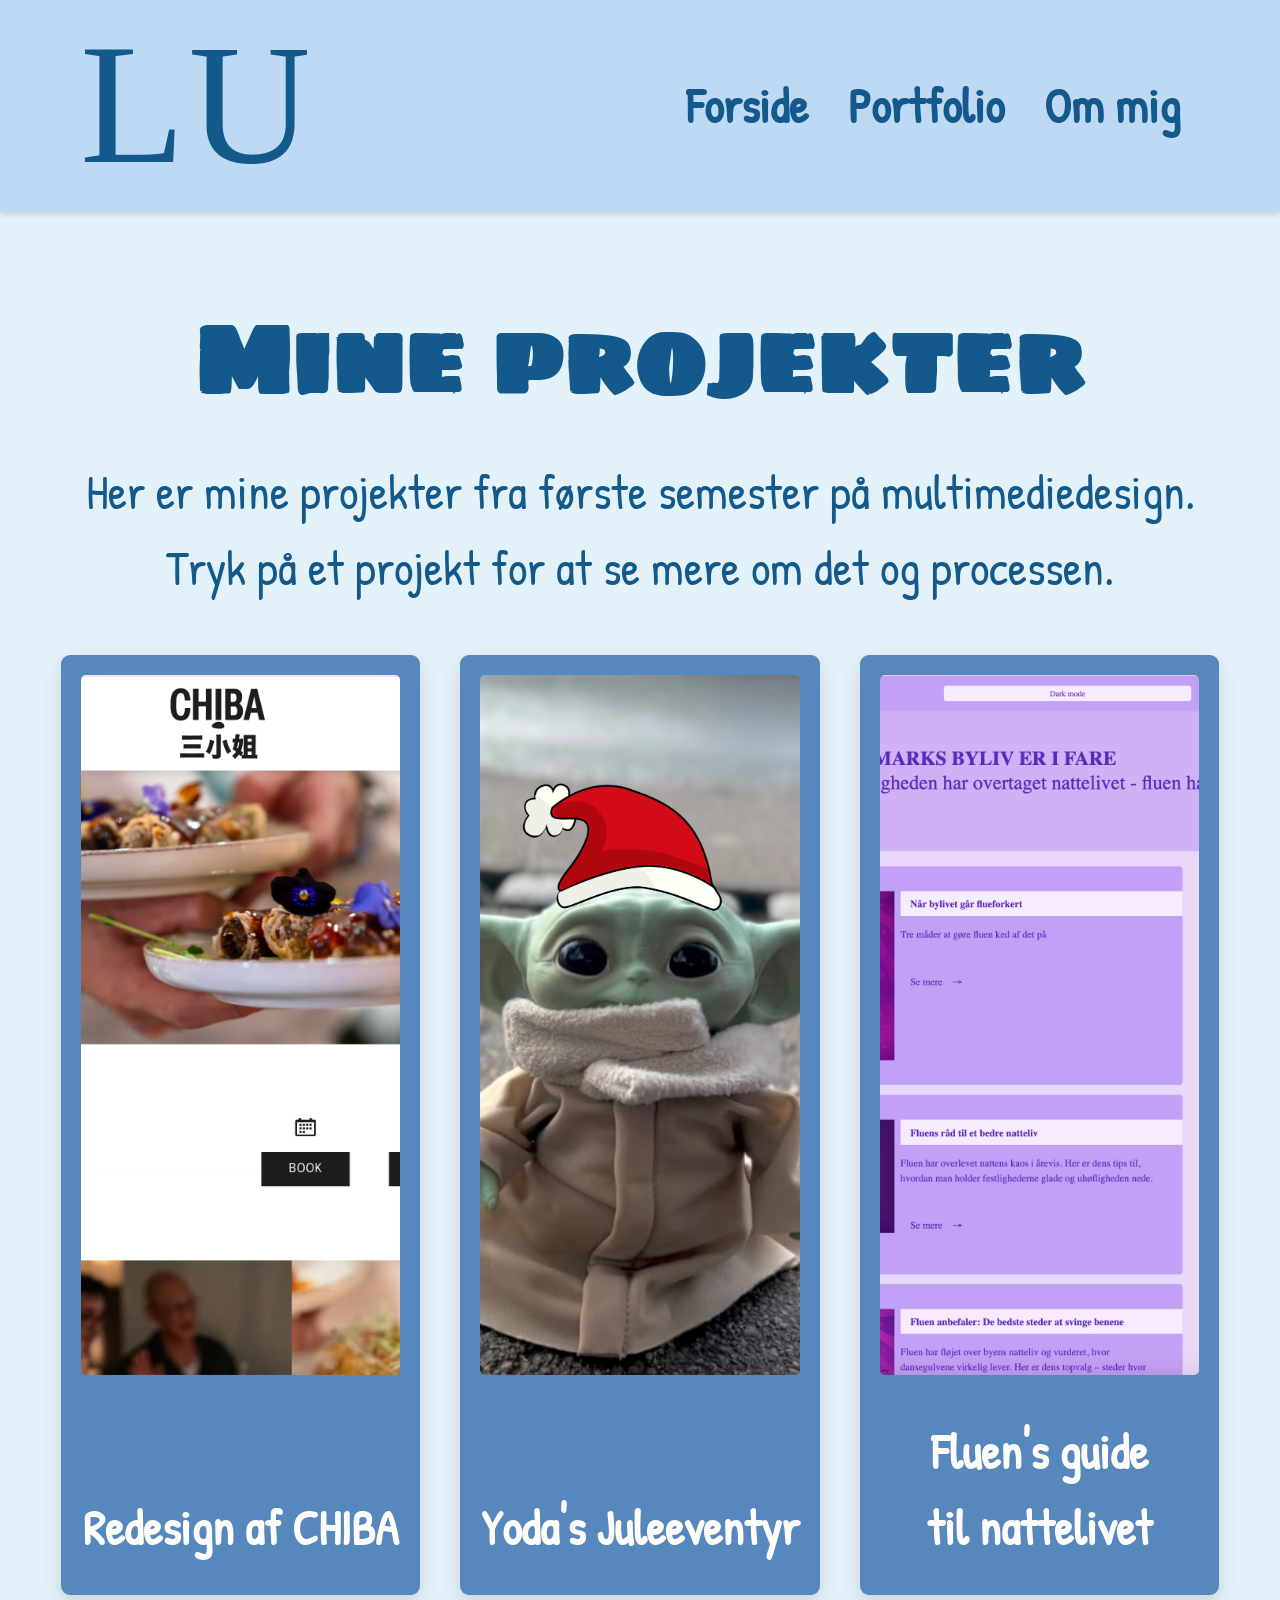
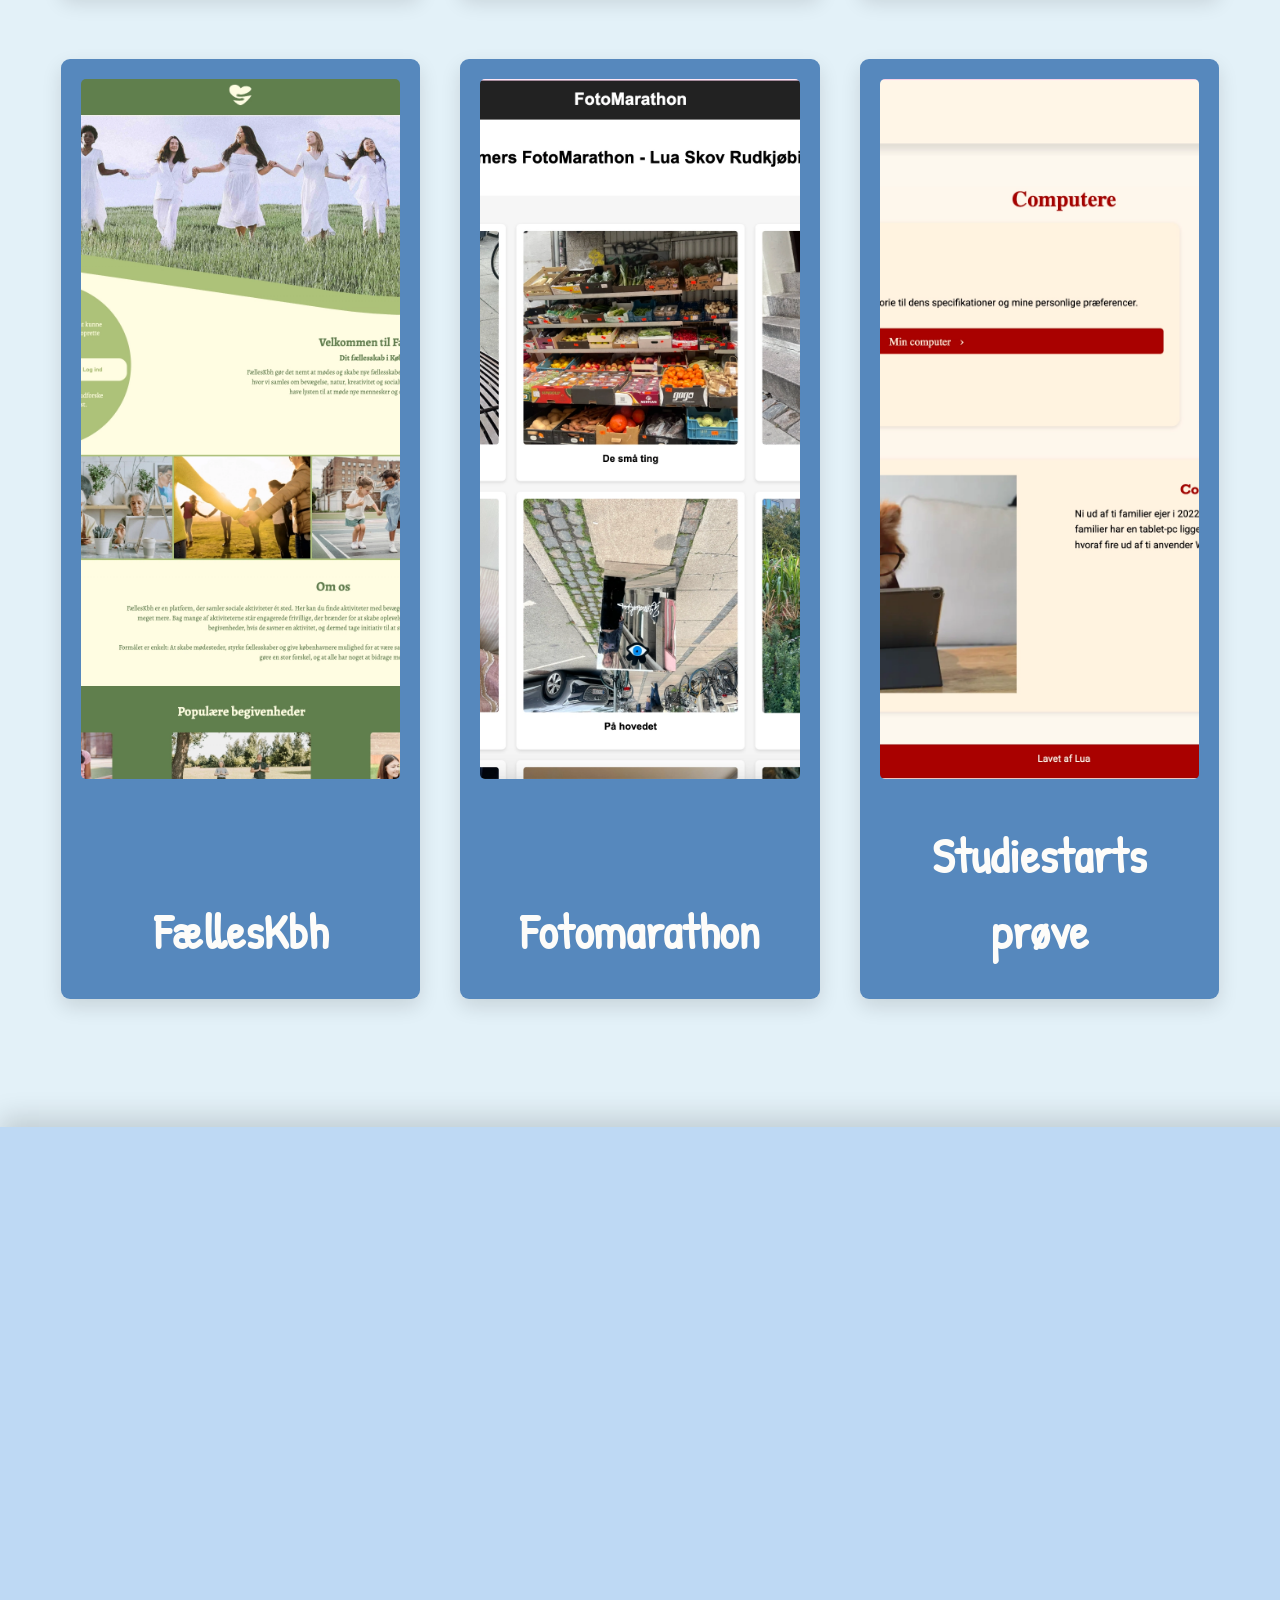
<file: portfolio.html>
<!DOCTYPE html>
<html lang="da">
  <head>
    <meta charset="UTF-8" />
    <meta name="viewport" content="width=device-width, initial-scale=1.0" />
    <title>LUA | PORTFOLIO</title>

    <link rel="stylesheet" href="css/reset.css" />
    <link rel="stylesheet" href="css/generel.css" />
    <link rel="stylesheet" href="css/layout.css" />
    <link rel="stylesheet" href="css/portfolio.css" />

    <link rel="preconnect" href="https://fonts.googleapis.com" />
    <link rel="preconnect" href="https://fonts.gstatic.com" crossorigin />
    <link
      href="https://fonts.googleapis.com/css2?family=Alegreya:ital,wght@0,400..900;1,400..900&family=Delius&family=Krona+One&family=Lora:ital,wght@0,400..700;1,400..700&family=Noto+Serif:ital,wght@0,100..900;1,100..900&family=Pacifico&family=Patrick+Hand&family=Roboto:ital,wght@0,100..900;1,100..900&family=Rokkitt:ital,wght@0,100..900;1,100..900&family=Sigmar+One&family=Story+Script&family=Walter+Turncoat&display=swap"
      rel="stylesheet"
    />

    <meta name="robots" content="noindex" />
    <link rel="icon" type="image/svg+xml" href="content/svg/favi.svg" />
  </head>

  <body>
    <!-- HEADER -->
    <header class="header">
      <div class="header2">
        <!-- LUA "logo" -->
        <a href="index.html" class="logo">
          <img src="content/svg/lua.svg" alt="Logo" />
        </a>

        <!-- Navigation højre -->
        <nav class="nav1">
          <a href="index.html">Forside</a>
          <a href="portfolio.html">Portfolio</a>
          <a href="mig.html">Om mig</a>
        </nav>
      </div>
    </header>

    <main class="main-content">
      <!-- Overskrift -->
      <section class="portfolio-header">
        <h1 class="h1">Mine projekter</h1>
        <p class="portfolio-intro">
          Her er mine projekter fra første semester på multimediedesign. Tryk på
          et projekt for at se mere om det og processen.
        </p>
      </section>

      <!-- Projekter -->

      <section class="grid_2-1">
        <!-- Projekt 1 -->
        <a href="chiba.html" class="project-link">
          <div class="col_2-1">
            <div class="project-img">
              <img src="content/img/opg-chiba.webp" alt="Projekt 1" />
              <h2 class="project-title">Redesign af CHIBA</h2>
            </div>
          </div>
        </a>

        <!-- Projekt 2 -->
        <a href="yoda.html" class="project-link">
          <div class="col_2-1">
            <div class="project-img">
              <img src="content/img/opg-yoda.webp" alt="Projekt 2" />

              <h2 class="project-title">Yoda's Juleeventyr</h2>
            </div>
          </div>
        </a>
        <!-- Projekt 3 -->
        <a href="flue.html" class="project-link">
          <div class="col_2-1">
            <div class="project-img">
              <img src="content/img/opg-emergency.webp" alt="Projekt 3" />

              <h2 class="project-title">Fluen's guide til nattelivet</h2>
            </div>
          </div>
        </a>

        <!-- Projekt 4 -->
        <a href="kbh.html" class="project-link">
          <div class="col_2-1">
            <div class="project-img">
              <img src="content/img/opg-kbh.webp" alt="Projekt 4" />

              <h2 class="project-title">FællesKbh</h2>
            </div>
          </div>
        </a>
        <!-- Projekt 5 -->
        <a href="fotogalleri.html" class="project-link">
          <div class="col_2-1">
            <div class="project-img">
              <img src="content/img/opg-foto.webp" alt="Projekt 5" />

              <h2 class="project-title">Fotomarathon</h2>
            </div>
          </div>
        </a>
        <!-- Projekt 6 -->
        <a href="studiestart.html" class="project-link">
          <div class="col_2-1">
            <div class="project-img">
              <img src="content/img/opg-start.webp" alt="Projekt 6" />

              <h2 class="project-title">Studiestarts prøve</h2>
            </div>
          </div>
        </a>
      </section>
    </main>
    <footer class="footer-box">
      <div class="footer-layout">
        <div class="footer-img">
          <img src="content/svg/flower.svg" alt="Lua Skov Rudkjøbing" />
        </div>

        <div class="footer-content">
          <h2>Kontakt mig:</h2>

          <p>
            Lua Skov Rudkjøbing<br />
            luaskovrud@hotmail.dk<br />
            +45 41 41 34 32
          </p>
        </div>
      </div>
    </footer>
  </body>
</html>
</file>
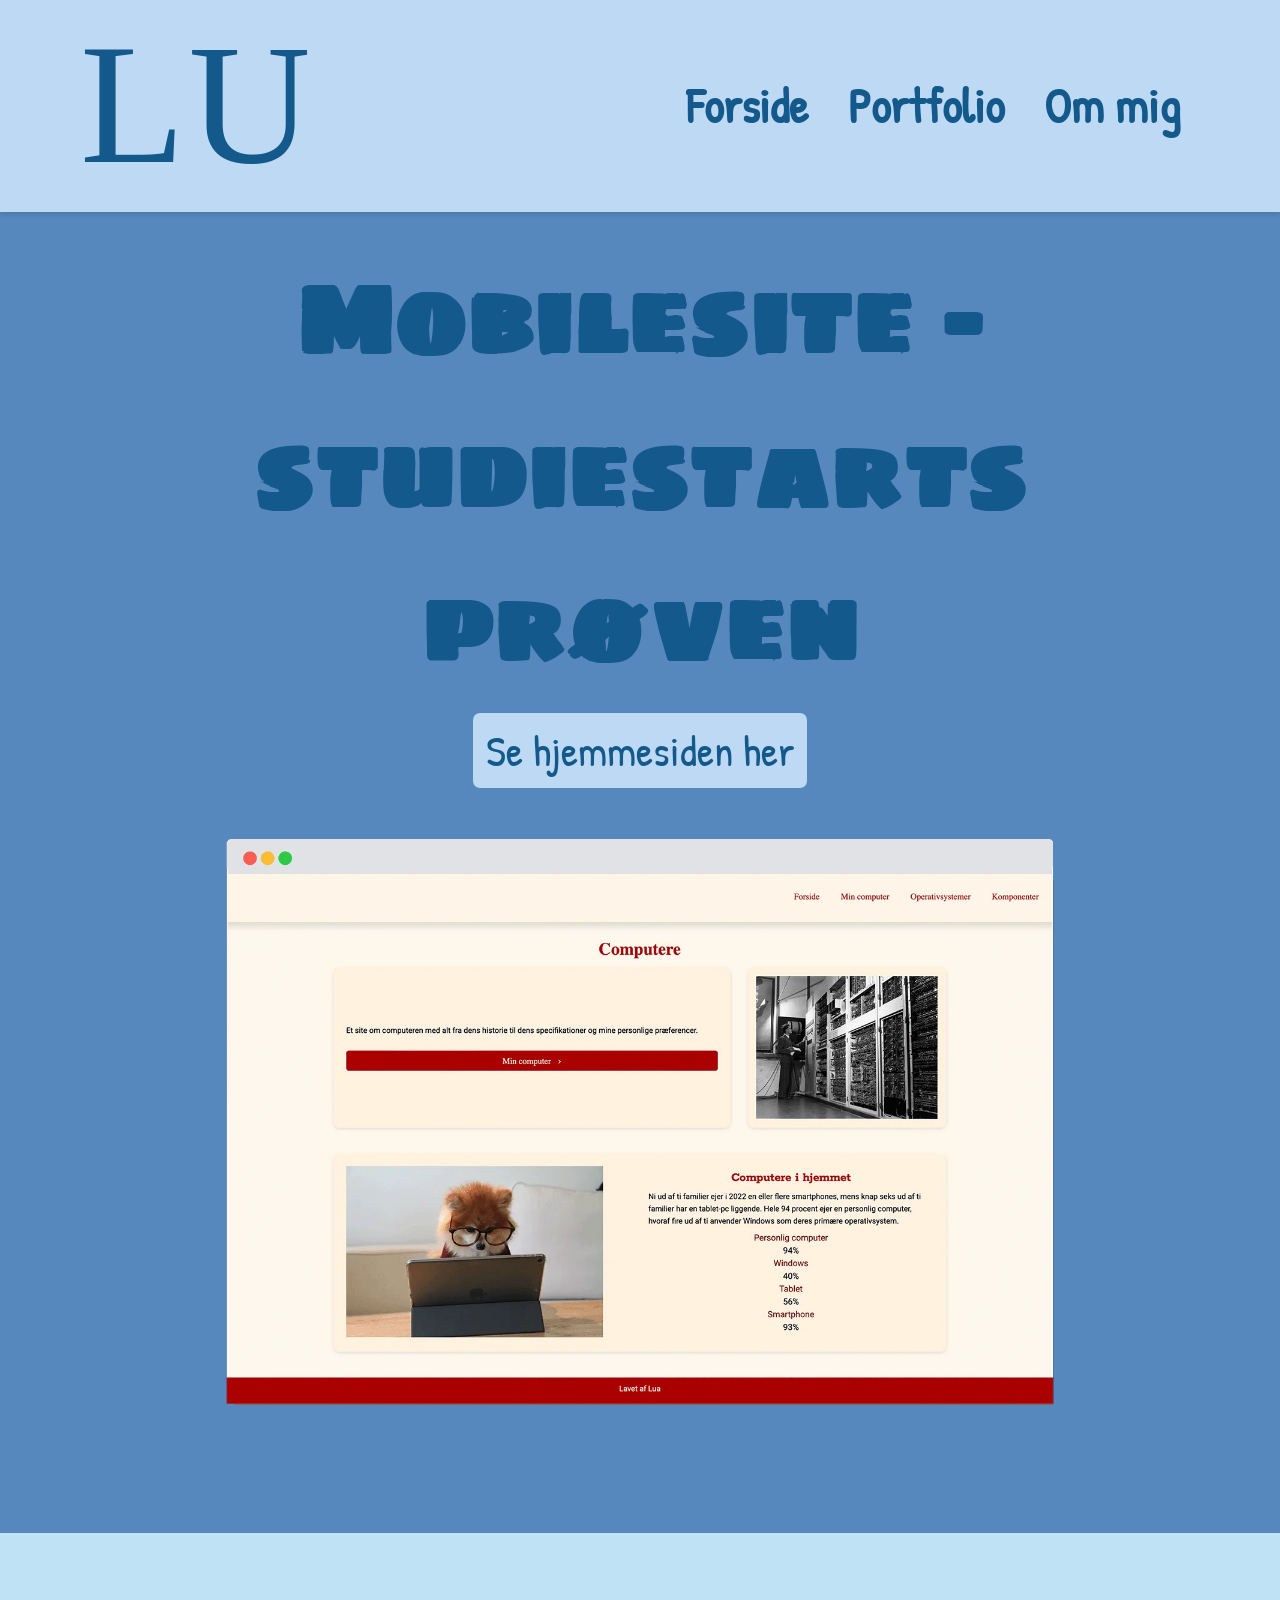
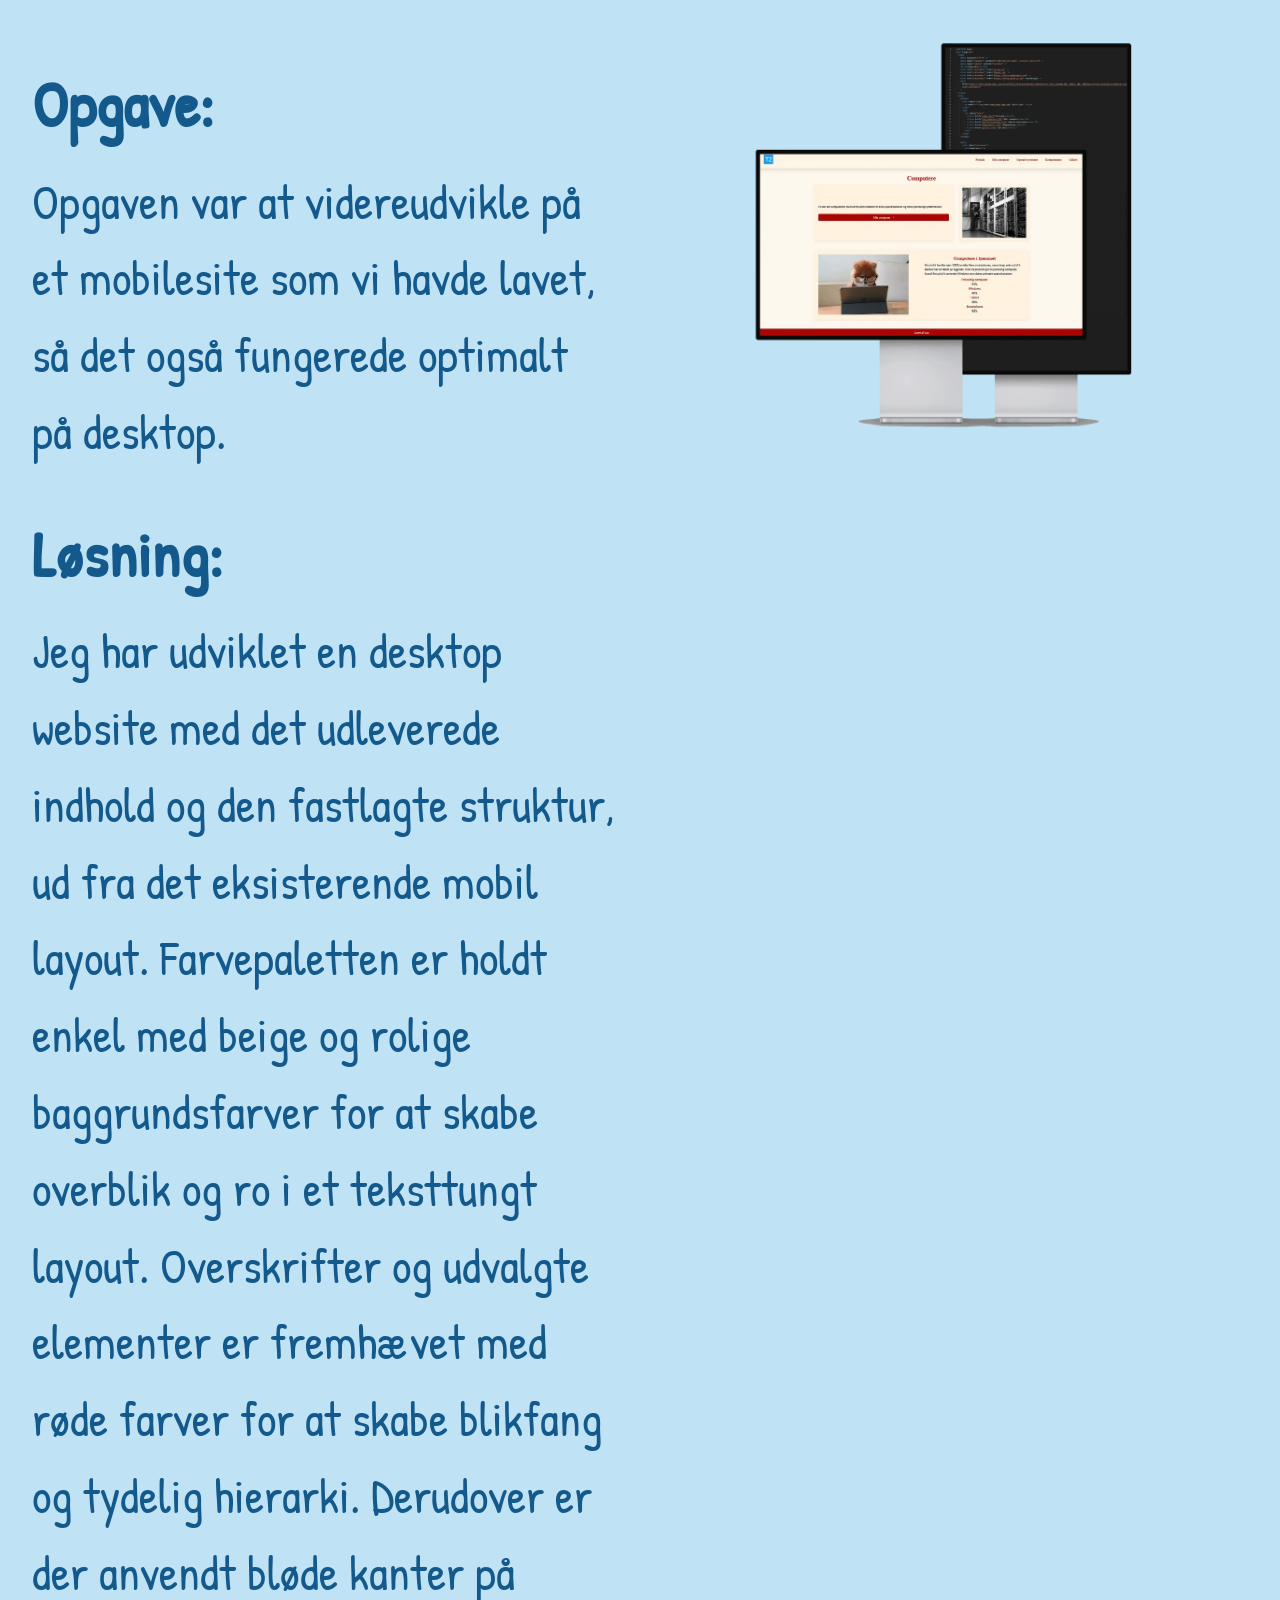
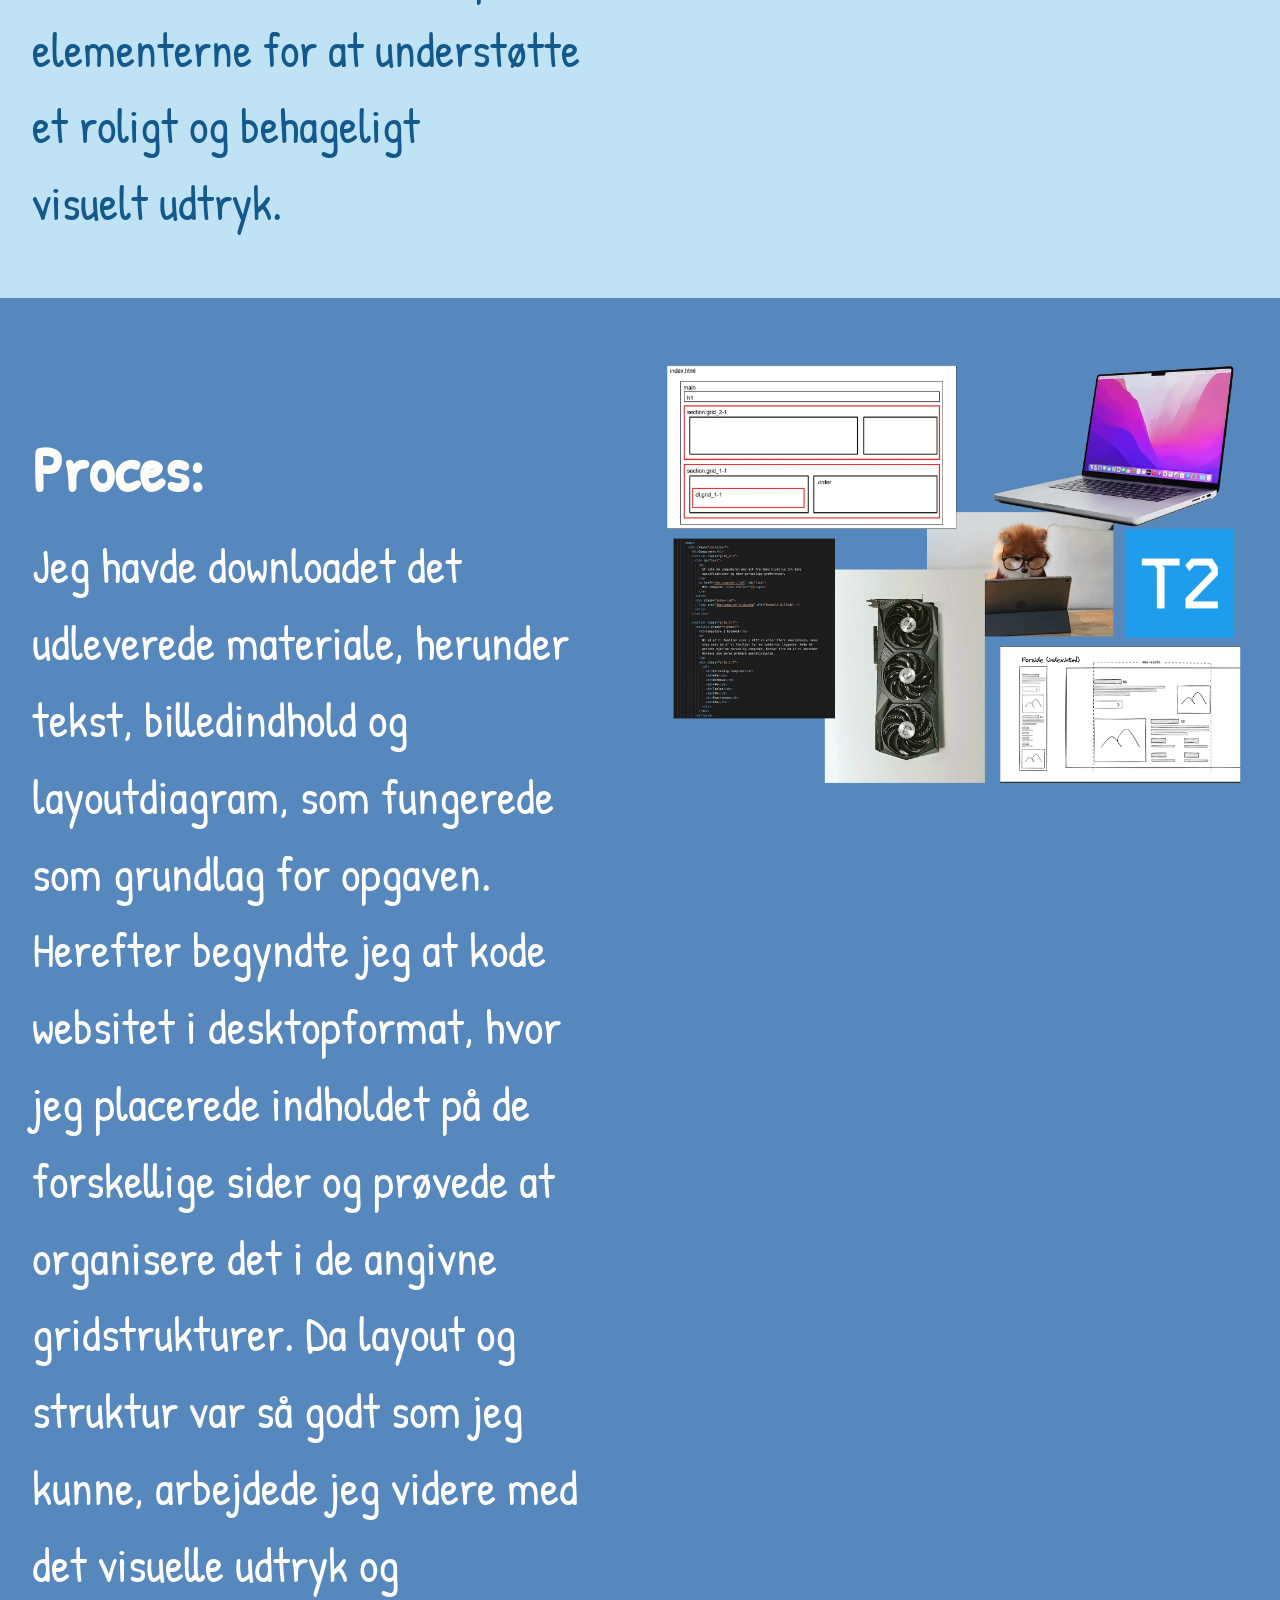
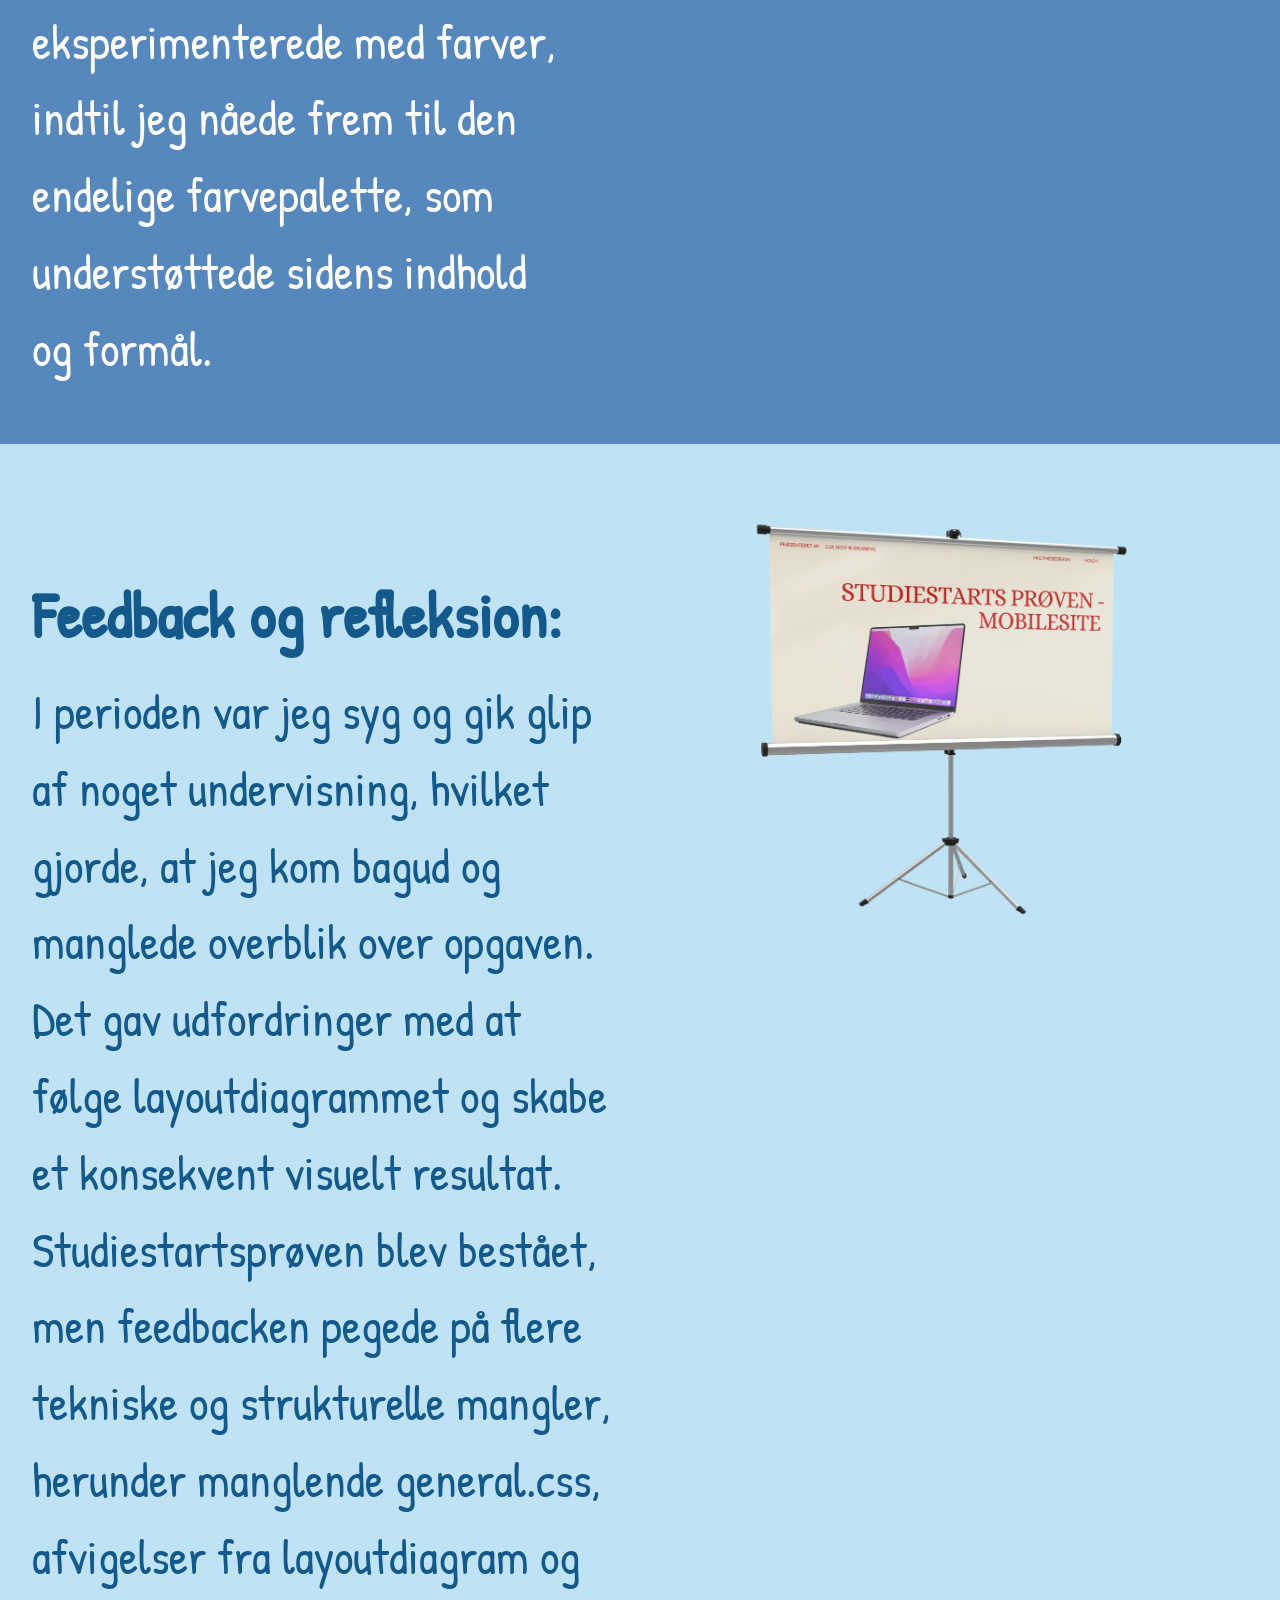
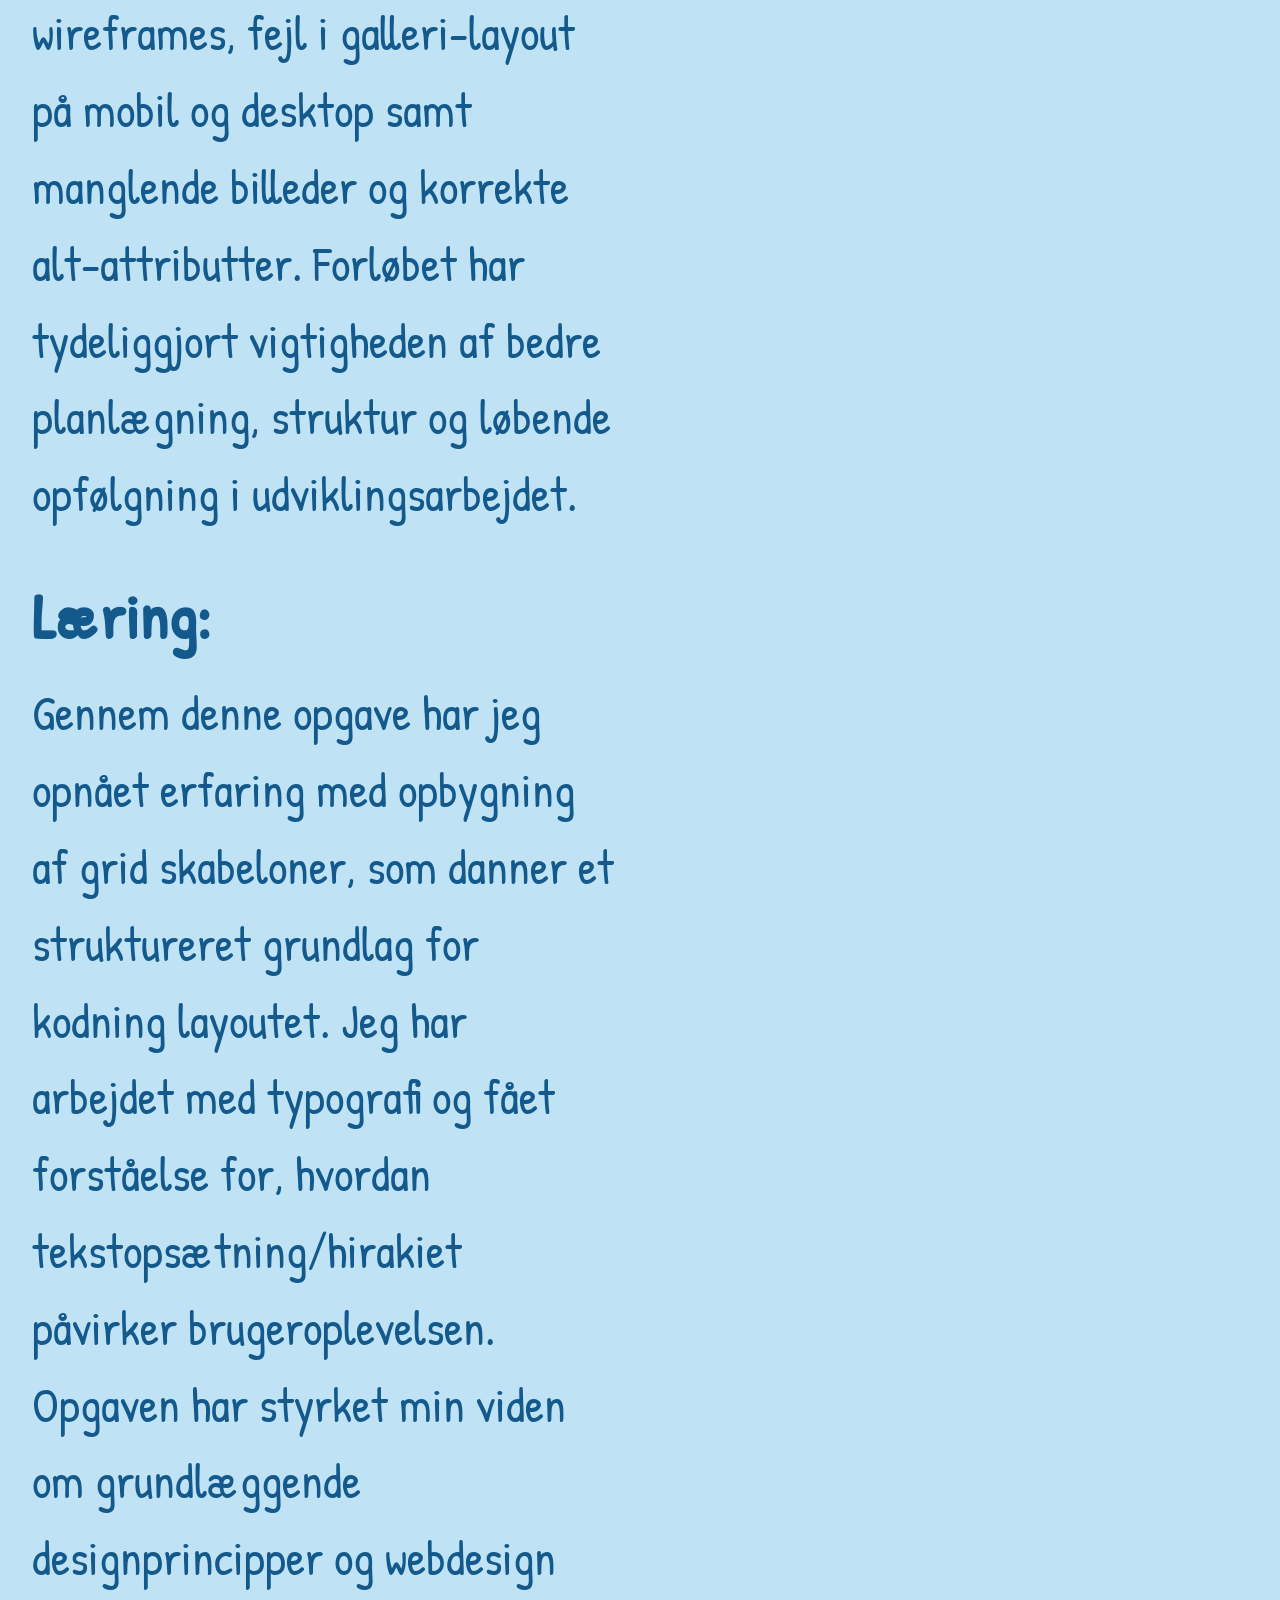
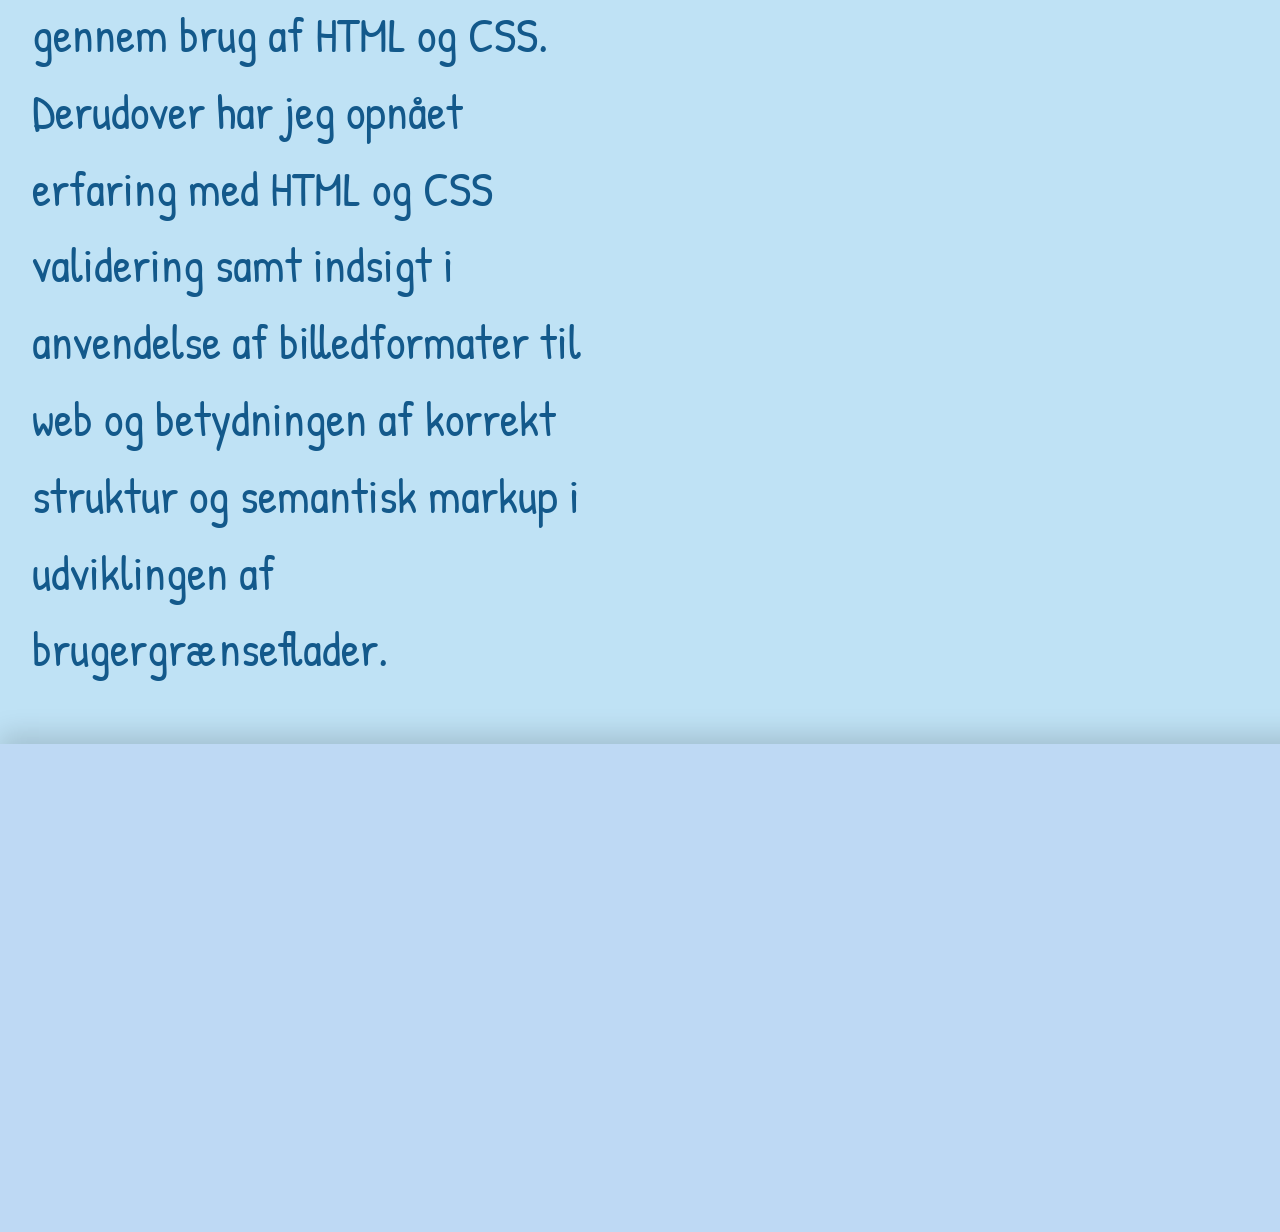
<file: studiestart.html>
<!DOCTYPE html>
<html lang="da">
  <head>
    <meta charset="UTF-8" />
    <meta name="viewport" content="width=device-width, initial-scale=1.0" />
    <title>LUA | PORTFOLIO</title>
    <link rel="stylesheet" href="css/reset.css" />
    <link rel="stylesheet" href="css/generel.css" />
    <link rel="stylesheet" href="css/layout.css" />
    <link rel="stylesheet" href="css/projektsiderne.css" />
    <link rel="preconnect" href="https://fonts.googleapis.com" />
    <link rel="preconnect" href="https://fonts.gstatic.com" crossorigin />
    <link
      href="https://fonts.googleapis.com/css2?family=Alegreya:ital,wght@0,400..900;1,400..900&family=Delius&family=Krona+One&family=Lora:ital,wght@0,400..700;1,400..700&family=Noto+Serif:ital,wght@0,100..900;1,100..900&family=Pacifico&family=Patrick+Hand&family=Roboto:ital,wght@0,100..900;1,100..900&family=Rokkitt:ital,wght@0,100..900;1,100..900&family=Sigmar+One&family=Story+Script&family=Walter+Turncoat&display=swap"
      rel="stylesheet"
    />
    <meta name="robots" content="noindex" />
    <link rel="icon" type="image/svg+xml" href="content/svg/favi.svg" />
  </head>
  <body>
    <!-- HEADER -->
    <header class="header">
      <div class="header2">
        <!-- LUA "logo" -->
        <a href="index.html" class="logo">
          <img src="content/svg/lua.svg" alt="Logo" />
        </a>

        <!-- Navigation højre -->
        <nav class="nav1">
          <a href="index.html">Forside</a>
          <a href="portfolio.html">Portfolio</a>
          <a href="mig.html">Om mig</a>
        </nav>
      </div>
    </header>
    <main>
      <!-- Sektion 1 - overskift header -->
      <section class="project-header2">
        <h1>Mobilesite - studiestarts prøven</h1>
        <a
          href="https://luru0001.github.io/mobilesite/index.html"
          target="_blank"
          rel="noopener"
          class="ctabtn-1"
        >
          Se hjemmesiden her
        </a>

        <div class="grid_5-1">
          <img
            src="content/img/studie1.webp"
            alt="Studiestarts prøven - mobilesite"
          />
        </div>
      </section>

      <!-- Sektion 2 - opgave og løsning -->
      <section class="grid_4-2">
        <div class="project-text">
          <div>
            <h2>Opgave:</h2>
            <p>
              Opgaven var at videreudvikle på et mobilesite som vi havde lavet,
              så det også fungerede optimalt på desktop.
            </p>
          </div>

          <div>
            <h2>Løsning:</h2>
            <p>
              Jeg har udviklet en desktop website med det udleverede indhold og
              den fastlagte struktur, ud fra det eksisterende mobil layout.
              Farvepaletten er holdt enkel med beige og rolige baggrundsfarver
              for at skabe overblik og ro i et teksttungt layout. Overskrifter
              og udvalgte elementer er fremhævet med røde farver for at skabe
              blikfang og tydelig hierarki. Derudover er der anvendt bløde
              kanter på elementerne for at understøtte et roligt og behageligt
              visuelt udtryk.
            </p>
          </div>
        </div>

        <div class="project-image">
          <img
            src="content/img/studie-code.webp"
            alt="Studiestarts prøven - desktop kode"
          />
        </div>
      </section>

      <!-- Sektion 3 - process -->
      <section class="grid_4-2 middle-blue">
        <div class="project-text">
          <div>
            <h2>Proces:</h2>
            <p>
              Jeg havde downloadet det udleverede materiale, herunder tekst,
              billedindhold og layoutdiagram, som fungerede som grundlag for
              opgaven. Herefter begyndte jeg at kode websitet i desktopformat,
              hvor jeg placerede indholdet på de forskellige sider og prøvede at
              organisere det i de angivne gridstrukturer. Da layout og struktur
              var så godt som jeg kunne, arbejdede jeg videre med det visuelle
              udtryk og eksperimenterede med farver, indtil jeg nåede frem til
              den endelige farvepalette, som understøttede sidens indhold og
              formål.
            </p>
          </div>
        </div>

        <div class="project-image">
          <img
            src="content/img/studie-process.webp"
            alt="Procesarbejde for Studiestarts prøven"
          />
        </div>
      </section>

      <!-- Sektion 4 - feedback, reflektion og læring -->
      <section class="grid_4-2">
        <div class="project-text">
          <div>
            <h2>Feedback og refleksion:</h2>
            <p>
              I perioden var jeg syg og gik glip af noget undervisning, hvilket
              gjorde, at jeg kom bagud og manglede overblik over opgaven. Det
              gav udfordringer med at følge layoutdiagrammet og skabe et
              konsekvent visuelt resultat. Studiestartsprøven blev bestået, men
              feedbacken pegede på flere tekniske og strukturelle mangler,
              herunder manglende general.css, afvigelser fra layoutdiagram og
              wireframes, fejl i galleri-layout på mobil og desktop samt
              manglende billeder og korrekte alt-attributter. Forløbet har
              tydeliggjort vigtigheden af bedre planlægning, struktur og løbende
              opfølgning i udviklingsarbejdet.
            </p>
          </div>

          <div>
            <h2>Læring:</h2>
            <p>
              Gennem denne opgave har jeg opnået erfaring med opbygning af grid
              skabeloner, som danner et struktureret grundlag for kodning
              layoutet. Jeg har arbejdet med typografi og fået forståelse for,
              hvordan tekstopsætning/hirakiet påvirker brugeroplevelsen. Opgaven
              har styrket min viden om grundlæggende designprincipper og
              webdesign gennem brug af HTML og CSS. Derudover har jeg opnået
              erfaring med HTML og CSS validering samt indsigt i anvendelse af
              billedformater til web og betydningen af korrekt struktur og
              semantisk markup i udviklingen af brugergrænseflader.
            </p>
          </div>
        </div>
        <div class="project-image">
          <img
            src="content/img/studie-feedback.webp"
            alt="Studiestarts prøven præsentation"
          />
        </div>
      </section>
    </main>
    <footer class="footer-box">
      <div class="footer-layout">
        <div class="footer-img">
          <img src="content/svg/flower.svg" alt="Lua Skov Rudkjøbing" />
        </div>

        <div class="footer-content">
          <h2>Kontakt mig:</h2>

          <p>
            Lua Skov Rudkjøbing<br />
            luaskovrud@hotmail.dk<br />
            +45 41 41 34 32
          </p>
        </div>
      </div>
    </footer>
  </body>
</html>
</file>
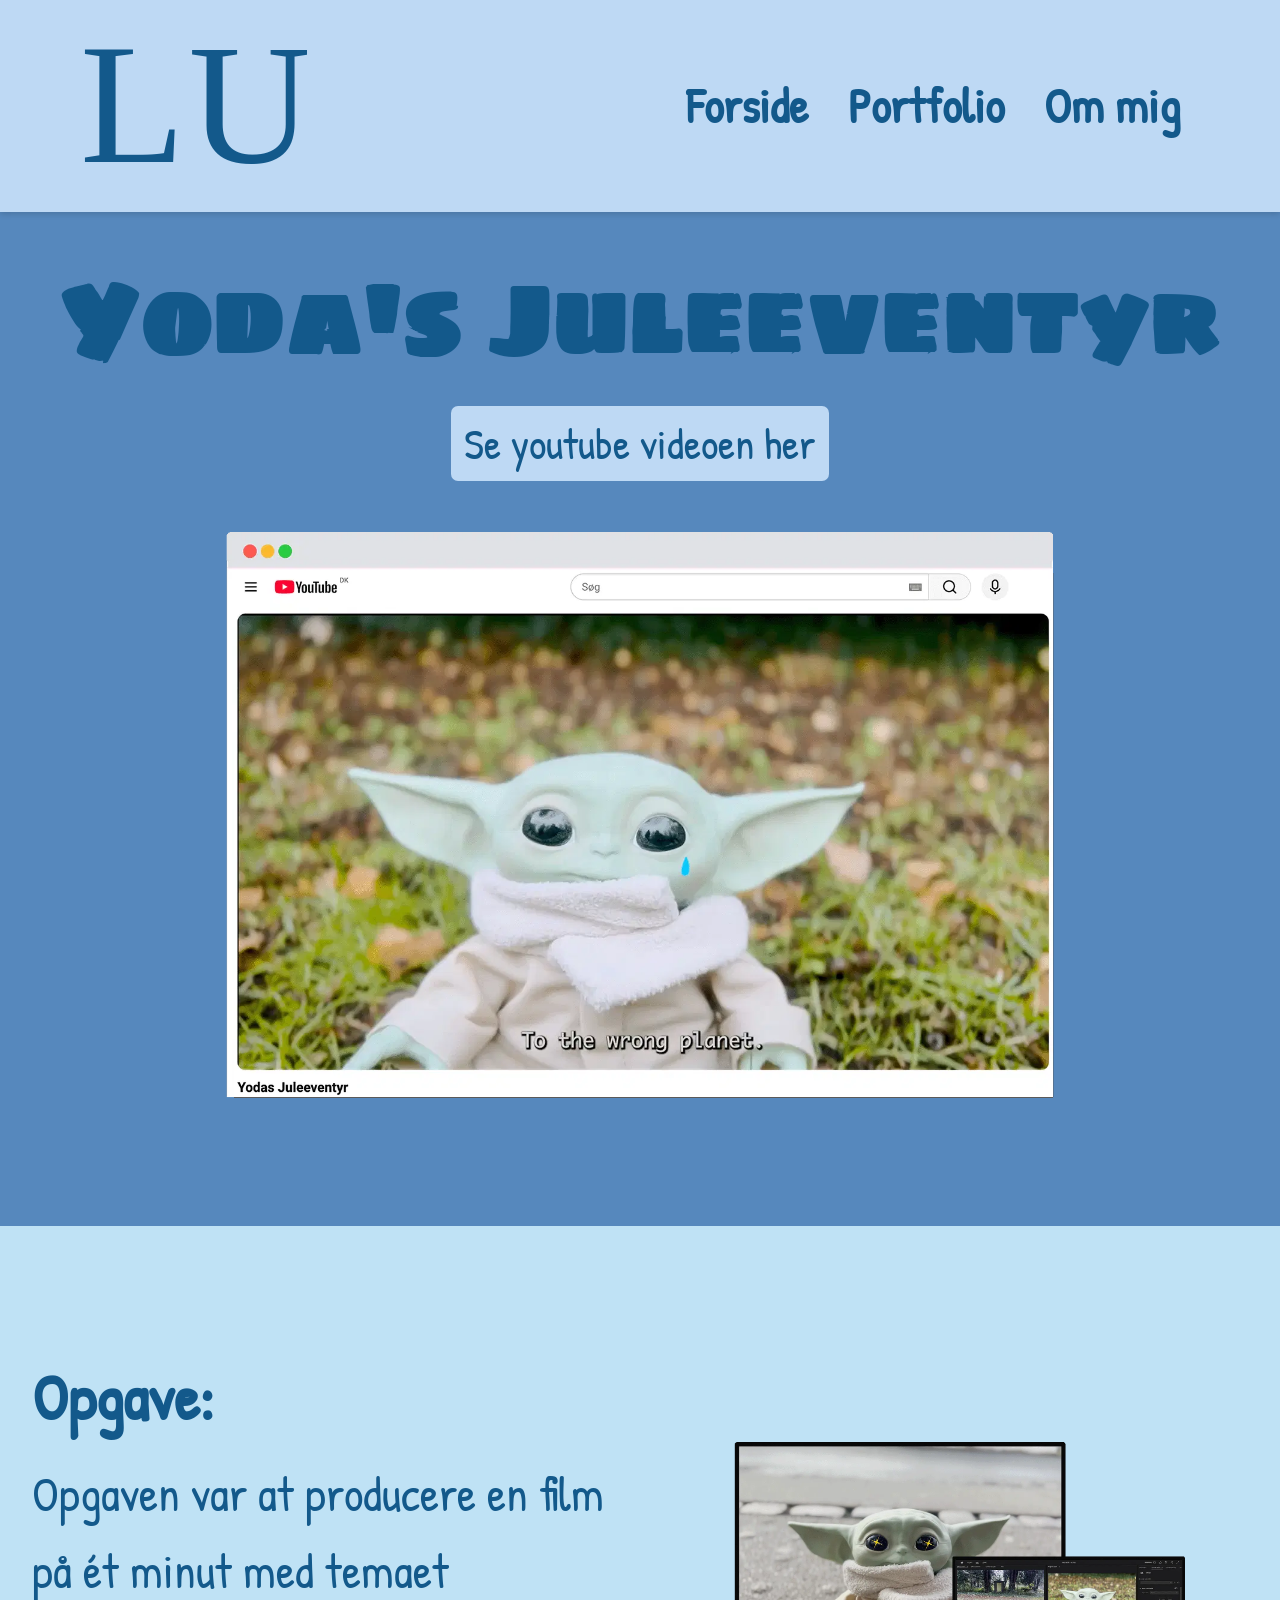
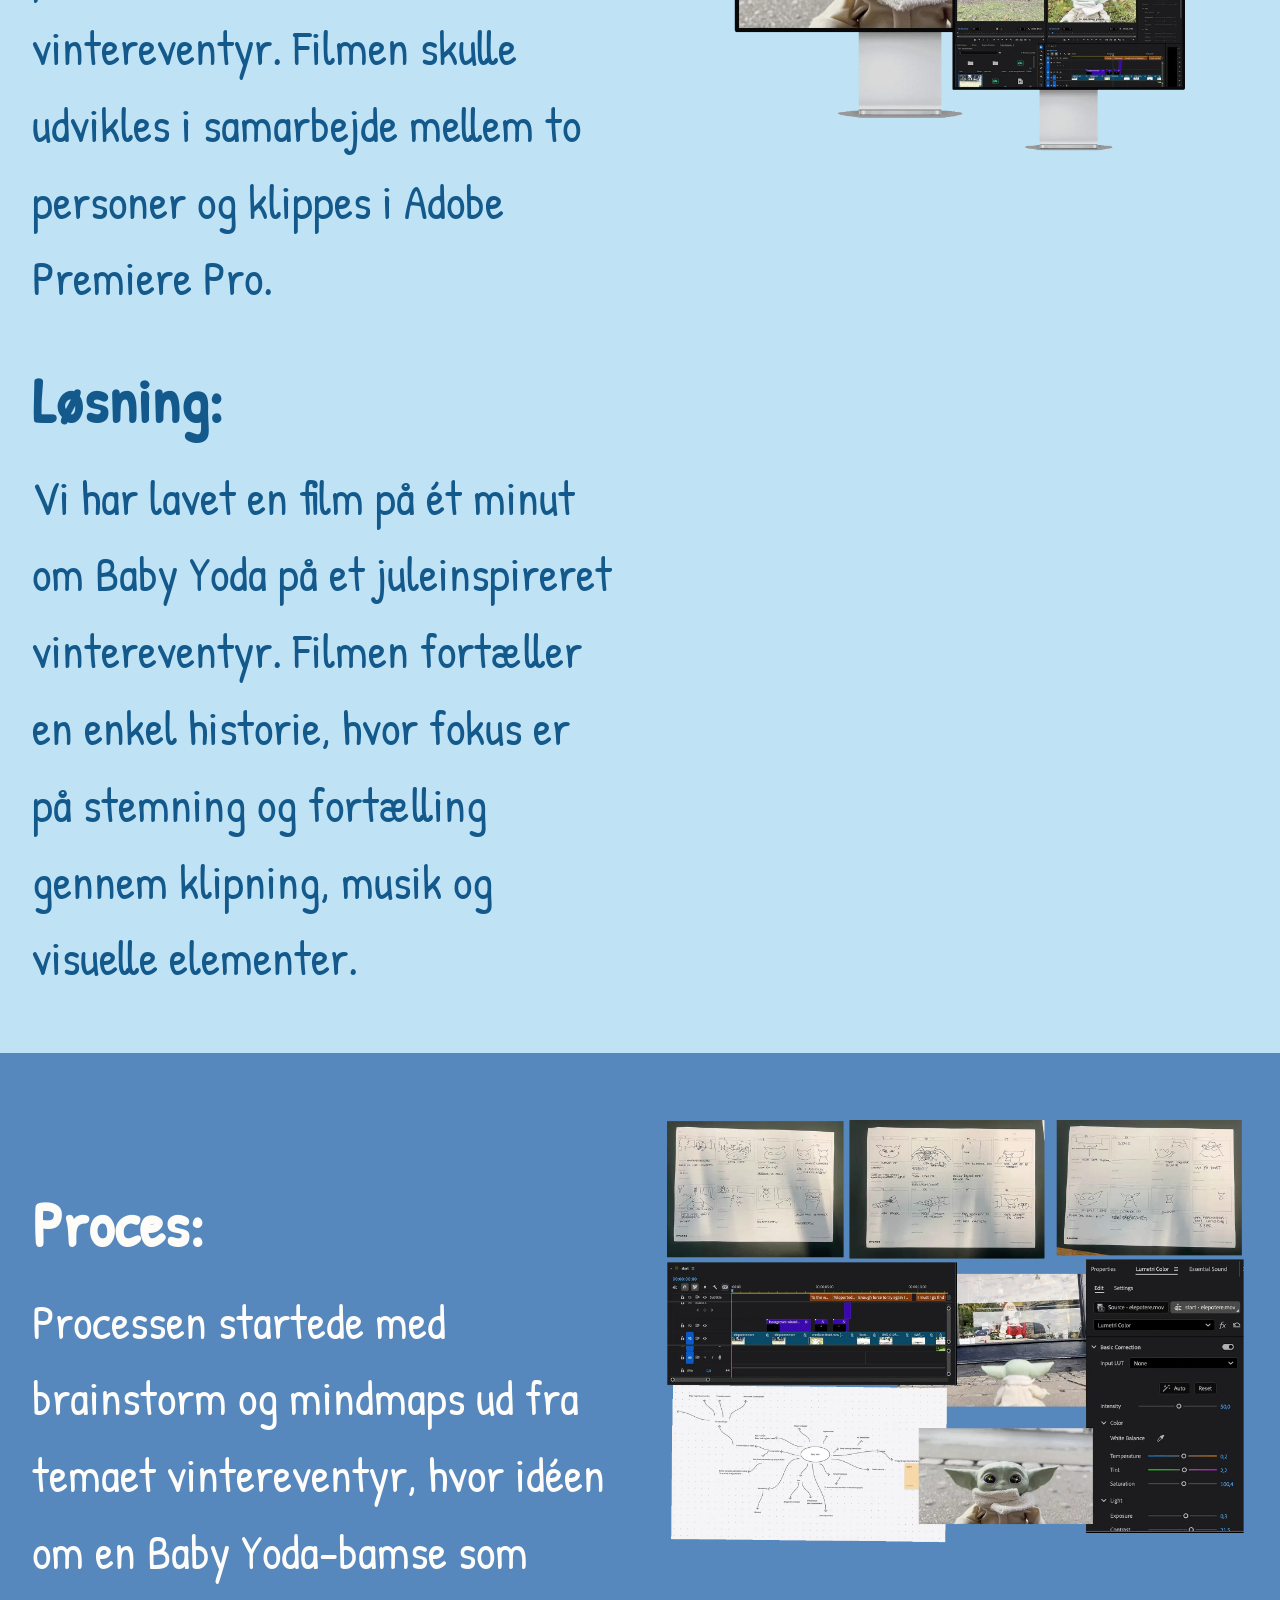
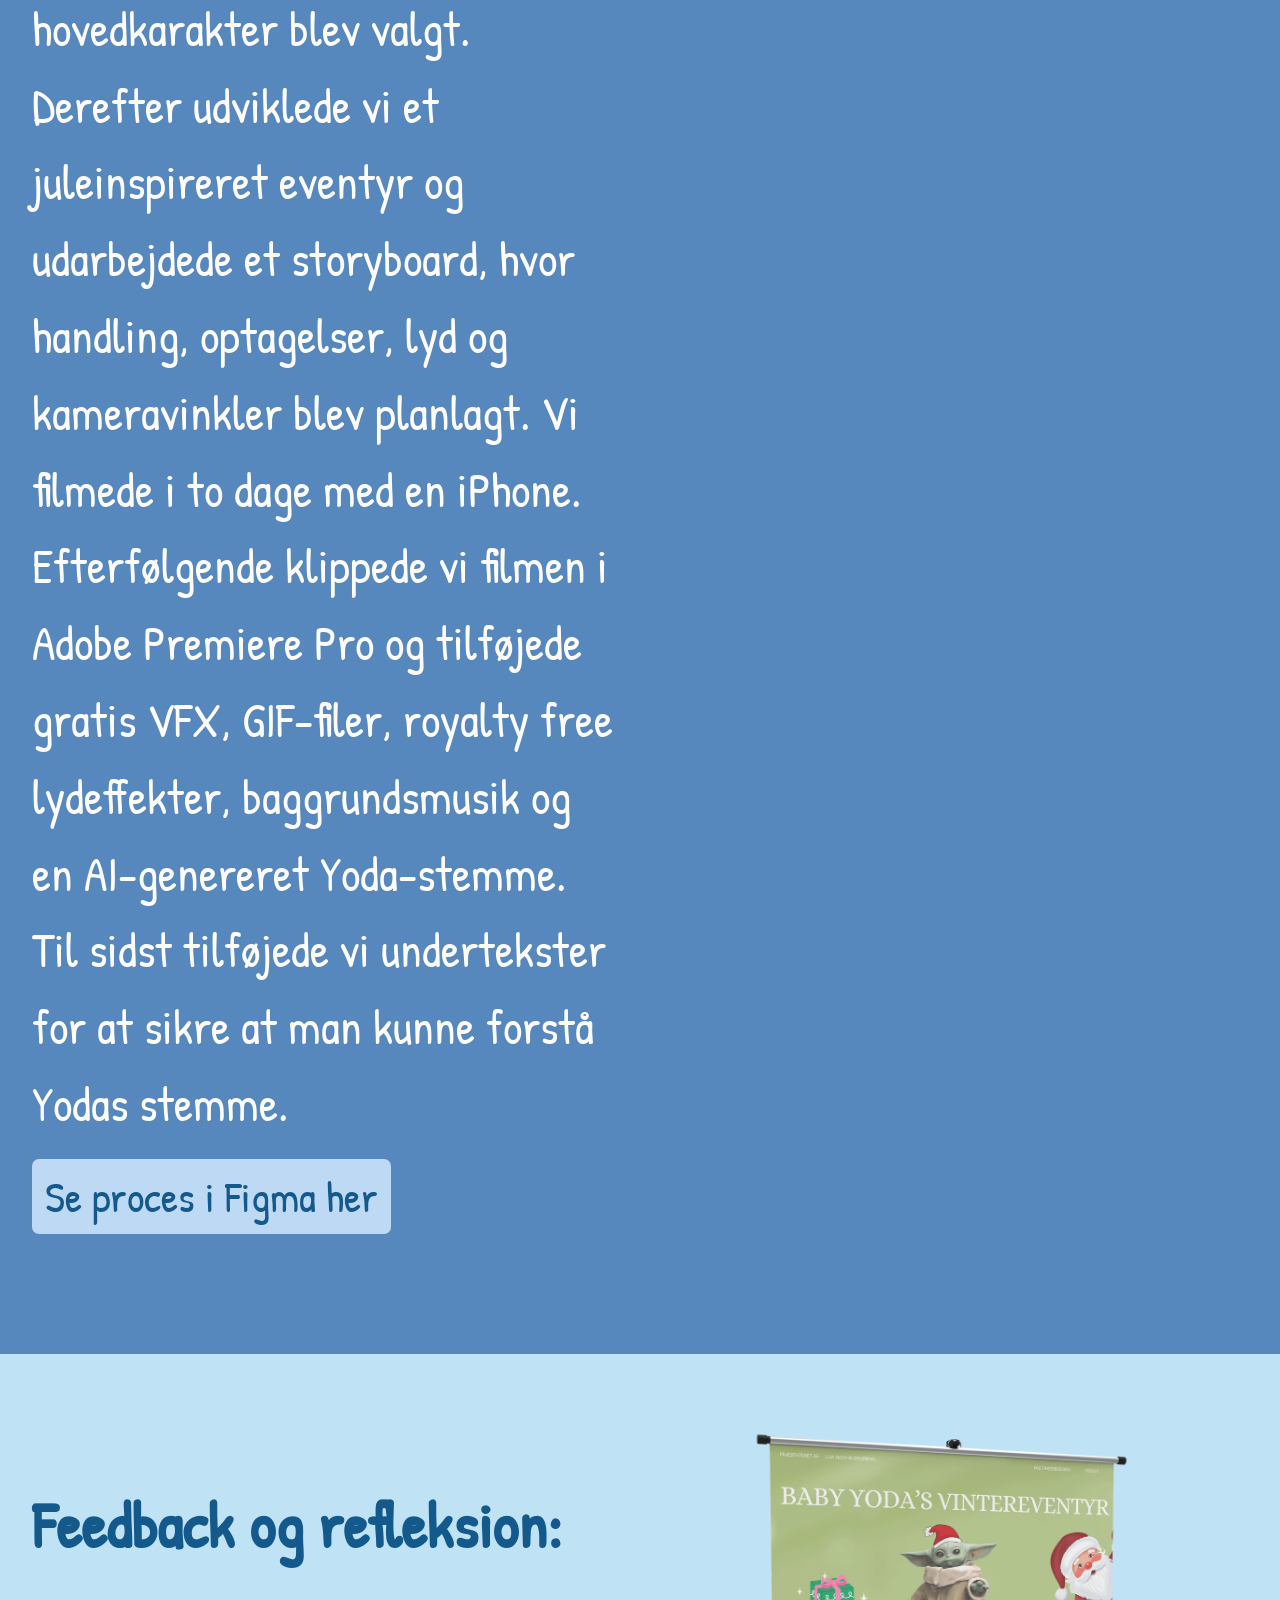
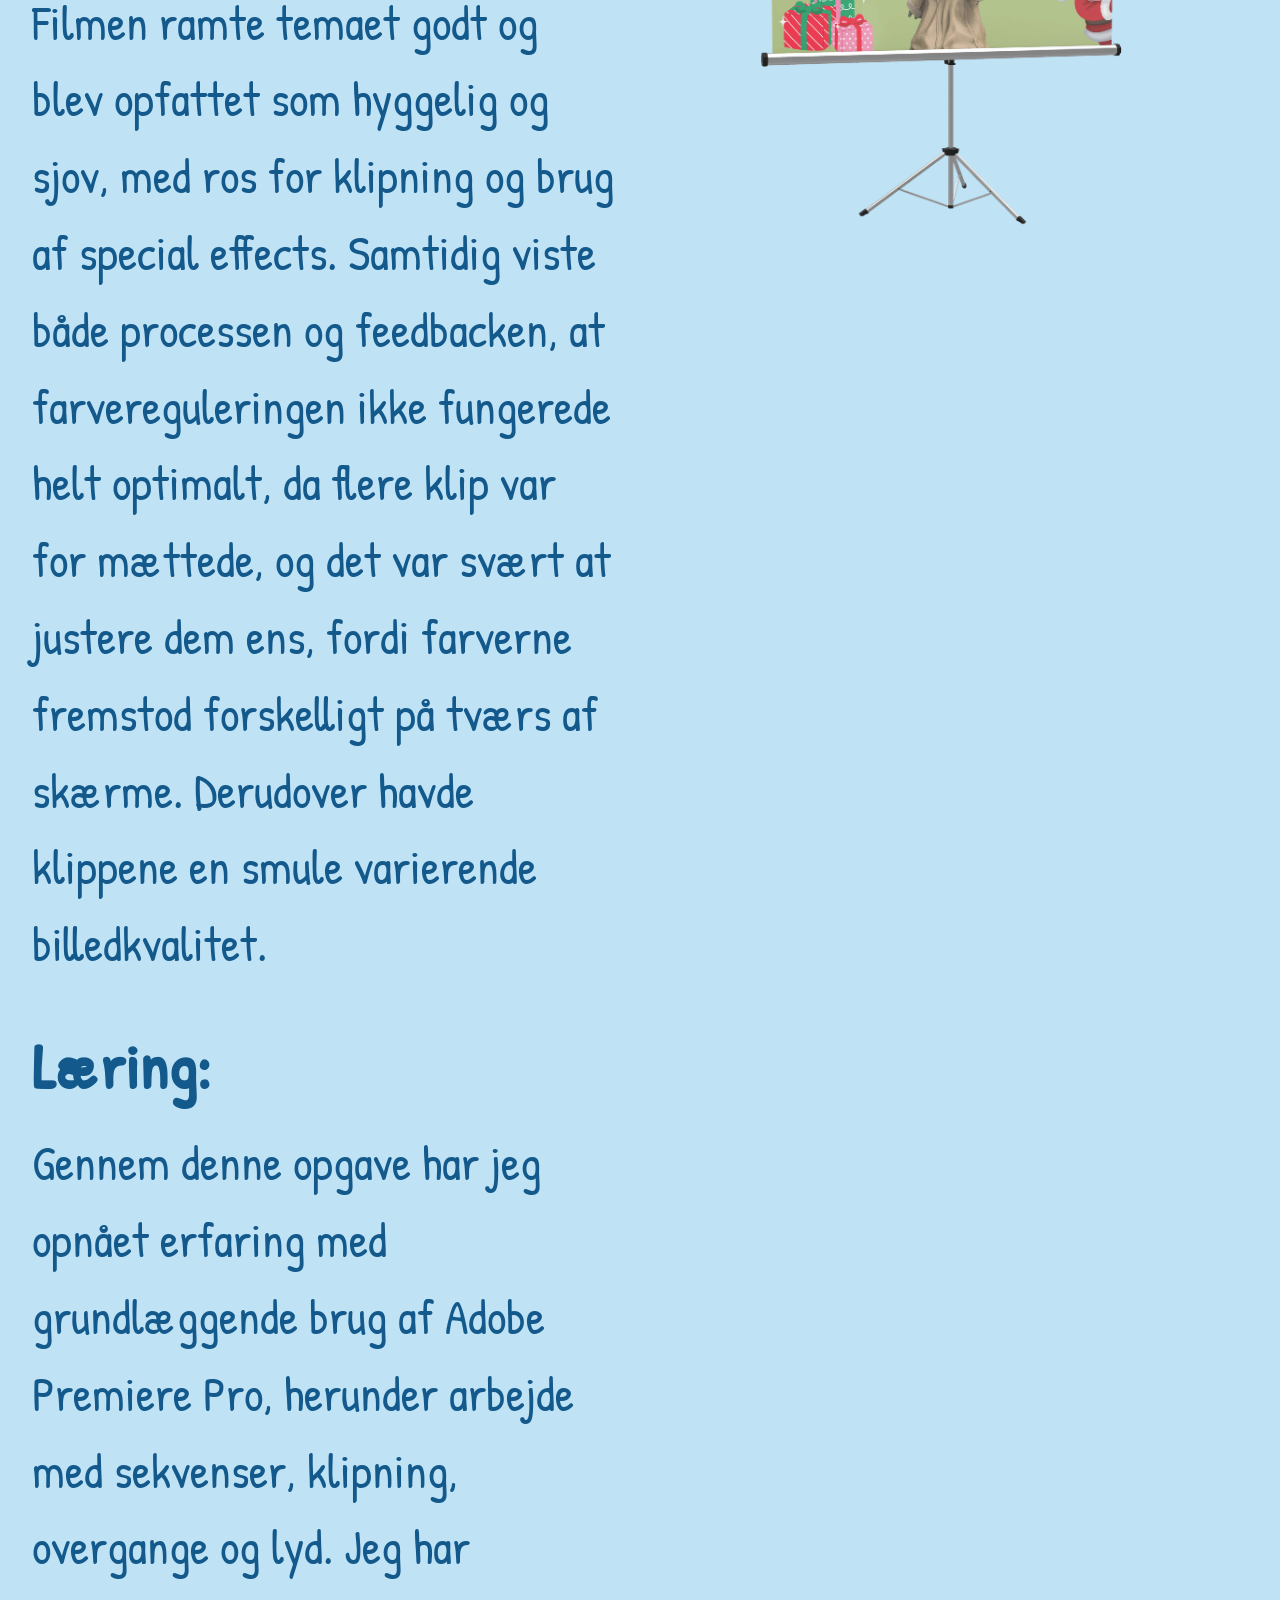
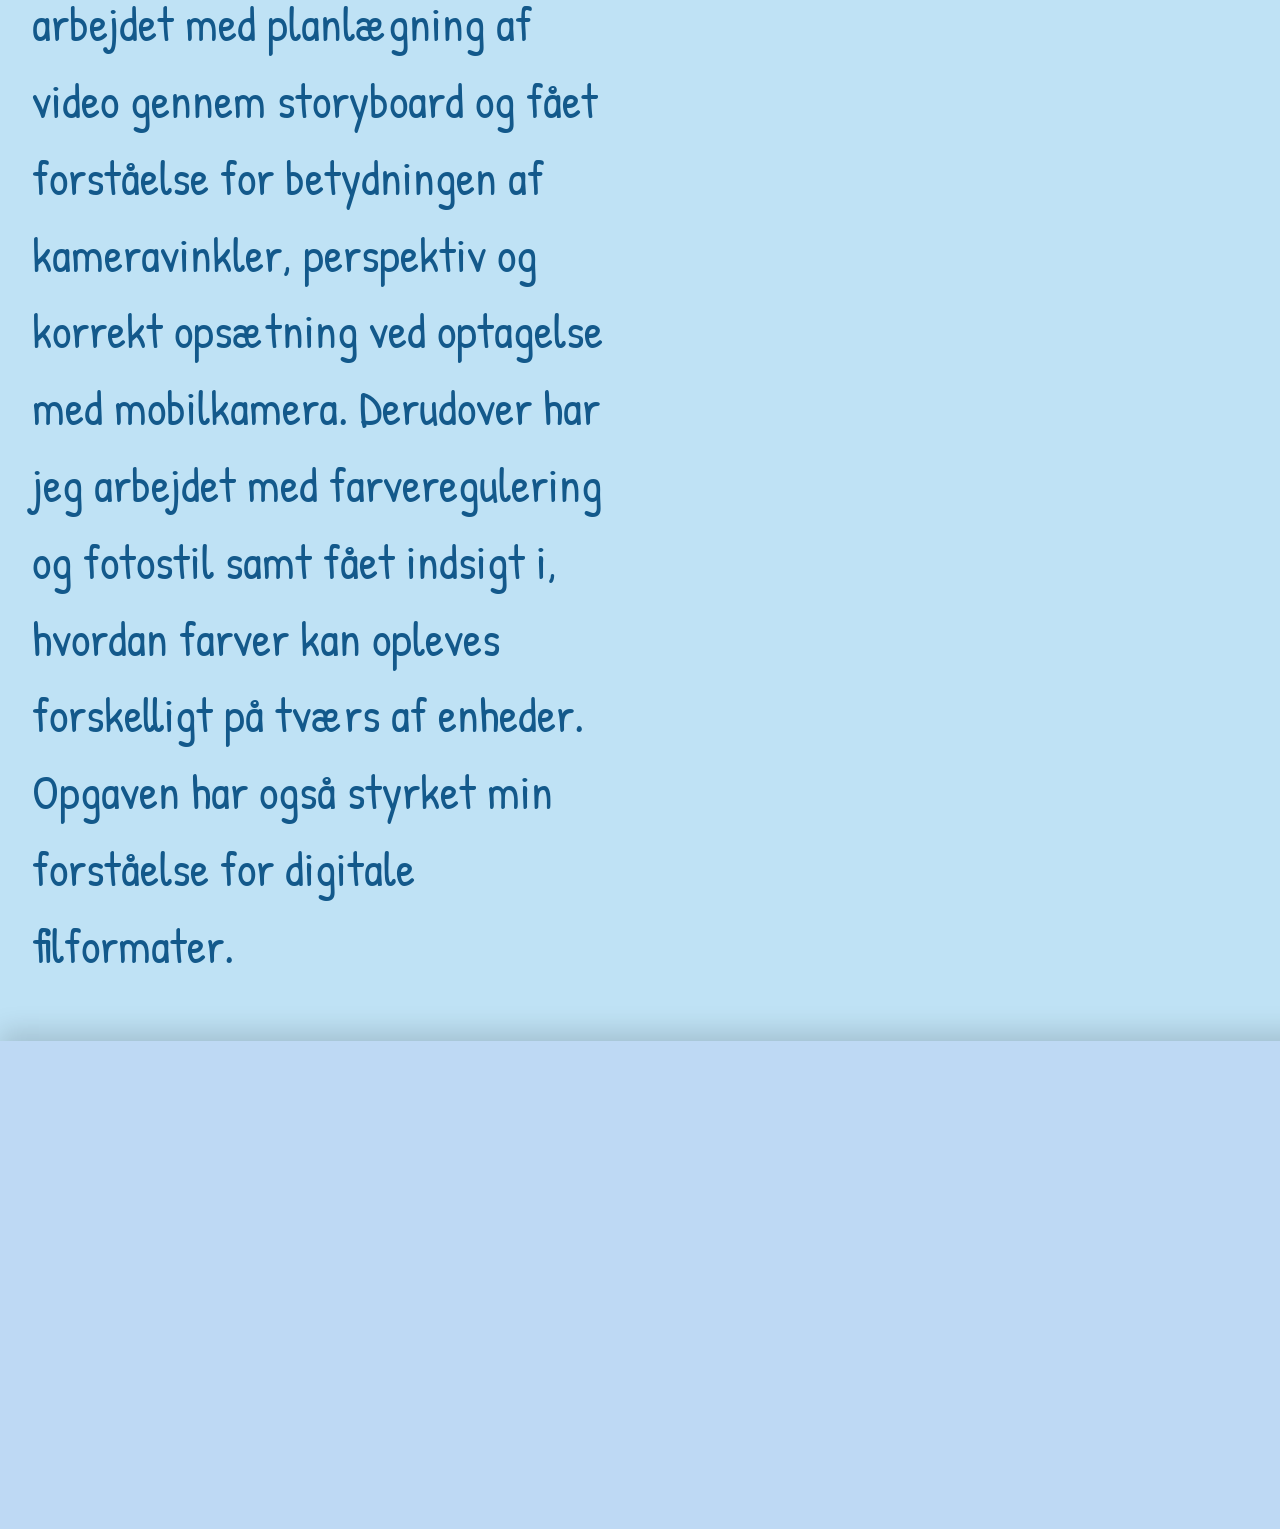
<file: yoda.html>
<!DOCTYPE html>
<html lang="da">
  <head>
    <meta charset="UTF-8" />
    <meta name="viewport" content="width=device-width, initial-scale=1.0" />
    <title>LUA | PORTFOLIO</title>
    <link rel="stylesheet" href="css/reset.css" />
    <link rel="stylesheet" href="css/generel.css" />
    <link rel="stylesheet" href="css/layout.css" />
    <link rel="stylesheet" href="css/projektsiderne.css" />
    <link rel="preconnect" href="https://fonts.googleapis.com" />
    <link rel="preconnect" href="https://fonts.gstatic.com" crossorigin />
    <link
      href="https://fonts.googleapis.com/css2?family=Alegreya:ital,wght@0,400..900;1,400..900&family=Delius&family=Krona+One&family=Lora:ital,wght@0,400..700;1,400..700&family=Noto+Serif:ital,wght@0,100..900;1,100..900&family=Pacifico&family=Patrick+Hand&family=Roboto:ital,wght@0,100..900;1,100..900&family=Rokkitt:ital,wght@0,100..900;1,100..900&family=Sigmar+One&family=Story+Script&family=Walter+Turncoat&display=swap"
      rel="stylesheet"
    />
    <meta name="robots" content="noindex" />
    <link rel="icon" type="image/svg+xml" href="content/svg/favi.svg" />
  </head>
  <body>
    <!-- HEADER -->
    <header class="header">
      <div class="header2">
        <!-- LUA "logo" -->
        <a href="index.html" class="logo">
          <img src="content/svg/lua.svg" alt="Logo" />
        </a>

        <!-- Navigation højre -->
        <nav class="nav1">
          <a href="index.html">Forside</a>
          <a href="portfolio.html">Portfolio</a>
          <a href="mig.html">Om mig</a>
        </nav>
      </div>
    </header>
    <main>
      <!-- Sektion 1 - overskift header -->
      <section class="project-header2">
        <h1>Yoda's Juleeventyr</h1>
        <a
          href="https://www.youtube.com/watch?v=BBZ7-QOgZYU"
          target="_blank"
          rel="noopener"
          class="ctabtn-1"
        >
          Se youtube videoen her
        </a>
        <div class="grid_5-1">
          <img
            src="content/img/yoda1.webp"
            alt="Yodas juleeventyr på youtube"
          />
        </div>
      </section>

      <!-- Sektion 2 - opgave og løsning -->
      <section class="grid_4-2">
        <div class="project-text">
          <div>
            <h2>Opgave:</h2>
            <p>
              Opgaven var at producere en film på ét minut med temaet
              vintereventyr. Filmen skulle udvikles i samarbejde mellem to
              personer og klippes i Adobe Premiere Pro.
            </p>
          </div>

          <div>
            <h2>Løsning:</h2>
            <p>
              Vi har lavet en film på ét minut om Baby Yoda på et juleinspireret
              vintereventyr. Filmen fortæller en enkel historie, hvor fokus er
              på stemning og fortælling gennem klipning, musik og visuelle
              elementer.
            </p>
          </div>
        </div>

        <div class="project-image">
          <img src="content/img/yoda-code.webp" alt="Yoda redigering mockup" />
        </div>
      </section>

      <!-- Sektion 3 - process -->
      <section class="grid_4-2 middle-blue">
        <div class="project-text">
          <div>
            <h2>Proces:</h2>
            <p>
              Processen startede med brainstorm og mindmaps ud fra temaet
              vintereventyr, hvor idéen om en Baby Yoda-bamse som hovedkarakter
              blev valgt. Derefter udviklede vi et juleinspireret eventyr og
              udarbejdede et storyboard, hvor handling, optagelser, lyd og
              kameravinkler blev planlagt. Vi filmede i to dage med en iPhone.
              Efterfølgende klippede vi filmen i Adobe Premiere Pro og tilføjede
              gratis VFX, GIF-filer, royalty free lydeffekter, baggrundsmusik og
              en AI-genereret Yoda-stemme. Til sidst tilføjede vi undertekster
              for at sikre at man kunne forstå Yodas stemme.
            </p>
            <a
              href="https://www.figma.com/board/PiOo4mXgxdQebslzI3FN7r/Brainstorm---content?node-id=0-1&t=GSutz7tRkW0jv47r-1"
              target="_blank"
              rel="noopener"
              class="ctabtn-2"
            >
              Se proces i Figma her
            </a>
          </div>
        </div>

        <div class="project-image">
          <img
            src="content/img/yoda-process.webp"
            alt="Procesarbejde for Yodas juleeventyr"
          />
        </div>
      </section>

      <!-- Sektion 4 - feedback, reflektion og læring -->
      <section class="grid_4-2">
        <div class="project-text">
          <div>
            <h2>Feedback og refleksion:</h2>
            <p>
              Filmen ramte temaet godt og blev opfattet som hyggelig og sjov,
              med ros for klipning og brug af special effects. Samtidig viste
              både processen og feedbacken, at farvereguleringen ikke fungerede
              helt optimalt, da flere klip var for mættede, og det var svært at
              justere dem ens, fordi farverne fremstod forskelligt på tværs af
              skærme. Derudover havde klippene en smule varierende
              billedkvalitet.
            </p>
          </div>

          <div>
            <h2>Læring:</h2>
            <p>
              Gennem denne opgave har jeg opnået erfaring med grundlæggende brug
              af Adobe Premiere Pro, herunder arbejde med sekvenser, klipning,
              overgange og lyd. Jeg har arbejdet med planlægning af video gennem
              storyboard og fået forståelse for betydningen af kameravinkler,
              perspektiv og korrekt opsætning ved optagelse med mobilkamera.
              Derudover har jeg arbejdet med farveregulering og fotostil samt
              fået indsigt i, hvordan farver kan opleves forskelligt på tværs af
              enheder. Opgaven har også styrket min forståelse for digitale
              filformater.
            </p>
          </div>
        </div>
        <div class="project-image">
          <img
            src="content/img/yoda-feedback.webp"
            alt="Yodas juleeventyr præsentation"
          />
        </div>
      </section>
    </main>
    <footer class="footer-box">
      <div class="footer-layout">
        <div class="footer-img">
          <img src="content/svg/flower.svg" alt="Lua Skov Rudkjøbing" />
        </div>

        <div class="footer-content">
          <h2>Kontakt mig:</h2>

          <p>
            Lua Skov Rudkjøbing<br />
            luaskovrud@hotmail.dk<br />
            +45 41 41 34 32
          </p>
        </div>
      </div>
    </footer>
  </body>
</html>
</file>
<file: css/generel.css>
:root {
  /* Farver */
  --color-header: #bed9f4;
  --light-blue: #bfe2f5;
  --light-blue2: #e3f1f8;
  --dark-blue: #4759a9;
  --middle-blue2: rgb(86, 136, 189);
  --color-beige: rgb(253, 252, 249);
  --color-text-primary: #13598b;
  --color-text-secondary: #bed9f4;

  /* Fonte */
  --font-heading: "Sigmar One", serif; /* h1 */
  --font-prose: "Patrick Hand"; /* p + h2 */
}

/* ------------- Grundopsætning ------------- */
body {
  font-family: var(--font-prose);
  color: var(--color-text-primary);
  font-weight: 400;
  line-height: 1.6;
}
.main-content {
  padding: 1.3rem 1.5rem 2rem;
}

@media (min-width: 600px) {
  .main-content {
    padding: 2rem 3rem 2rem;
  }
}

@media (min-width: 1200px) {
  .main-content {
    padding: 3rem 3.8rem 3rem;
  }
}

/* ------------- Font ------------- */

h1,
.heading {
  font-family: var(--font-heading);
  color: var(--color-text-primary);
  font-weight: 700;
  letter-spacing: 0.02em;
  font-size: 1.8rem;
}

h2,
.underoverskrift {
  font-family: var(--font-prose);
  color: var(--color-text-primary);
  font-size: 1.4rem;
  margin-bottom: 0.5rem;
}

p,
.prose {
  font-family: var(--font-prose);
  color: var(--color-text-primary);
  font-weight: 400;
  font-size: 0.95rem;
  line-height: 1.5;
}
@media (min-width: 600px) {
  h1,
  .heading {
    font-size: 3rem;
    letter-spacing: 0.03em;
  }
  h2,
  .underoverskrift {
    font-size: 2rem;
    margin-bottom: 0.5rem;
  }
  p,
  .prose {
    font-size: 1.3rem;
    line-height: 1.9;
    font-weight: 550;
  }
}
/* ------------- Desktop størrelse ------------- */

@media (min-width: 1024px) {
  h1,
  .heading {
    font-size: 6rem;
    margin-bottom: 0.5rem;
    letter-spacing: 0.03rem;
  }
  h2,
  s .underoverskrift {
    font-size: 4rem;
    margin-bottom: 0.5rem;
  }
  p,
  .prose {
    font-size: 3rem;
    line-height: 1.6;
    font-weight: 400;
  }
}
/* ------------- Ctabtn - knapper ------------- */
.ctabtn-1 {
  display: inline-block;
  padding: 0.2rem 0.8rem;
  background-color: var(--color-text-secondary);
  color: var(--color-text-primary);
  text-decoration: none;
  border-radius: 5px;
  font-size: 0.7rem;
  margin-top: 0.2rem;
  margin-bottom: 0.5rem;
}
.ctabtn-2 {
  display: inline-block;
  padding: 0.2rem 0.8rem;
  background-color: var(--color-text-secondary);
  color: var(--color-text-primary);
  text-decoration: none;
  border-radius: 5px;
  font-size: 0.7rem;
  margin-top: 0.7rem;
}

.ctabtn-1:hover {
  background-color: var(--light-blue2);
}
.ctabtn-2:hover {
  background-color: var(--light-blue2);
}
/* ------------- Ipad størrelse ------------- */
@media (min-width: 600px) {
  .ctabtn-1 {
    font-size: 1.3rem;
    margin-top: 0rem;
    margin-bottom: 0rem;
  }
  .ctabtn-2 {
    font-size: 1.3rem;
  }
}
/* ------------- Desktop størrelse ------------- */
@media (min-width: 1200px) {
  .ctabtn-1 {
    font-size: 2.7rem;
    margin-bottom: 4rem;
    border-radius: 7px;
  }
  .ctabtn-2 {
    font-size: 2.7rem;
    margin-bottom: 4rem;
    margin-top: 1rem;
    border-radius: 7px;
  }
}
</file>
<file: css/layout.css>
/* ------------- HEADER / MENU ------------- */
.header {
  background-color: var(--color-header);
  box-shadow: 0 2px 6px rgba(0, 0, 0, 0.15);
  position: relative;
  z-index: 10;
}

.header2 {
  display: flex;
  align-items: center;
  justify-content: space-between;
  padding: 1rem;
}

/* --- LUA "logo" --- */
.logo img {
  height: 40px;
  width: auto;
}
/* --- Navigation --- */
.nav1 {
  display: flex;
  gap: 0.75rem;
  margin-right: 1rem;
}
.nav1 a {
  font-family: var(--font-prose);
  font-size: 0.85rem;
  font-weight: 700;
  color: var(--color-text-primary);
  text-decoration: none;
}

.nav1 a:hover {
  text-decoration: underline;
}
/* ------------- Ipad størrelse ------------- */

@media (min-width: 600px) {
  .header2 {
    padding: 1.5rem 2rem;
  }

  .logo img {
    height: 56px;
  }

  .nav1 {
    gap: 1.5rem;
    margin-right: 1.25rem;
  }

  .nav1 a {
    font-size: 1.5rem;
  }
}
/* ------------- Desktop størrelse ------------- */

@media (min-width: 1200px) {
  .header2 {
    padding: 1rem 5rem;
  }

  .logo img {
    height: 180px;
  }

  .nav1 {
    gap: 2.5rem;
  }

  .nav1 a {
    font-size: 3rem;
  }
}
/* -------------------------------- FOOTER -------------------------------- */
.footer-layout {
  background-color: var(--color-header);
  width: 100%;
  padding: 3rem 1.5rem;
  display: flex;
  flex-direction: column;
  align-items: center;
  gap: 1.5rem;

  text-align: center;

  box-shadow: 0 -10px 25px rgba(0, 0, 0, 0.15);
}

.footer-img img {
  width: 90px;
  height: auto;
  display: block;
}

.footer-content h2 {
  margin-bottom: 0.3rem;
}

.footer-content p {
  margin-bottom: 0.6rem;
  line-height: 1.4;
}

/* ------------- Ipad størrelse ------------- */

@media (min-width: 600px) {
  .footer-layout {
    padding: 4rem 3rem;
  }

  .footer-img img {
    width: 110px;
  }
}

/* ------------- Desktop størrelse ------------- */

@media (min-width: 1200px) {
  .footer-layout {
    flex-direction: row;
    justify-content: space-between;
    align-items: center;
    text-align: left;

    padding: 4rem 6rem;
  }

  .footer-content {
    margin-right: 80rem;
  }

  .footer-img img {
    width: 380px;
    margin-left: 75rem;
  }
}
</file>
<file: css/index.css>
/* ------------- HERO billede ------------- */
body.no-scroll {
  height: 100vh;
  overflow: hidden;
}
.hero {
  height: 100vh;
  background-image: url("../content/svg/hero2.svg"); /* BILLEDE */
  background-size: cover;
  background-position: center;
  align-items: center;
}
.hero h1 {
  position: relative;
  color: var(--color-text-primary);
  font-size: 3rem;
  text-align: center;
  padding-top: 15rem;
  text-shadow: 0 4px 12px rgba(0, 0, 0, 0.12);
}
.hero-link {
  text-decoration: none;
}
/* ------------- Ipad størrelse ------------- */

@media (min-width: 600px) {
  .hero h1 {
    font-size: 6rem;
  }
}

/* ------------- Desktop størrelse ------------- */

@media (min-width: 1200px) {
  .hero {
    height: 100vh;
    background-size: cover;
    background-position: center;
  }

  .hero h1 {
    font-size: 18rem;
    letter-spacing: 0.12em;
    padding-top: 22rem;
    line-height: 1;
  }

  .hero-link:hover h1 {
    transform: scale(1.05);
  }

  .hero h1 {
    transition: transform 0.3s ease;
    cursor: pointer;
  }
}
</file>
<file: css/projektsiderne.css>
/* ------------- Projekt header 1 - (3 billeder øverst)------------- */
/* ----- GRID_4-1 ----- */
.project-header1 {
  background-color: var(--middle-blue2);
  text-align: center;
  padding-top: 1rem;
  padding-bottom: 1.5rem;
}
.project-header1 h1 {
  color: var(--color-text-secondary);
}

.grid_4-1 img {
  width: 100%;
  height: 200px;
  object-fit: cover;
}
/* ---------- Projekt header 2 - (1 billede øverst) ---------- */
/* ----- GRID_5-1 ----- */
.project-header2 {
  background-color: var(--middle-blue2);
  padding: 2rem 1.5rem 2rem;
  text-align: center;
}

.project-header2 h1,
.project-header2 .ctabtn-1 {
  position: relative;
  z-index: 2;
}

.grid_5-1 {
  width: 100%;
  display: flex;
  justify-content: center;
  position: relative;
}

.grid_5-1 img {
  width: 100%;
  max-width: 1200px;
  height: auto;
  max-height: 585px;
  object-fit: cover;
  transform: translateY(-30px);
}

/* ---------- 2 kollonne sektioners ---------- */
/* ----- GRID_4-2 ----- */
.grid_4-2 {
  background-color: var(--light-blue);
  display: grid;
  grid-template-columns: 1fr;
  gap: 1rem;
  padding: 1.2rem 1.5rem;
}
.project-text {
  display: flex;
  flex-direction: column;
  gap: 2rem;
}
.project-image img {
  width: 100%;
  height: auto;
  display: block;
}

.middle-blue {
  background-color: var(--middle-blue2);
}

.grid_4-2.middle-blue h2,
.grid_4-2.middle-blue p {
  color: var(--color-beige);
}
/* ------------- Ipad størrelse ------------- */

@media (min-width: 600px) {
  .project-header1 {
    padding: 3rem 2rem 1.5rem;
  }
  .grid_4-1 img {
    height: 400px;
    object-fit: cover;
  }

  /* --- 2 kollonne sektioner  --- */
  .grid_4-2 {
    padding: 3.5rem 2rem;
  }
}
/* ------------- Desktop størrelse ------------- */

@media (min-width: 1200px) {
  /* --- Projekt header1 (3 img) ---*/
  .project-header1 {
    padding: 4rem 2rem 3rem;
  }
  .grid_4-1 {
    display: grid;
    grid-template-columns: repeat(3, 1fr);
    max-width: 3000px;
    margin: 0 auto;
  }
  .grid_4-1 img {
    width: 100%;
    aspect-ratio: 16 / 8;
    object-fit: cover;
  }
  /* --- Projekt header2 (1 img) --- */
  .grid_5-1 img {
    margin-bottom: 4rem;
  }
  /* --- 2 kollonne sektioner  --- */
  .grid_4-2 {
    grid-template-columns: 1fr 1fr;
    align-items: start;
    gap: 3rem;
  }
  .project-text {
    padding-top: 4rem;
  }
}
</file>
<file: css/mig.css>
/* ---------- Alle --------- */
.grid_6-1 h1,
.grid_6-1 p,
.grid_6-1 h2,
.grid_6-2 h2,
.grid_6-3 h2 {
  text-align: center;
}
/* ---------- Sektion 1 - Om mig ---------- */
.grid_6-1 {
  background-color: var(--light-blue2);
  display: grid;
  grid-template-columns: 1fr;
  gap: 2rem;
  padding: 1.3rem 1.5rem 2rem;
}
.grid_6-1 img {
  width: 100%;
  max-width: 320px;
  margin: 0 auto;
  display: block;
}

/* ---------- Sektion 2 - udannelse og erhvervsefering ---------- */

.grid_6-2 {
  background-color: var(--middle-blue2);
  display: grid;
  grid-template-columns: 1fr;
  gap: 2rem;
  padding: 1.3rem 1.5rem 2rem;
  box-shadow: 0 12px 30px rgba(0, 0, 0, 0.12);
}
.grid_6-2 .text-box {
  background-color: var(--light-blue);
  padding: 2rem 2rem 2.2rem;
  border-radius: 1.2rem;
  max-width: 520px;
  margin: 0 auto;
  box-shadow: 0 12px 30px rgba(0, 0, 0, 0.12);
}
.grid_6-2 p {
  margin-bottom: 1rem;
}
.grid_6-2 p.bold {
  font-weight: 600;
  margin-bottom: 0.1rem;
}

/* ---------- Sektion 3 - kontakt ---------- */

.grid_6-3 {
  background-color: var(--light-blue);
  padding: 1.3rem 1.5rem 2rem;
}

.contact-box {
  max-width: 520px;
  margin: 0 auto;
  background-color: var(--light-blue2);
  padding: 2rem 2rem 2.2rem;
  border-radius: 1.2rem;
  box-shadow: 0 12px 30px rgba(0, 0, 0, 0.12);
  text-align: center;
}

.contact-box p {
  margin-bottom: 1.5rem;
}

form {
  display: flex;
  flex-direction: column;
  gap: 1.2rem;
}

.form-data {
  display: flex;
  flex-direction: column;
  text-align: left;
}

label {
  font-weight: 600;
  margin-bottom: 0.25rem;
}

input,
textarea {
  padding: 0.6rem 0.7rem;
  border-radius: 6px;
  border: 2px solid transparent;
  font-family: inherit;
  font-size: 1rem;
}

input:focus,
textarea:focus {
  outline: none;
  border-color: #1d1d1d;
}
.error {
  display: none;
  color: #b30000;
  font-size: 0.85rem;
  margin-top: 0.2rem;
}

.error-border {
  border-color: #b30000;
}

/* ------------- Ipad størrelse ------------- */

@media (min-width: 600px) {
  .grid_6-1 img {
    max-width: 500px;
    width: 100%;
  }
  .grid_6-1 h2,
  .grid_6-2 h2,
  .grid_6-3 h2 {
    font-weight: 1000;
  }
  .grid_6-1,
  .grid_6-2,
  .grid_6-3 {
    padding: 2rem 3rem 2rem;
  }
  .grid_6-2 {
    padding: 2rem 3rem 2rem;
    gap: 3rem;
  }
  .grid_6-3 {
    padding: 2rem 3rem 2rem;
  }

  .contact-box {
    padding: 2.5rem 3rem 2.8rem;
  }
}

/* ------------- Desktop størrelse ------------- */

@media (min-width: 1200px) {
  .grid_6-1,
  .grid_6-2,
  .grid_6-3 {
    padding: 3rem 3.8rem 3rem;
  }
  .grid_6-1 {
    grid-template-columns: 1fr 1fr;
    align-items: center;
    gap: 4rem;
  }
  .grid_6-1 img {
    max-width: 1500px;
    width: 100%;
  }
  .grid_6-1 h1,
  .grid_6-1 h2,
  .grid_6-1 p {
    text-align: left;
  }
  .grid_6-2 {
    grid-template-columns: repeat(3, minmax(0, 850px));
    justify-content: center;
    gap: 15rem;
  }

  .grid_6-2 .text-box {
    width: 100%;
    max-width: none;
    padding: 3rem 3.5rem;
  }

  .grid_6-2 h2,
  .grid_6-2 p {
    text-align: left;
  }
  .grid_6-3 {
    padding: 3rem 3.8rem 3rem;
  }

  .contact-box {
    max-width: 1000px;
    width: 100%;
    padding: 4rem 5rem;
  }

  .contact-box h2 {
    font-size: 4rem;
    margin-bottom: 1rem;
  }

  .contact-box p {
    font-size: 3rem;
    line-height: 1.6;
  }

  .contact-box label {
    font-size: 2rem;
  }

  .contact-box input,
  .contact-box textarea {
    font-size: 2rem;
    padding: 1rem 1.2rem;
  }

  .contact-box button {
    font-size: 2rem;
    padding: 0.8rem 2rem;
  }

  .error {
    font-size: 2rem;
  }
}
</file>
<file: css/portfolio.css>
body {
  background-color: var(--light-blue2);
}
/* ------------- Øverst ------------- */
.portfolio-header {
  text-align: center;
  margin-top: 1.5rem;
  margin-bottom: 1.5rem;
}

.portfolio-intro {
  max-width: 22rem;
  margin-left: auto;
  margin-right: auto;
}

/* ------------- Portfolio grid  ------------- */
.grid_2-1 {
  display: grid;
  grid-template-columns: 1fr;
  gap: 2.5rem;
  margin-bottom: 5rem;
}
/* ------------- Portfolio colonner  ------------- */

/* ------------- Projekt boksene------------- */
.project-img {
  background-color: var(--middle-blue2);
  height: 320px;
  padding: 1rem;
  display: flex;
  flex-direction: column;
  justify-content: space-between;
  text-align: center;
  border-radius: 9px;
  box-shadow: 0 8px 20px rgba(0, 0, 0, 0.12);
}
.project-img img {
  height: 240px;
  object-fit: cover;
  object-position: top;
  border-radius: 5px;
}
.project-title {
  color: var(--color-beige);
  font-size: 1.1rem;
}
.project-link {
  text-decoration: none;
}

/* ------------- Ipad størrelse ------------- */

@media (min-width: 600px) {
  .grid_2-1 {
    grid-template-columns: repeat(2, 1fr);
    column-gap: 2rem;
    row-gap: 2rem;
  }
  .portfolio-intro {
    font-size: 1.5rem;
    max-width: 40rem;
  }

  .project-title {
    font-size: 1.5rem;
    margin-top: 0.5rem;
  }
}
/* ------------- Desktop størrelse ------------- */

@media (min-width: 1200px) {
  .grid_2-1 {
    grid-template-columns: repeat(3, 1fr);
    column-gap: 2.5rem;
    row-gap: 4rem;
    margin-top: 3rem;
  }
  .portfolio-header .h1 {
    margin-top: 1rem;
    margin-bottom: 1rem;
  }

  .portfolio-intro {
    font-size: 3rem;
    max-width: 70rem;
  }

  .project-img {
    height: 900px;
    padding: 1.25rem;
  }

  .project-img img {
    height: 700px;
  }
  .project-title {
    font-size: 3rem;
  }
}
</file>
